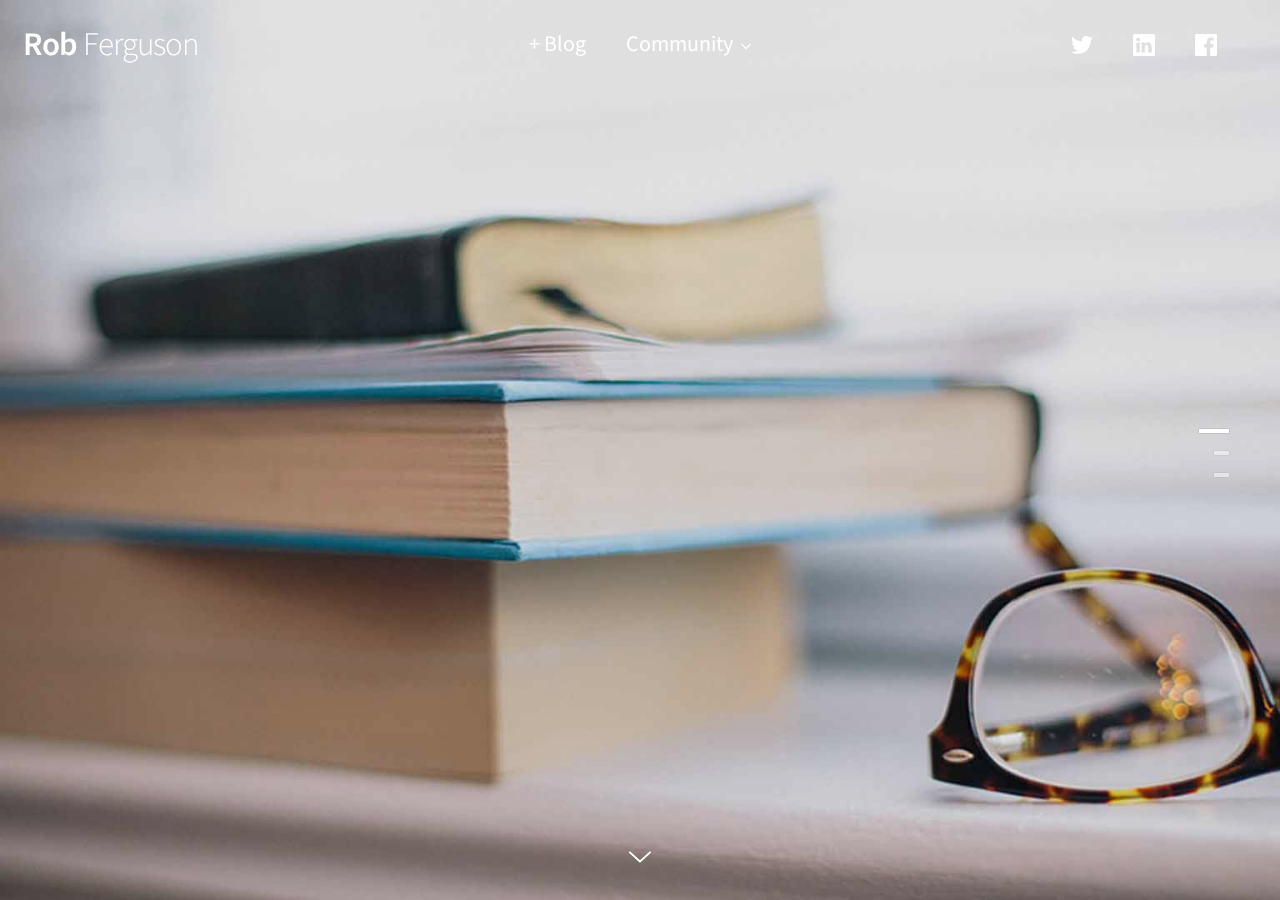
<file: src/index.html>
<!doctype html>
<html>
<head>
  <meta charset="UTF-8">
  <meta name="viewport" content="width=device-width, height=device-height, initial-scale=1.0, user-scalable=no">
  <meta name="apple-mobile-web-app-capable" content="yes" />

  <!-- Page title -->
  <title>robferguson.org</title>

  <!-- Fonts -->
  <link href="https://fonts.googleapis.com/css?family=Source+Sans+Pro:200,300,400,600,700" rel="stylesheet" type="text/css"/>

  <!-- Material Icons -->
  <link href="https://fonts.googleapis.com/icon?family=Material+Icons" rel="stylesheet" type="text/css">


  <!-- Base Path to Scripts -->
  <base href="./">

  <!-- Styles -->
  <link href="css/slides.css" rel="stylesheet" type="text/css">

  <!-- Custom Styles -->
  <link href="css/custom.css" rel="stylesheet" type="text/css">

  <!-- Scripts -->
  <!--
  <script src="https://ajax.googleapis.com/ajax/libs/jquery/2.2.4/jquery.min.js"></script>
  -->
  <script src="https://code.jquery.com/jquery-2.2.4.min.js" integrity="sha256-BbhdlvQf/xTY9gja0Dq3HiwQF8LaCRTXxZKRutelT44=" crossorigin="anonymous"></script>
  <script src="js/plugins.js" type="text/javascript"></script>
  <script src="js/slides.js" type="text/javascript"></script>

  <!-- Custom Scripts -->
  <!--script src="js/custom.js" type="text/javascript" name="custom-scripts"></script-->

  <!-- Script for mobile submenu -->
  <script type="text/javascript">
    $(function(){
      $('.submenu-dropdown').click(function(){
        $('.submenu-elements').slideToggle();
      });
    })
  </script>

</head>

<body class="slides smoothScroll whiteSlide animated">

<!-- SVG Library -->
<svg xmlns="http://www.w3.org/2000/svg" style="display:none">

  <symbol id="logo" viewBox="0 0 106 31"><title>Brand Name</title><path d="M17.413 14.04c-.56-5.84-5.6-7-8.52-7-4.6 0-8.6 2.92-8.6 7.52 0 3 2.4 4.88 5.28 5.8 4.24 1.64 5.88 1.84 5.88 3.36 0 1.08-1.2 1.72-2.32 1.72-.28 0-2.24 0-2.52-2.04h-6.6c.6 5.84 5.68 7.36 9.04 7.36 4.92 0 9.04-2.88 9.04-7.76 0-4.8-4-5.92-7.76-6.96-1.76-.52-3.4-1.2-3.4-2.2 0-.6.48-1.48 1.88-1.48 1.96 0 2.04 1.2 2.08 1.68h6.52zm2.222 15.96h6.64v-29.6h-6.64v29.6zm9.662-24.56h6.64v-5.04h-6.64v5.04zm0 24.56h6.64v-22.2h-6.64v22.2zm32.782-29.6h-6.64v9.28c-.72-.72-2.6-2.64-6.52-2.64-5.64 0-11 4.28-11 11.8 0 6.68 4.4 11.88 11.12 11.88 4.48 0 6.08-2.2 6.72-3.12v2.4h6.32v-29.6zm-17.52 18.4c0-2.56 1.8-5.56 5.64-5.56 1.56 0 2.96.56 3.96 1.56 1 .96 1.64 2.32 1.64 3.92.08 1.64-.52 3.08-1.56 4.12s-2.52 1.68-4.12 1.68c-3.12 0-5.56-2.28-5.56-5.68v-.04zm42.502 2.4c.52-4.08-.32-7.64-3.12-10.64-2.08-2.2-5-3.52-8.4-3.52-6.76 0-11.64 5.72-11.64 11.92 0 6.6 5.4 11.76 11.76 11.76 2.28 0 4.48-.68 6.32-2 1.88-1.28 3.44-3.2 4.52-5.68h-6.8c-.8 1.16-1.92 2.08-4.04 2.08-2.6 0-4.84-1.56-5.12-3.92h16.52zm-16.44-5.04c.16-1.04 1.52-3.52 4.96-3.52s4.8 2.48 4.96 3.52h-9.92zm34.502-2.12c-.56-5.84-5.6-7-8.52-7-4.6 0-8.6 2.92-8.6 7.52 0 3 2.4 4.88 5.28 5.8 4.24 1.64 5.88 1.84 5.88 3.36 0 1.08-1.2 1.72-2.32 1.72-.28 0-2.24 0-2.52-2.04h-6.6c.6 5.84 5.68 7.36 9.04 7.36 4.92 0 9.04-2.88 9.04-7.76 0-4.8-4-5.92-7.76-6.96-1.76-.52-3.4-1.2-3.4-2.2 0-.6.48-1.48 1.88-1.48 1.96 0 2.04 1.2 2.08 1.68h6.52z"/></symbol>

  <symbol id="logo-icon" viewBox="0 0 50 41"><title>Brand Name</title><path d="M4,12h42c2.2,0,4,1.8,4,4v21c0,2.2-1.8,4-4,4H4c-2.2,0-4-1.8-4-4V16C0,13.8,1.8,12,4,12z"/><path opacity="0.6" d="M45.5,9h-41C3.7,9,3,8.3,3,7.5v0C3,6.7,3.7,6,4.5,6h41C46.3,6,47,6.7,47,7.5v0C47,8.3,46.3,9,45.5,9z"/><path opacity="0.4" d="M7.5,0h35C43.3,0,44,0.7,44,1.5v0C44,2.3,43.3,3,42.5,3h-35C6.7,3,6,2.3,6,1.5v0C6,0.7,6.7,0,7.5,0z"/></symbol>

  <symbol id="close" viewBox="0 0 30 30"><path d="M15 0c-8.3 0-15 6.7-15 15s6.7 15 15 15 15-6.7 15-15-6.7-15-15-15zm5.7 19.3c.4.4.4 1 0 1.4-.2.2-.4.3-.7.3s-.5-.1-.7-.3l-4.3-4.3-4.3 4.3c-.2.2-.4.3-.7.3s-.5-.1-.7-.3c-.4-.4-.4-1 0-1.4l4.3-4.3-4.3-4.3c-.4-.4-.4-1 0-1.4s1-.4 1.4 0l4.3 4.3 4.3-4.3c.4-.4 1-.4 1.4 0s.4 1 0 1.4l-4.3 4.3 4.3 4.3z"/></symbol>

  <symbol id="close-small" viewBox="0 0 11 11"><path d="M6.914 5.5l3.793-3.793c.391-.391.391-1.023 0-1.414s-1.023-.391-1.414 0l-3.793 3.793-3.793-3.793c-.391-.391-1.023-.391-1.414 0s-.391 1.023 0 1.414l3.793 3.793-3.793 3.793c-.391.391-.391 1.023 0 1.414.195.195.451.293.707.293s.512-.098.707-.293l3.793-3.793 3.793 3.793c.195.195.451.293.707.293s.512-.098.707-.293c.391-.391.391-1.023 0-1.414l-3.793-3.793z"/></symbol>

  <symbol id="arrow-left" viewBox="0 0 31 72"><path d="M30 72c-.3 0-.6-.1-.8-.4l-29-34c-.3-.4-.3-.9 0-1.3l29-36c.3-.4 1-.5 1.4-.2.4.3.5 1 .2 1.4l-28.5 35.5 28.5 33.4c.4.4.3 1.1-.1 1.4-.2.1-.5.2-.7.2z"/></symbol>

  <symbol id="arrow-right" viewBox="0 0 31 72"><path d="M1 0c.3 0 .6.1.8.4l29 34c.3.4.3.9 0 1.3l-29 36c-.3.4-1 .5-1.4.2-.4-.3-.5-1-.2-1.4l28.5-35.5-28.5-33.4c-.4-.4-.3-1.1.1-1.4.2-.1.5-.2.7-.2z"/></symbol>

  <symbol id="back" viewBox="0 0 20 20"><path d="M2.3 10.7l5 5c.4.4 1 .4 1.4 0s.4-1 0-1.4l-3.3-3.3h11.6c.6 0 1-.4 1-1s-.4-1-1-1h-11.6l3.3-3.3c.4-.4.4-1 0-1.4-.2-.2-.4-.3-.7-.3s-.5.1-.7.3l-5 5c-.2.2-.3.5-.3.7 0 .2.1.5.3.7z"/></symbol>

  <symbol id="menu" viewBox="0 0 22 22"><path d="M1 5h20c.6 0 1-.4 1-1s-.4-1-1-1h-20c-.6 0-1 .4-1 1s.4 1 1 1zm20 5h-20c-.6 0-1 .4-1 1s.4 1 1 1h20c.6 0 1-.4 1-1s-.4-1-1-1zm0 7h-20c-.6 0-1 .4-1 1s.4 1 1 1h20c.6 0 1-.4 1-1s-.4-1-1-1z"/></symbol>

  <symbol id="share" viewBox="0 0 22 22"><path d="M21 10c-.6 0-1 .4-1 1v7h-18v-7c0-.6-.4-1-1-1s-1 .4-1 1v7c0 1.1.9 2 2 2h18c1.1 0 2-.9 2-2v-7c0-.6-.4-1-1-1zM5.5 7.5c.3 0 .5-.1.7-.3l3.8-3.8v9.6c0 .6.4 1 1 1s1-.4 1-1v-9.6l3.8 3.8c.2.2.5.3.7.3s.5-.1.7-.3c.4-.4.4-1 0-1.4l-5.5-5.5c-.1-.1-.2-.2-.3-.2-.2-.1-.5-.1-.8 0l-.3.2-5.5 5.5c-.4.4-.4 1 0 1.4.2.2.4.3.7.3z"/></symbol>

  <symbol id="arrow-down" viewBox="0 0 24 24"><path d="M12 18c-.2 0-.5-.1-.7-.3l-11-10c-.4-.4-.4-1-.1-1.4.4-.4 1-.4 1.4-.1l10.4 9.4 10.3-9.4c.4-.4 1-.3 1.4.1.4.4.3 1-.1 1.4l-11 10c-.1.2-.4.3-.6.3z"/></symbol>

  <symbol id="arrow-up" viewBox="0 0 24 24"><path d="M11.9 5.9c.2 0 .5.1.7.3l11 10c.4.4.4 1 .1 1.4-.4.4-1 .4-1.4.1l-10.4-9.4-10.3 9.4c-.4.4-1 .3-1.4-.1-.4-.4-.3-1 .1-1.4l11-10c.1-.2.4-.3.6-.3z"/></symbol>

  <symbol id="arrow-top" viewBox="0 0 24 24"><path d="M20.7 10.3l-8-8c-.4-.4-1-.4-1.4 0l-8 8c-.4.4-.4 1 0 1.4s1 .4 1.4 0l6.3-6.3v15.6c0 .6.4 1 1 1s1-.4 1-1v-15.6l6.3 6.3c.2.2.5.3.7.3s.5-.1.7-.3c.4-.4.4-1 0-1.4z"/></symbol>

  <symbol id="drop-down" viewBox="0 0 16 16"><polyline stroke-width="2" stroke-linecap="round" stroke-linejoin="round" stroke-miterlimit="10" points="1,5 8,12 15,5" fill="none"></polyline></symbol>

  <symbol id="play" viewBox="0 0 30 30"><path d="M7 30v-30l22 15z"/></symbol>

  <symbol id="login" viewBox="0 0 22 22"><path d="M13 2c0 .6.4 1 1 1h6v16h-6c-.6 0-1 .4-1 1s.4 1 1 1h6c1.1 0 2-.9 2-2v-16c0-1.1-.9-2-2-2h-6c-.6 0-1 .4-1 1zm-6.5 3.5c0 .3.1.5.3.7l3.8 3.8h-9.6c-.6 0-1 .4-1 1s.4 1 1 1h9.6l-3.8 3.8c-.2.2-.3.5-.3.7s.1.5.3.7c.4.4 1 .4 1.4 0l5.5-5.5c.1-.1.2-.2.2-.3.1-.2.1-.5 0-.8l-.2-.3-5.5-5.5c-.4-.4-1-.4-1.4 0-.2.2-.3.4-.3.7z"/></symbol>

  <symbol id="chat" viewBox="0 0 22 22"><path d="M11 22c-.1 0-.3 0-.4-.1-.4-.1-.6-.5-.6-.9v-4h-7.8c-1.2 0-2.2-1-2.2-2.2v-11.6c0-1.2 1-2.2 2.2-2.2h17.7c1.1 0 2.1 1 2.1 2.2v11.7c0 1.2-1 2.2-2.2 2.2h-3.4l-4.7 4.7c-.2.1-.4.2-.7.2zm-8.8-19c-.1 0-.2.1-.2.2v11.7s.1.1.2.1h8.8c.6 0 1 .4 1 1v2.6l3.3-3.3c.2-.2.4-.3.7-.3h3.8c.1 0 .2-.1.2-.2v-11.6c0-.1-.1-.2-.2-.2h-17.6zM5 6h6v2h-6zM5 10h10v2h-10z"/></symbol>

  <symbol id="mail" viewBox="0 0 22 22"><path d="M19.8 2h-17.6c-1.2 0-2.2 1-2.2 2.2v13.5c0 1.3 1 2.3 2.2 2.3h17.5c1.2 0 2.2-1 2.2-2.2v-13.6c.1-1.2-.9-2.2-2.1-2.2zm-17.6 2h17.5c.2 0 .3.1.3.2v.3l-9 6.3-9-6.3v-.3c0-.1.1-.2.2-.2zm17.6 14h-17.6c-.1 0-.2-.1-.2-.2v-10.9l8.1 5.7c.3.2.6.3.9.3.3 0 .6-.1.9-.3l8.1-5.7v10.9c0 .1-.1.2-.2.2z"/></symbol>

  <symbol id="sound-on" viewBox="0 0 22 22"><path d="M15 15c-.2 0-.4-.1-.6-.2-.4-.3-.5-1-.2-1.4.5-.7.8-1.5.8-2.4s-.3-1.7-.8-2.4c-.3-.4-.2-1.1.2-1.4.4-.3 1.1-.2 1.4.2.8 1 1.2 2.3 1.2 3.6s-.4 2.6-1.2 3.6c-.2.3-.5.4-.8.4zm4 2.3c-.2 0-.5-.1-.7-.2-.4-.4-.5-1-.1-1.4 1.2-1.3 1.8-3 1.8-4.7 0-1.8-.7-3.5-1.9-4.8-.4-.4-.4-1 0-1.4s1-.4 1.4 0c1.6 1.7 2.5 3.9 2.5 6.2 0 2.2-.8 4.3-2.2 6-.2.2-.5.3-.8.3zm-9 2.7c-.2 0-.4-.1-.6-.2l-4.8-3.8h-2.1c-1.4 0-2.5-1.1-2.5-2.5v-5c0-1.4 1.1-2.5 2.5-2.5h2.2l4.7-3.8c.3-.2.7-.3 1.1-.1.3.2.5.5.5.9v16c0 .4-.2.7-.6.9-.1.1-.3.1-.4.1zm-7.5-12c-.3 0-.5.2-.5.5v5c0 .3.2.5.5.5h2.5c.2 0 .4.1.6.2l3.4 2.7v-11.8l-3.4 2.7c-.2.1-.4.2-.6.2h-2.5z"/></symbol>

  <symbol id="sound-off" viewBox="0 0 22 22"><path d="M10.434 2.098c-.347-.165-.758-.119-1.058.121l-4.726 3.781h-2.154c-1.376 0-2.496 1.12-2.496 2.496v5.009c0 1.376 1.12 2.495 2.496 2.495h2.153l4.726 3.781c.181.145.402.219.625.219.147 0 .295-.032.433-.099.347-.167.567-.516.567-.901v-16c0-.384-.22-.735-.566-.902zm-1.434 14.821l-3.375-2.7c-.178-.142-.398-.219-.625-.219h-2.504c-.274 0-.496-.222-.496-.495v-5.009c0-.274.222-.496.496-.496h2.504c.227 0 .447-.077.625-.219l3.375-2.7v11.838zM19.414 11l2.293-2.293c.391-.391.391-1.023 0-1.414s-1.023-.391-1.414 0l-2.293 2.293-2.293-2.293c-.391-.391-1.023-.391-1.414 0s-.391 1.023 0 1.414l2.293 2.293-2.293 2.293c-.391.391-.391 1.023 0 1.414.195.195.451.293.707.293s.512-.098.707-.293l2.293-2.293 2.293 2.293c.195.195.451.293.707.293s.512-.098.707-.293c.391-.391.391-1.023 0-1.414l-2.293-2.293z"/></symbol>

  <!-- menu - drop-down -->

  <symbol id="drop-down" viewBox="0 0 16 16"><polyline stroke-width="2" stroke-linecap="round" stroke-linejoin="round" stroke-miterlimit="10" points="1,5 8,12 15,5" fill="none"></polyline></symbol>


  <!-- social -->

  <symbol id="apple" viewBox="-1 1 24 24"><path d="M17.6 13.8c0-3 2.5-4.5 2.6-4.6-1.4-2.1-3.6-2.3-4.4-2.4-1.9-.2-3.6 1.1-4.6 1.1-.9 0-2.4-1.1-4-1-2 0-3.9 1.2-5 3-2.1 3.7-.5 9.1 1.5 12.1 1 1.5 2.2 3.1 3.8 3 1.5-.1 2.1-1 3.9-1s2.4 1 4 1 2.7-1.5 3.7-2.9c1.2-1.7 1.6-3.3 1.7-3.4-.1-.1-3.2-1.3-3.2-4.9zm-3.1-9c.8-1 1.4-2.4 1.2-3.8-1.2 0-2.7.8-3.5 1.8-.8.9-1.5 2.3-1.3 3.7 1.4.1 2.8-.7 3.6-1.7z"/></symbol>

  <symbol id="dribbble" viewBox="0 0 24 24"><path d="M12 0c-6.7 0-12 5.3-12 12s5.3 12 12 12 12-5.3 12-12-5.3-12-12-12zm7.9 5.7c1.3 1.7 2.1 3.9 2.3 6.1-.4-.1-2.4-.4-4.7-.4-.8 0-1.5 0-2.3.1 0-.1-.1-.3-.3-.5l-.7-1.5c3.7-1.4 5.3-3.4 5.7-3.8zm-7.9-3.8c2.5 0 4.9.9 6.7 2.5-.3.4-1.9 2.3-5.2 3.6-1.6-2.9-3.3-5.3-3.7-5.9.6-.1 1.4-.2 2.2-.2zm-4.4 1c.4.6 2.1 3 3.7 5.8-4.4 1.2-8.2 1.2-9.2 1.2h-.1c.8-3.1 2.9-5.6 5.6-7zm-5.7 9.1v-.3h.3c1.2 0 5.6-.1 10.1-1.5l.8 1.6c-.1 0-.3 0-.4.1-5.1 1.6-7.9 6-8.3 6.7-1.6-1.7-2.5-4.1-2.5-6.6zm10.1 10.1c-2.3 0-4.4-.8-6.1-2.1.3-.5 2.4-4.4 7.9-6.3 1.3 3.6 2 6.7 2.1 7.6-1.2.6-2.6.8-3.9.8zm5.7-1.8c-.1-.8-.7-3.6-2-7.1.7-.1 1.3-.1 2-.1 2.1 0 3.7.4 4.1.5-.3 2.8-1.8 5.2-4.1 6.7z"/></symbol>

  <symbol id="facebook" viewBox="0 0 24 24"><path d="M24 1.3v21.3c0 .7-.6 1.3-1.3 1.3h-6.1v-9.3h3.1l.5-3.6h-3.6v-2.2c0-1.1.3-1.8 1.8-1.8h1.9v-3.2c-.3 0-1.5-.1-2.8-.1-2.8 0-4.7 1.7-4.7 4.8v2.7h-3.1v3.6h3.1v9.2h-11.5c-.7 0-1.3-.6-1.3-1.3v-21.4c0-.7.6-1.3 1.3-1.3h21.3c.8 0 1.4.6 1.4 1.3z"/></symbol>

  <symbol id="fb-like" viewBox="0 0 20 20"><path d="M0 8v12h5v-12h-5zm2.5 10.8c-.4 0-.8-.3-.8-.8 0-.4.3-.8.8-.8s.8.3.8.8c0 .4-.4.8-.8.8zm3.5-.8h9.5c1.1 0 1.7-1 1.7-1.7 0-.3-.4-1-.4-1 1.4-.3 1.7-1.2 1.7-1.7-.1-.5-.3-.9-.5-1 1-.4 1.5-1.1 1.4-1.9-.1-.8-1-1.5-1-1.5 1-.6.9-1.5.9-1.5-.3-1.3-1.5-1.7-1.7-1.7h-5.6s.3-.5.3-2.4-1.3-3.6-2.6-3.6c0 0-.7.1-1 .3v3.5l-2.7 4.4v9.8z"/></symbol>

  <symbol id="googlePlus" viewBox="0 1 24 24"><path d="M7.8 13.5h4.6c-.6 2-2.5 3.4-4.6 3.4-2.7 0-4.9-2.2-4.9-4.9s2.2-4.9 4.9-4.9c1.1 0 2.1.3 3 1l1.8-2.4c-1.4-1.1-3-1.6-4.8-1.6-4.3 0-7.9 3.5-7.9 7.9s3.5 7.9 7.9 7.9 7.9-3.5 7.9-7.9v-1.5h-7.9v3zM21.7 11v-2.2h-2v2.2h-2.2v2h2.2v2.2h2v-2.2h2.2v-2z"/></symbol>

  <symbol id="instagram" viewBox="0 0 24 24"><path d="M12 2.2c3.2 0 3.6 0 4.8.1 1.2.1 1.8.2 2.2.4.6.2 1 .5 1.4.9.4.4.7.8.9 1.4.2.4.4 1.1.4 2.2.1 1.3.1 1.6.1 4.8s0 3.6-.1 4.8c-.1 1.2-.2 1.8-.4 2.2-.2.6-.5 1-.9 1.4-.4.4-.8.7-1.4.9-.4.2-1.1.4-2.2.4-1.3.1-1.6.1-4.8.1s-3.6 0-4.8-.1c-1.2-.1-1.8-.2-2.2-.4-.6-.2-1-.5-1.4-.9-.4-.4-.7-.8-.9-1.4-.2-.4-.4-1.1-.4-2.2-.1-1.3-.1-1.6-.1-4.8s0-3.6.1-4.8c0-1.2.2-1.9.3-2.3.2-.6.5-1 .9-1.4.5-.4.9-.6 1.4-.9.4-.1 1.1-.3 2.3-.4h4.8m0-2.2c-3.3 0-3.7 0-4.9.1-1.3 0-2.2.2-3 .5-.7.3-1.4.7-2.1 1.4-.7.7-1.1 1.4-1.4 2.1-.3.8-.5 1.7-.5 3-.1 1.2-.1 1.6-.1 4.9 0 3.3 0 3.7.1 4.9.1 1.3.3 2.1.6 2.9.2.8.6 1.5 1.3 2.2.7.7 1.3 1.1 2.1 1.4.8.3 1.6.5 2.9.6h5s3.7 0 4.9-.1c1.3-.1 2.1-.3 2.9-.6.8-.3 1.5-.7 2.1-1.4.7-.7 1.1-1.3 1.4-2.1.3-.8.5-1.6.6-2.9.1-1.2.1-1.6.1-4.9s0-3.7-.1-4.9c-.1-1.3-.3-2.1-.6-2.9-.2-.8-.6-1.5-1.3-2.2-.7-.7-1.3-1.1-2.1-1.4-.8-.3-1.6-.5-2.9-.6h-5zM12 5.8c-3.4 0-6.2 2.8-6.2 6.2s2.8 6.2 6.2 6.2 6.2-2.8 6.2-6.2-2.8-6.2-6.2-6.2zm0 10.2c-2.2 0-4-1.8-4-4s1.8-4 4-4 4 1.8 4 4-1.8 4-4 4z"/><circle class="st0" cx="18.4" cy="5.6" r="1.4"/></symbol>

  <symbol id="linkedin" viewBox="0 0 24 24"><path d="M22.2 0h-20.4c-1 0-1.8.8-1.8 1.7v20.7c0 1 .8 1.7 1.8 1.7h20.5c1 0 1.8-.8 1.8-1.7v-20.7c-.1-.9-.9-1.7-1.9-1.7zm-14.9 20.2h-3.6v-10.9h3.6v10.9zm-1.8-12.4c-1.2 0-2-.8-2-1.9 0-1.1.8-1.9 2.1-1.9 1.2 0 2 .8 2 1.9-.1 1.1-.9 1.9-2.1 1.9zm14.8 12.4h-3.6v-5.8c0-1.5-.5-2.5-1.8-2.5-1 0-1.6.7-1.9 1.3-.1.2-.1.6-.1.9v6.1h-3.6v-10.9h3.6v1.5c.5-.7 1.3-1.8 3.3-1.8 2.4 0 4.2 1.6 4.2 4.9v6.3z"/></symbol>

  <symbol id="medium" viewBox="0 0 24 24"><path d="M7.601 5.357c-2.305-1.137-4.6-2.294-6.899-3.444-.577-.289-.694-.216-.694.43-.001 5.147.005 10.294-.008 15.441-.001.57.224.911.726 1.158 2.126 1.047 4.242 2.116 6.362 3.176l.326.151c.308.115.494-.016.562-.315.032-.14.02-.283.02-.438l.009-15.482c.002-.337-.091-.523-.404-.677zm15.983-.001c-2.369-1.184-4.74-2.366-7.101-3.565-.368-.187-.559-.114-.769.231-1.431 2.356-2.876 4.703-4.328 7.046-.144.233-.15.4-.004.637 1.605 2.593 3.198 5.193 4.795 7.79l.238.36.107-.138c2.426-3.948 4.848-7.898 7.283-11.841.204-.33.01-.405-.221-.52zm.413 16.185c.001-4.694.001-9.387.001-14.081v-.38l-.076-.023-7.257 11.812.257.156c2.095 1.05 4.191 2.098 6.287 3.146l.219.097c.314.112.489-.032.554-.329.027-.128.015-.265.015-.398zm-15.273-14.526c-.001 2.547.003 5.093-.008 7.64-.001.234.105.321.285.411 2.204 1.1 4.405 2.205 6.608 3.307l.333.12-7.183-11.692-.035.214z"/></symbol>

  <symbol id="pinterest" viewBox="0 0 24 24"><path d="M5.9 13.9c1.2-2-.4-2.5-.6-4-1-6.1 7.1-10.2 11.4-6 2.9 2.9 1 12-3.7 11-4.6-.9 2.2-8.1-1.4-9.5-3-1.1-4.6 3.6-3.2 5.9-.8 4-2.5 7.7-1.8 12.7 2.3-1.7 3.1-4.8 3.7-8.1 1.2.7 1.8 1.4 3.3 1.5 5.5.4 8.6-5.4 7.8-10.7-.7-4.7-5.5-7.1-10.6-6.6-4.1.4-8.1 3.7-8.3 8.3-.1 2.8.7 4.9 3.4 5.5z"/></symbol>

  <symbol id="stumbleupon" viewBox="0 0 24 24"><path d="M13.3 9.6l1.6.8 2.5-.8v-1.4c0-3-2.4-5.4-5.4-5.4s-5.4 2.4-5.4 5.4v7.5c0 .7-.6 1.3-1.3 1.3s-1.3-.6-1.3-1.3v-3.2h-4v3.2c0 3 2.4 5.4 5.4 5.4s5.4-2.4 5.4-5.4v-7.5c0-.7.6-1.3 1.3-1.3s1.3.6 1.3 1.3l-.1 1.4zm6.6 2.9v3.2c0 .7-.6 1.3-1.3 1.3s-1.3-.6-1.3-1.3v-3.2l-2.5.8-1.6-.8v3.2c0 3 2.4 5.4 5.4 5.4s5.4-2.4 5.4-5.4v-3.2h-4.1z"/></symbol>

  <symbol id="twitter" viewBox="0 1 24 23"><path d="M21.5 7.6v.6c0 6.6-5 14.1-14 14.1-2.8 0-5.4-.8-7.6-2.2l1.2.1c2.3 0 4.4-.8 6.1-2.1-2.2 0-4-1.5-4.6-3.4.3.1.6.1.9.1.5 0 .9-.1 1.3-.2-2.1-.6-3.8-2.6-3.8-5 .7.4 1.4.6 2.2.6-1.3-.9-2.2-2.4-2.2-4.1 0-.9.2-1.8.7-2.5 2.4 3 6.1 5 10.2 5.2-.1-.4-.1-.7-.1-1.1 0-2.7 2.2-5 4.9-5 1.4 0 2.7.6 3.6 1.6 1-.3 2.1-.7 3-1.3-.4 1.2-1.1 2.1-2.2 2.7 1-.1 1.9-.4 2.8-.8-.6 1.1-1.4 2-2.4 2.7z"/></symbol>

  <symbol id="tumblr" viewBox="0 0 23 23"><path d="M12.573 4.94v-4.94h-3.188c-.072.183-.11.4-.11.622-.034.107-.072.184-.072.293-.328 1.829-1.28 3.11-2.892 3.807-.476.218-.914.253-1.39.218v3.987h2.342c.039 5.603.039 8.493.039 8.64v.332c.294 2.449 1.573 3.914 3.843 4.463.914.257 1.901.366 2.892.366 1.279-.036 2.525-.256 3.771-.659v-4.685c-.731.22-1.395.402-1.977.583-1.135.333-2.087.113-2.857-.619-.073-.11-.183-.257-.221-.403-.106-.586-.178-1.206-.178-1.795v-6.222h5.083v-3.988h-5.085z"/></symbol>

  <symbol id="xing" viewBox="0 0 24 24"><path d="M3.647 4.74c-.208 0-.384.073-.472.216-.091.148-.077.338.02.531l2.34 4.051v.02l-3.678 6.49c-.096.191-.091.383 0 .531.088.142.244.236.452.236h3.461c.518 0 .767-.349.944-.669l3.737-6.608-2.38-4.15c-.172-.307-.433-.649-.964-.649h-3.46zm14.542-4.74c-.517 0-.741.326-.927.659l-7.702 13.658 4.918 9.023c.172.307.437.659.967.659h3.457c.208 0 .371-.079.459-.221.092-.148.09-.343-.007-.535l-4.88-8.915v-.023l7.664-13.551c.096-.191.098-.386.007-.534-.088-.142-.252-.221-.46-.221h-3.496z"/></symbol>

  <symbol id="youtube" viewBox="0 0 24 24"><path d="M23.6 6.3c-.3-1.2-1.4-2.2-2.6-2.3-3-.3-6-.3-9-.3s-6 0-9 .3c-1.2.1-2.3 1.1-2.6 2.3-.4 1.8-.4 3.8-.4 5.7 0 1.9 0 3.9.4 5.7.3 1.2 1.4 2.2 2.6 2.3 3 .3 6 .3 9 .3s6 0 9-.3c1.3-.1 2.3-1.1 2.6-2.4.4-1.7.4-3.7.4-5.6 0-1.9 0-3.9-.4-5.7zm-14.1 9v-6.6l6.5 3.3-6.5 3.3z"/></symbol>

</svg>

<!-- Navigation -->
<nav class="side square stroke">
  <div class="navigation">
    <ul></ul>
  </div>
</nav>

<!-- Panel Top #04 -->
<nav class="panel top forceMobileView">
  <div class="sections desktop">
    <div class="left">
      <a href="#home" class="logo">
        <!--
        <div class="textLogo selectable sourceSans">Rob<span class="light"> Ferguson</span></div>
        <div class="textLogo selectable sourceSans">rob<span class="light">ferguson.</span>org</div>
        -->
        <div class="textLogo selectable sourceSans">Rob<span class="light"> Ferguson</span></div>
      </a>
    </div>
    <div class="center">
      <ul class="menu">
        <li><a href="http://robferguson.org" target="_blank">+ Blog</a></li>
        <li class="dropdownTrigger" data-dropdown-id="dropdown-menu">
          <a href="#">Community <svg class="dropdown-icon"><use xmlns:xlink="http://www.w3.org/1999/xlink" xlink:href="#drop-down"></use></svg></a>
        </li>
      </ul>
    </div>
    <div class="right">
      <ul class="menu">
        <li><a href="http://www.twitter.com/" target="_blank"><svg class="panelIcon"><use xmlns:xlink="http://www.w3.org/1999/xlink" xlink:href="#twitter"></use></svg></a></li>
        <li><a href="https://www.linkedin.com/" target="_blank"><svg class="panelIcon"><use xmlns:xlink="http://www.w3.org/1999/xlink" xlink:href="#linkedin"></use></svg></a></li>
        <li><a href="http://www.facebook.com/" target="_blank"><svg class="panelIcon"><use xmlns:xlink="http://www.w3.org/1999/xlink" xlink:href="#facebook"></use></svg></a></li>
      </ul>
    </div>
  </div>
  <div class="sections compact hidden">
    <div class="left">
      <a href="#home" class="logo">
        <div class="textLogo selectable sourceSans">Rob<span class="light"> Ferguson</span></div>
      </a>
    </div>
    <div class="right">
      <span class="button actionButton sidebarTrigger hideForMobile" data-sidebar-id="1"><svg><use xmlns:xlink="http://www.w3.org/1999/xlink" xlink:href="#menu"></use></svg></span>
    </div>
  </div>
</nav>

<!-- Mobile sidebar button -->
<nav class="panel top fixed showForMobile" style="display:none">
  <div class="sections">
    <div class="right">
      <span class="button actionButton sidebarTrigger" data-sidebar-id="1"><svg><use xmlns:xlink="http://www.w3.org/1999/xlink" xlink:href="#menu"></use></svg></span>
    </div>
  </div>
</nav>

<!-- Community Menu Dropdown -->
<div class="dropdown top left center customDropdown" data-dropdown-id="dropdown-menu">
  <ul>
    <li><a href="https://github.com/Robinyo" target="_blank">GitHub</a></li>
  </ul>
</div>

<!-- Sidebar -->
<nav class="sidebar" data-sidebar-id="1">
  <div class="close"><svg><use xmlns:xlink="http://www.w3.org/1999/xlink" xlink:href="#close"></use></svg></div>
  <div class="content">
    <a href="#home" class="logo">
      <div class="textLogo selectable sourceSans">Rob<span class="light"> Ferguson</span></div>
    </a>
    <ul class="mainMenu large light">
      <li><a href="http://robferguson.org" target="_blank">+ Blog</a></li>
      <li>
        <a class="submenu-dropdown" href="#">Community <i class="material-icons">arrow_drop_down</i></a>
        <ul class="mainMenu small submenu-elements" style="display: none">
          <li><a href="https://github.com/Robinyo" target="_blank">GitHub</a></li>
        </ul>
      </li>
      <li><a href="#contact">Contact</a></li>
    </ul>
    <ul class="social">
      <li><a href="http://twitter.com/" target="_blank"><svg><use xmlns:xlink="http://www.w3.org/1999/xlink" xlink:href="#twitter"></use></svg></a></li>
      <li><a href="http://facebook.com/" target="_blank"><svg><use xmlns:xlink="http://www.w3.org/1999/xlink" xlink:href="#facebook"></use></svg></a></li>
      <li><a href="https://www.linkedin.com/in/" target="_blank"><svg><use xmlns:xlink="http://www.w3.org/1999/xlink" xlink:href="#linkedin"></use></svg></a></li>
    </ul>
  </div>
</nav>

<!-- Slide 1 (#61) -->
<section class="slide fade-1 kenBurns zoomout" name="home">
<div class="content">
  <div class="container">
    <div class="wrap">

      <div class="fix-12-12">
        <ul class="flex verticalCenter">
          <li class="col-6-12 left ae-1">
            <h1 class="ae-2">Hello!</h1>
            <div class="ae-3">
              <p>
                I'm Rob Ferguson, a software engineer and architect working on customer engagement, customer
                experience management, API-First design, big data and analytics.
              </p>
            </div>
          </li>
          <li class="col-6-12 left">
            <!-- nothing here -->
          </li>
        </ul>
      </div>

    </div>
  </div>
</div>
<div class="background" style="background-image:url(assets/img/books.jpg)"></div>
</section>

<!-- Slide 2 (#61) -->
<section class="slide fade-1 kenBurns zoomout" name="about">
  <div class="content">
    <div class="container">
      <div class="wrap">

        <div class="fix-12-12">
          <ul class="flex verticalCenter">
            <li class="col-6-12 left ae-1">
              <!-- nothing here -->
            </li>
            <li class="col-6-12 left">
              <h1 class="ae-2">About me</h1>
              <div class="ae-3">
                <p>
                  I've always been fascinated by the richness and complexity of a person's ability to experience and
                  feel, their awareness or sentience.
                </p>
                <p>
                  How is it that the brain lets us turn symbols on a page or arbitrary bursts of sound, into an
                  infinite array of thoughts and impressions?
                </p>
              </div>
              <!--
              <ul class="grid center equal later grid-64">
                <li class="col-6-12 ae-4 equalElement">
                  <a href="#" class="cell-64 equalElement popupTrigger first" data-popup-id="bio">
                    <i class="material-icons">account_box</i>
                    <h3 class="uppercase">Read Bio</h3>
                  </a>
                </li>
                <li class="col-6-12 ae-5 equalElement">
                  <a href="#" class="cell-64 equalElement popupTrigger last" data-popup-id="resume">
                    <i class="material-icons">book</i>
                    <h3 class="uppercase">Read Resume</h3>
                  </a>
                </li>
              </ul>
              -->
            </li>
          </ul>
        </div>

      </div>
    </div>
  </div>
  <div class="background" style="background-image:url(assets/img/eye.jpg)"></div>
</section>

<!-- Slide XXX (#56) -->
<section class="slide fade kenBurns" name="contact">
  <div class="content">
    <div class="container">
      <div class="wrap">

        <div class="fix-10-12">
          <h1 class="ae-1">I&rsquo;m passionate about software engineering and technology.</h1>
          <a href="javascript:window.location.href = 'mailto:' + ['rob.ferguson','robferguson.org'].join('@')" class="button rounded pink ae-2 margin-top-2">contact me</a>
        </div>
        <div class="fix-12-12 margin-top-6">
          <ul class="grid fixedSpaces">
            <li class="col-4-12 ae-3">
              <h3 class="margin-bottom-1">+ Blog</h3>
              <p><a href="http://robferguson.org" target="_blank">How to build Apache Sling projects using Maven</a></p>
            </li>
            <li class="col-4-12 ae-4">
              <h3 class="margin-bottom-1">General enquiries</h3>
              <p>rob.ferguson@robferguson.org</p>
            </li>
            <li class="col-4-12 ae-5">
              <h3 class="margin-bottom-1">Stay in touch</h3>
              <ul class="social-circles">
                <li><a class="button roundButton twitter" href="http://twitter.com/" target="_blank"><svg><use xmlns:xlink="http://www.w3.org/1999/xlink" xlink:href="#twitter"></use></svg></a></li>
                <li><a class="button roundButton linkedin" href="https://www.linkedin.com/" target="_blank"><svg><use xmlns:xlink="http://www.w3.org/1999/xlink" xlink:href="#linkedin"></use></svg></a></li>
                <li><a class="button roundButton facebook" href="http://facebook.com/" target="_blank"><svg><use xmlns:xlink="http://www.w3.org/1999/xlink" xlink:href="#facebook"></use></svg></a></li>
              </ul>
            </li>
          </ul>
          </li>
          </ul>
        </div>
      </div>
    </div>
  </div>
  <div class="background" style="background-image:url(assets/img/writing.jpg)"></div>
</section>

<!-- Panel Bottom #04 -->
<nav class="panel bottom">
  <div class="sections">
    <div class="center"><span class="nextSlide"><svg><use xmlns:xlink="http://www.w3.org/1999/xlink" xlink:href="#arrow-down"></use></svg></span></div>
  </div>
</nav>

<!-- Preloader -->
<div class="loadingIcon"><svg class="loading-icon" id="loading-circle" viewBox="0 0 18 18"><circle class="circle" opacity=".1" stroke="#fff" stroke-width="2" stroke-miterlimit="10" cx="9" cy="9" r="8" fill="none"></circle><circle class="dash" stroke-width="2" stroke-linecap="round" stroke-miterlimit="10" stroke-dasharray="1,100" cx="9" cy="9" r="8" fill="none"></circle></svg></div>

</body>
</html>
</file>
<file: src/css/slides.css>
@charset "UTF-8";
/*  
                                           
   _____ _       _              _____  _____ _____ 
  / ___/| (•)   | |           / ____// ____/ ____/  v 3.1
 | (___ | |_  __| | ___ ____ | |    | (___| (___  
  \___ \| | |/ _` |/ _ / __/ | |     \___ \ ___ \ 
  ____) | | | (_| |  __\__ \ | |____ ____) |___) |
 /_____/|_|_|\__,_|\___/___/  \_____/_____/_____/                               
                                            
                                            
This file contains styles required for the proper functionality and display
of your Slides Project.

https://designmodo.com/slides/ 

*/
/* CSS RESET */
html, body, div, span, applet, object, iframe, h1, h2, h3, h4, h5, h6, p, hr, blockquote, pre, a, abbr, acronym, address, big, cite, code, del, dfn, em, img, ins, kbd, q, s, samp, small, strike, strong, sub, sup, tt, var, b, u, i, center, dl, dt, dd, ol, ul, li, fieldset, form, label, legend, table, caption, tbody, tfoot, thead, tr, th, td, article, aside, canvas, details, embed, figure, figcaption, footer, header, hgroup, menu, nav, output, ruby, section, summary, time, mark, audio, video {
  border: 0;
  vertical-align: baseline;
  margin: 0;
  padding: 0;
}

article, aside, details, figcaption, figure, footer, header, hgroup, menu, nav, section {
  display: block;
}

ol, ul, li {
  list-style: none;
}

blockquote, q {
  quotes: none;
}

blockquote:before, blockquote:after, q:before, q:after {
  content: none;
}

table {
  border-collapse: collapse;
  border-spacing: 0;
}

b, strong {
  font-weight: 600;
}

html {
  position: static !important;
  top: 0 !important;
  box-sizing: border-box;
}

*, *:before, *:after {
  box-sizing: inherit;
}

/* Additional Fonts: 
.raleway {
  font-family:Raleway, sans-serif !important;
}
.sourceSans {
  font-family:"Source Sans Pro", sans-serif !important;
}
.playfair {
  font-family:"Playfair Display", serif !important;
}
.georgia {
  font-family:Georgia, serif !important;
} */
/***
 *      __  __              
 *     |  \/  |     ( )      
 *     | \  / | __ _ _ _ __  
 *     | |\/| |/ _` | | '_ \ 
 *     | |  | | (_| | | | | |
 *     |_|  |_|\__,_|_|_| |_|
 *                           
 *                           
 */
html {
  margin: 0;
  padding: 0;
  overflow: hidden;
  -webkit-backface-visibility: hidden;
  backface-visibility: hidden;
}

body {
  position: absolute;
  width: 100%;
  height: 100%;
}

html, body {
  max-width: 100%;
  overflow-x: hidden;
  -webkit-tap-highlight-color: transparent;
}

html.scrollable,
html.scrollable body {
  overflow-y: auto;
  -webkit-overflow-scrolling: touch;
}

img {
  max-width: 100%;
  display: inline-block;
}

img.rounded {
  border-radius: 3px;
}

.slides {
  color: #fff;
  fill: #fff;
  font-family: "Source Sans Pro", sans-serif;
  background: #111;
  -webkit-font-smoothing: antialiased;
  text-rendering: optimizeSpeed;
}

.safari.retina .slides {
  -webkit-font-smoothing: subpixel-antialiased;
}

.slides.bodyWhite {
  background: #fff;
}

.slides.desktopSwipe {
  cursor: -webkit-grab;
}

.slides.desktopSwipe:active {
  cursor: -webkit-grabbing;
}

.slides.desktopSwipe .slide .container .wrap {
  cursor: inherit;
}

/* typography */
a {
  cursor: pointer;
  color: inherit;
  text-decoration: none;
  -webkit-transition: 0.35s;
  transition: 0.35s;
}
a.underline {
  text-decoration: underline;
}
a:hover {
  -webkit-transition: 0.15s;
  transition: 0.15s;
  opacity: 0.8;
}

h1, .h1 {
  font-size: 52px;
  line-height: 1.05;
  font-family: "Source Sans Pro", sans-serif;
  font-weight: 300;
  margin-bottom: 20px;
  letter-spacing: -0.036em;
}
h1.big, .h1.big {
  font-size: 70px;
  line-height: 1;
}
h1.huge, .h1.huge {
  font-size: 100px;
  line-height: 1;
  letter-spacing: -0.04em;
  margin-bottom: 40px;
}
h1.small, .h1.small {
  font-size: 46px;
}
h1.micro, .h1.micro {
  font-size: 34px;
}

h2,
.h2 {
  font-size: 35px;
  line-height: 1.17;
  margin-bottom: 15px;
  font-family: "Source Sans Pro", sans-serif;
  font-weight: 400;
}
h2.uppercase,
.h2.uppercase {
  letter-spacing: 0.2em !important;
}
h2.small,
.h2.small {
  font-size: 23px;
}
h2.micro,
.h2.micro {
  font-size: 19px;
}
h2.huge,
.h2.huge {
  font-size: 45px;
}

h3,
.h3 {
  font-size: 22px;
  margin-bottom: 12px;
  font-family: "Source Sans Pro", sans-serif;
  font-weight: 600;
}
h3.large,
.h3.large {
  font-size: 32px;
}
h3.big,
.h3.big {
  font-size: 24px;
}
h3.small,
.h3.small {
  font-size: 20px;
}
h3.micro,
.h3.micro {
  font-size: 16px;
}
h3 + h1,
h3 + .h1,
.h3 + h1,
.h3 + .h1 {
  margin-top: 30px;
}

h4,
.h4 {
  font-size: 22px;
  font-family: "Source Sans Pro", sans-serif;
  margin-bottom: 10px;
}
h4.small,
.h4.small {
  font-size: 13px;
}
h4.micro,
.h4.micro {
  font-size: 5px;
}

h5,
.h5 {
  font-size: 19px;
  font-family: "Source Sans Pro", sans-serif;
  font-weight: 600;
  margin-bottom: 3px;
}

p,
.p {
  font-size: 24px;
  line-height: 1.385;
  margin-bottom: 30px;
  opacity: 0.8;
}
p.hero,
.p.hero {
  font-size: 36px;
  line-height: 1.25;
  letter-spacing: -1px;
  font-weight: 300;
  margin-bottom: 25px;
}
p.large,
.p.large {
  font-size: 32px;
  line-height: 1.4;
}
p.small,
.p.small {
  font-size: 22px;
  line-height: 1.36;
  margin-bottom: 20px;
}
p.tiny,
.p.tiny {
  font-size: 20px;
  line-height: 1.29441;
  margin-bottom: 20px;
}
p.micro,
.p.micro {
  font-size: 17px;
  line-height: 1.22727273;
  margin-bottom: 20px;
  margin-top: 2px;
}
p:not(.hero) + p,
.p:not(.hero) + p {
  margin-top: -20px;
}
p + h2,
p + .h2,
.p + h2,
.p + .h2 {
  margin-top: 60px;
}

small {
  font-size: 17px;
  line-height: 1.3;
}
small .small {
  font-size: 14px;
  line-height: 1.28;
}

.uppercase {
  text-transform: uppercase !important;
  letter-spacing: 0.15em !important;
  text-indent: 0.1em !important;
  font-weight: 700 !important;
}

@media (max-width: 767px) {
  h1,
  .h1,
  h1.huge,
  .h1.huge,
  h1.big,
  .h1.big {
    font-size: 52px;
    margin-bottom: 20px;
  }

  p.hero {
    font-size: 32px;
  }

  h1.small,
  .h1.small {
    font-size: 40px;
  }

  .mobileCrop {
    margin: 0 !important;
  }

  .mobileCropBottom {
    margin-bottom: 0 !important;
  }

  .mobileCropTop {
    margin-top: 0 !important;
  }

  .mobileCropLeft {
    margin-left: 0 !important;
  }

  .mobileCropRight {
    margin-right: 0 !important;
  }
}
@media (max-width: 319px) {
  h1.huge,
  .h1.huge,
  h1.big,
  .h1.big {
    font-size: 50px;
  }
}
/* buttons */
.button {
  display: inline-block;
  border-radius: 3px;
  padding: 13px 22px 16px;
  color: #fff;
  border: none;
  outline: none;
  text-decoration: none;
  background: #202020;
  font-size: 20px;
  font-weight: 600;
  text-align: center;
  vertical-align: top;
  cursor: pointer;
  overflow: hidden;
  -webkit-backface-visibility: hidden;
  backface-visibility: hidden;
  position: relative;
  white-space: nowrap;
  -webkit-transform: translate3d(0, 0, 0);
          transform: translate3d(0, 0, 0);
  box-shadow: inset 0 -100px 0 transparent;
  -webkit-appearance: none;
  margin-bottom: 20px;
  -webkit-user-select: none;
     -moz-user-select: none;
      -ms-user-select: none;
          user-select: none;
  -webkit-transition: 0.25s;
  transition: 0.25s;
}
.slide .button {
  margin-left: 7px;
  margin-right: 7px;
}
.slide .button.small {
  margin-left: 4px;
  margin-right: 4px;
}
.button .material-icons {
  vertical-align: bottom;
  margin-right: 11px;
}
.button .material-icons.right {
  margin-left: 11px;
  margin-right: 0px;
}
.button svg {
  width: 22px;
  height: 22px;
  vertical-align: bottom;
  margin-right: 14px;
  pointer-events: none !important;
  position: relative;
}
.button svg * {
  pointer-events: none !important;
}
.button.actionButton {
  display: inline-block;
  height: 50px;
  width: 50px;
  padding: 14px;
  border-radius: 25px;
  z-index: 999;
  background: rgba(40, 40, 40, 0.6);
  line-height: 1;
  box-shadow: 0 0 0 1px rgba(255, 255, 255, 0.05);
  cursor: pointer;
  -ms-touch-action: manipulation;
  touch-action: manipulation;
  vertical-align: top;
}
.button.actionButton .material-icons {
  margin: 0;
  position: relative;
  left: -2px;
  top: -2px;
  font-size: 26px;
}
.button.actionButton.stroke {
  box-shadow: none;
}
.button.actionButton:hover {
  background: rgba(41, 41, 41, 0.8);
}
.button.actionButton.rounded {
  border-radius: 6px;
}
.button.actionButton.rectangular {
  border-radius: 2px;
}
.button.actionButton svg, .slide.whiteSlide .button.actionButton svg {
  fill: #fff;
}
.button.actionButton.sound [class*="sound-"] {
  position: absolute;
  opacity: 0;
  -webkit-transition: 0.5s;
  transition: 0.5s;
  left: 13px;
}
.button.actionButton.sound.playing .sound-on, .button.actionButton.sound:not(.playing) .sound-off {
  opacity: 1;
}
.button.actionButton.transparent {
  background-color: transparent;
  box-shadow: none;
}
.button:hover {
  -webkit-transition: 0.25s !important;
  transition: 0.25s !important;
  opacity: 1;
  box-shadow: inset 0 -100px 0 rgba(0, 0, 0, 0.075), 0 4px 6px 0 rgba(0, 0, 0, 0.1), 0 1px 10px 0 rgba(0, 0, 0, 0.1), 0 2px 4px -1px rgba(0, 0, 0, 0.1);
}
.button:active {
  -webkit-transition: opacity 0.25s, top 0.25s, -webkit-transform 0.25s !important;
  transition: opacity 0.25s, top 0.25s, -webkit-transform 0.25s !important;
  transition: transform 0.25s, opacity 0.25s, top 0.25s !important;
  transition: transform 0.25s, opacity 0.25s, top 0.25s, -webkit-transform 0.25s !important;
  box-shadow: inset 0 -100px 0 rgba(0, 0, 0, 0.2), 0 3px 6px 0 rgba(0, 0, 0, 0.1), 0 0px 10px 0 rgba(0, 0, 0, 0.1), 0 1px 4px -1px rgba(0, 0, 0, 0.1);
  top: 1px;
}
.button.uppercase {
  font-size: 17px;
  font-weight: 700;
  padding-top: 16px;
  padding-bottom: 16px;
}
.button:not(.stroke) svg {
  fill: #fff;
}
.button.round {
  border-radius: 99px;
  padding-left: 28px;
  padding-right: 28px;
}
.button.rounded {
  border-radius: 6px;
}
.button.square {
  border-radius: 0px;
}
.button.stroke {
  color: #303030;
  border: 2px solid;
  background-color: transparent !important;
  padding-top: 12px;
  padding-bottom: 13px;
  padding-left: 23px;
  padding-right: 23px;
}
.button.stroke.round {
  padding-left: 26px;
  padding-right: 26px;
}
.button.stroke.uppercase {
  padding-top: 14px;
  padding-bottom: 14px;
}
.button.stroke.uppercase svg {
  width: 19px;
  height: 19px;
}
.button.stroke.uppercase.small {
  padding-top: 9px;
  padding-bottom: 10px;
  padding-left: 23px;
  padding-right: 23px;
}
.button.stroke.small {
  border: 1px solid;
  padding-top: 8px;
  padding-bottom: 8px;
}
@media (min-width: 768px) {
  .button.stroke.big {
    padding-top: 17px;
    padding-bottom: 21px;
  }
  .button.stroke.big.uppercase {
    padding-top: 20px;
    padding-bottom: 23px;
  }
}
.button.stroke:hover {
  box-shadow: inset 0 -100px 0 rgba(41, 41, 41, 0.05), 0 4px 6px 0 rgba(0, 0, 0, 0.1), 0 1px 10px 0 rgba(0, 0, 0, 0.1), 0 2px 4px -1px rgba(0, 0, 0, 0.1);
}
.button.small {
  font-size: 17px;
  font-weight: 600;
  padding: 9px 14px 9px;
}
.button.small .material-icons {
  vertical-align: bottom;
  position: relative;
  font-size: 20px;
  margin-right: 8px;
  bottom: 1px;
}
.button.small .material-icons.right {
  margin-left: 8px;
  margin-right: 0px;
}
.button.small svg {
  width: 18px;
  height: 18px;
  margin-right: 10px;
  bottom: 2px;
}
.button.small.round {
  padding-left: 18px;
  padding-right: 18px;
}
.button.small.rounded {
  border-radius: 5px;
}
.button.small.uppercase {
  font-size: 15px;
  padding: 10px 16px 11px;
}
.button.small.uppercase.round {
  padding-left: 19px;
  padding-right: 19px;
}
.button.small.uppercase svg {
  bottom: 0;
}
@media (min-width: 768px) {
  .button.big {
    font-size: 30px;
    padding: 19px 32px 23px;
  }
  .button.big.round {
    padding-left: 42px;
    padding-right: 42px;
  }
  .button.big.rounded {
    border-radius: 7px;
  }
  .button.big.uppercase {
    font-size: 26px;
    padding: 22px 30px 25px;
  }
  .button.big.uppercase.round {
    padding-left: 42px;
    padding-right: 42px;
  }
  .button.big .material-icons {
    vertical-align: bottom;
    margin-right: 16px;
    font-size: 38px;
  }
  .button.big .material-icons.right {
    margin-left: 16px;
    margin-right: 0px;
  }
  .button.big svg {
    width: 36px;
    height: 36px;
    margin-right: 18px;
  }
}
.button.empty {
  padding: 0 !important;
  border-radius: 0 !important;
  background-color: transparent !important;
  font-size: 0 !important;
  margin: 0;
}
.button.hollow {
  padding: 0 !important;
  border-radius: 0 !important;
  background-color: transparent !important;
  font-size: 0 !important;
}
.button.hollow svg {
  margin: 0;
}
.button.shade {
  position: relative;
}
.button.shade:after {
  content: "";
  position: absolute;
  top: 0;
  left: 0;
  width: 100%;
  height: 100%;
  background: #292929;
  opacity: 0;
  -webkit-transition: 0.25s;
  transition: 0.25s;
}
.button.shade:hover:after {
  opacity: 0.15;
}
.button.shade:active:after {
  opacity: 0.2;
}
.button.play {
  width: 90px;
  height: 90px;
  border-radius: 50%;
  padding: 27px;
  margin-left: 0px;
  margin-right: 0px;
}
.button.play svg {
  fill: #fff;
  width: 35px;
  height: 36px;
  margin: 0;
}
.button.play.small {
  width: 60px;
  height: 60px;
  border-radius: 50%;
  padding: 20px 19px;
}
.button.play.small svg {
  fill: #fff;
  width: 23px;
  height: 23px;
}
.button.play:hover {
  -webkit-transform: scale(1.05);
          transform: scale(1.05);
}
.button.lowercase {
  text-transform: lowercase;
  letter-spacing: 0em;
  font-weight: 300;
}

.slide.whiteSlide .button.stroke {
  color: #303030;
}

.slide.whiteSlide .button.white:hover {
  box-shadow: 0 0 0 1px rgba(41, 41, 41, 0) inset, inset 0 -100px 0 rgba(41, 41, 41, 0.06), 0 4px 6px 0 rgba(0, 0, 0, 0.1), 0 1px 10px 0 rgba(0, 0, 0, 0.06), 0 2px 4px -1px rgba(0, 0, 0, 0.18);
}

.roundButton {
  border-radius: 50px;
  height: 50px;
  width: 50px;
  padding: 14px;
  margin: 5px;
}
.roundButton svg {
  bottom: 2px;
}

@media (max-width: 319px) {
  .button.uppercase,
  .uppercase {
    letter-spacing: 0.07em;
  }
}
/* stuff */
.material-icons {
  font-family: 'Material Icons';
  font-weight: normal;
  font-style: normal;
  font-size: 24px;
  /* Preferred icon size */
  display: inline-block;
  line-height: 1;
  text-transform: none;
  letter-spacing: normal;
  word-wrap: normal;
  white-space: nowrap;
  direction: ltr;
  -webkit-font-smoothing: antialiased;
  text-rendering: optimizeLegibility;
  -moz-osx-font-smoothing: grayscale;
  -webkit-font-feature-settings: 'liga';
          font-feature-settings: 'liga';
}
.material-icons.md-18 {
  font-size: 18px;
}
.material-icons.md-24 {
  font-size: 24px;
}
.material-icons.md-36 {
  font-size: 36px;
}
.material-icons.md-48 {
  font-size: 48px;
}

.slide.whiteSlide svg {
  fill: #303030;
}

.svgContainer,
.embedContainer {
  position: relative;
  width: 100%;
  height: 0;
  padding: 0;
}

.svgContainer svg.scale,
.embedContainer .scale {
  position: absolute;
  height: 100%;
  width: 100%;
  left: 0;
  top: 0;
}

.dots {
  font-size: 0;
}

.dot {
  padding: 8px;
  display: inline-block;
}

.dot:after {
  content: "";
  display: inline-block;
  width: 6px;
  height: 6px;
  background: #fff;
  border-radius: 50%;
  opacity: 0.5;
  -webkit-transition: 0.25s;
  transition: 0.25s;
}

.dots.big .dot:after {
  width: 14px;
  height: 14px;
}

.slide.whiteSlide .dot:after {
  background: #303030;
}

.dot:hover:after {
  -webkit-transform: scale(1.33333);
          transform: scale(1.33333);
  opacity: 1;
}

.dot:active:after,
.dot.selected:after {
  opacity: 1;
  -webkit-transform: scale(1);
          transform: scale(1);
}

.tabs {
  border: 1px solid #fff;
  color: #fff;
  max-width: 260px;
  border-radius: 5px;
}
.tabs li {
  border: 1px solid #fff;
  padding: 15px 20px;
  letter-spacing: 2.5px;
  font-size: 17px;
  -webkit-transition: 0.15s;
  transition: 0.15s;
}
.tabs li:first-child {
  border-radius: 4px 4px 0 0;
}
.tabs li:last-child {
  border-radius: 0 0 4px 4px;
}
.tabs li.selected {
  background: #fff;
  color: #303030;
}

.whiteSlide .tabs,
.whiteSlide .tabs li {
  border: 1px solid #303030;
  color: #303030;
}

.whiteSlide .tabs li.selected {
  background: #303030;
  color: #fff;
}

.links li {
  font-size: 17px;
  letter-spacing: 0;
  padding: 4px 0;
}

.address {
  letter-spacing: -1.5px;
  font-size: 30px;
  line-height: 1.1666;
}

.price {
  font-size: 140px;
  line-height: 1.26;
  margin-bottom: 20px;
  font-weight: 200;
}

.currency {
  font-size: 40px;
  vertical-align: super;
  font-weight: 400;
  padding-right: 10px;
  margin-left: -0.8em;
  opacity: 0.6;
  position: relative;
  top: -16px;
}

.social-circles {
  font-size: 0;
}

.social-circles li {
  display: inline-block;
}

.social-circles li svg {
  width: 22px;
  height: 22px;
  fill: #fff;
}

/* forms */
form {
  font-size: 0;
  margin-top: -5px;
}
form * {
  font-family: inherit;
}
form textarea {
  max-height: 200px;
  max-width: 100%;
  min-height: 130px;
}
form textarea.round {
  border-radius: 15px !important;
}
form label, form .label {
  display: block;
  font-size: 17px;
  margin-top: 12px;
  margin-bottom: 7px;
}
form label.uppercase, form .label.uppercase {
  font-size: 14px;
}
form input[type="text"],
form input[type="name"],
form input[type="email"],
form input[type="password"],
form input[type="tel"],
form textarea,
form select {
  background-color: #fff;
  position: relative;
  background: #fff;
  padding: 13px 16px 16px;
  border: none;
  font-size: 20px;
  color: #242424;
  outline: none;
  border-radius: 3px;
  width: 100%;
  font-weight: 600;
  -webkit-appearance: none;
  -moz-appearance: none;
  appearance: none;
  box-shadow: 0 0 0 1px rgba(41, 41, 41, 0.1) inset, 0 3px 4px 0px rgba(41, 41, 41, 0.1) inset;
  -webkit-transition: 0.15s;
  transition: 0.15s;
}
form input[type="text"].flat, form input[type="text"]:focus,
form input[type="name"].flat,
form input[type="name"]:focus,
form input[type="email"].flat,
form input[type="email"]:focus,
form input[type="password"].flat,
form input[type="password"]:focus,
form input[type="tel"].flat,
form input[type="tel"]:focus,
form textarea.flat,
form textarea:focus,
form select.flat,
form select:focus {
  box-shadow: 0 0 0 1px rgba(41, 41, 41, 0.2) inset, 0 3px 4px 0px rgba(41, 41, 41, 0) inset;
}
form input[type="text"]:focus::-webkit-input-placeholder,
form input[type="name"]:focus::-webkit-input-placeholder,
form input[type="email"]:focus::-webkit-input-placeholder,
form input[type="password"]:focus::-webkit-input-placeholder,
form input[type="tel"]:focus::-webkit-input-placeholder,
form textarea:focus::-webkit-input-placeholder,
form select:focus::-webkit-input-placeholder {
  color: #242424;
  font-weight: 400;
  opacity: 0;
}
form input[type="text"]:focus:-moz-placeholder,
form input[type="name"]:focus:-moz-placeholder,
form input[type="email"]:focus:-moz-placeholder,
form input[type="password"]:focus:-moz-placeholder,
form input[type="tel"]:focus:-moz-placeholder,
form textarea:focus:-moz-placeholder,
form select:focus:-moz-placeholder {
  color: #242424;
  font-weight: 400;
  opacity: 0;
}
form input[type="text"]:focus::-moz-placeholder,
form input[type="name"]:focus::-moz-placeholder,
form input[type="email"]:focus::-moz-placeholder,
form input[type="password"]:focus::-moz-placeholder,
form input[type="tel"]:focus::-moz-placeholder,
form textarea:focus::-moz-placeholder,
form select:focus::-moz-placeholder {
  color: #242424;
  font-weight: 400;
  opacity: 0;
}
form input[type="text"]:focus:-ms-input-placeholder,
form input[type="name"]:focus:-ms-input-placeholder,
form input[type="email"]:focus:-ms-input-placeholder,
form input[type="password"]:focus:-ms-input-placeholder,
form input[type="tel"]:focus:-ms-input-placeholder,
form textarea:focus:-ms-input-placeholder,
form select:focus:-ms-input-placeholder {
  color: #242424;
  font-weight: 400;
  opacity: 0;
}
form input[type="text"].round,
form input[type="name"].round,
form input[type="email"].round,
form input[type="password"].round,
form input[type="tel"].round,
form textarea.round,
form select.round {
  border-radius: 50px;
  padding-left: 22px;
  padding-right: 22px;
}
form input[type="text"].rounded,
form input[type="name"].rounded,
form input[type="email"].rounded,
form input[type="password"].rounded,
form input[type="tel"].rounded,
form textarea.rounded,
form select.rounded {
  border-radius: 6px;
}
form input[type="text"]:after,
form input[type="name"]:after,
form input[type="email"]:after,
form input[type="password"]:after,
form input[type="tel"]:after,
form textarea:after,
form select:after {
  content: "";
  position: absolute;
  top: 0;
  left: 0;
  right: 0;
  bottom: 0;
  background: #fff;
}
@media (min-width: 768px) {
  form input[type="text"],
  form input[type="name"],
  form input[type="email"],
  form input[type="password"],
  form input[type="tel"],
  form textarea,
  form select {
    max-width: 300px;
  }
}
form input[type="text"]::-webkit-input-placeholder,
form input[type="name"]::-webkit-input-placeholder,
form input[type="email"]::-webkit-input-placeholder,
form input[type="password"]::-webkit-input-placeholder,
form input[type="tel"]::-webkit-input-placeholder,
form textarea::-webkit-input-placeholder,
form select::-webkit-input-placeholder {
  color: #242424;
  font-weight: 400;
  opacity: 0.5;
}
form input[type="text"]:-moz-placeholder,
form input[type="name"]:-moz-placeholder,
form input[type="email"]:-moz-placeholder,
form input[type="password"]:-moz-placeholder,
form input[type="tel"]:-moz-placeholder,
form textarea:-moz-placeholder,
form select:-moz-placeholder {
  color: #242424;
  font-weight: 400;
  opacity: 0.5;
}
form input[type="text"]::-moz-placeholder,
form input[type="name"]::-moz-placeholder,
form input[type="email"]::-moz-placeholder,
form input[type="password"]::-moz-placeholder,
form input[type="tel"]::-moz-placeholder,
form textarea::-moz-placeholder,
form select::-moz-placeholder {
  color: #242424;
  font-weight: 400;
  opacity: 0.5;
}
form input[type="text"]:-ms-input-placeholder,
form input[type="name"]:-ms-input-placeholder,
form input[type="email"]:-ms-input-placeholder,
form input[type="password"]:-ms-input-placeholder,
form input[type="tel"]:-ms-input-placeholder,
form textarea:-ms-input-placeholder,
form select:-ms-input-placeholder {
  color: #242424;
  font-weight: 400;
  opacity: 0.5;
}
form textarea {
  font-weight: 400;
}
form textarea.round {
  border-radius: 25px;
}
form select {
  background-image: url('data:image/svg+xml;charset=UTF-8,<svg xmlns="http://www.w3.org/2000/svg" width="37" height="7"><path fill="#303030" d="M14.022 0l5.978 6 6-6z"	/></svg>');
  background-repeat: no-repeat;
  background-position: right;
  -webkit-appearance: none;
  -moz-appearance: none;
  appearance: none;
}
form input[type="text"],
form input[type="name"],
form input[type="email"],
form input[type="password"],
form input[type="tel"],
form input[type="submit"],
form button[type="submit"],
form textarea {
  margin: 5px;
}
form input[type="text"].wide,
form input[type="name"].wide,
form input[type="email"].wide,
form input[type="password"].wide,
form input[type="tel"].wide,
form input[type="submit"].wide,
form button[type="submit"].wide,
form textarea.wide {
  max-width: 100%;
  margin-left: 0;
  margin-right: 0;
}
@media (min-width: 769px) {
  form input.pair {
    width: 50% !important;
    max-width: 50% !important;
    border-top-right-radius: 0px !important;
    border-bottom-right-radius: 0px !important;
  }
  form input.pair + .pair {
    border-top-left-radius: 0px !important;
    border-bottom-left-radius: 0px !important;
    border-top-right-radius: 3px !important;
    border-bottom-right-radius: 3px !important;
    width: calc(50% + 1px) !important;
    max-width: calc(50% + 1px) !important;
    margin-left: -1px;
  }
}
form.wide input, form.wide textarea {
  width: 100%;
  max-width: 100%;
  margin: 8px 0;
}
form.center input, form.center textarea {
  text-align: center;
}

@media (max-width: 768px) {
  form input,
  form textarea,
  form label {
    margin-left: auto !important;
    margin-right: auto !important;
    width: 100%;
    max-width: 350px !important;
    display: block !important;
  }

  form label {
    margin-top: 30px;
  }
}
/***
 *       _____ _       _          
 *      / ___/| ( )   | |         
 *     | (___ | |_  __| | ________
 *      \___ \| | |/ _` |/ , / __/
 *      ____) | | | (_| |  __\__ \
 *     /_____/|_|_|\__,_|\___/___/
 *                                
 *                                
 */
.slide {
  position: fixed;
  width: 100%;
  height: 100%;
  background: #303030;
  color: #fff;
  z-index: 10;
  overflow: hidden;
}
.slide.active {
  -webkit-transform-style: preserve-3d;
          transform-style: preserve-3d;
  -webkit-backface-visibility: hidden;
  backface-visibility: hidden;
}
.mobile .slide {
  visibility: hidden;
}
.mobile .slide.active {
  visibility: visible;
}
.slide.whiteSlide {
  color: #303030;
  background: #fff;
}

.content {
  overflow: hidden;
  position: absolute;
  -webkit-backface-visibility: hidden;
          backface-visibility: hidden;
  top: 0;
  left: 0;
  width: 100%;
  height: 100%;
  z-index: 100;
  -webkit-overflow-scrolling: touch;
}
.content.scrollBar {
  overflow-y: auto;
}
.windows .defaultScroll .content {
  overflow: auto;
  overflow-x: hidden;
}
.mobile .content {
  overflow: auto;
  overflow-x: hidden;
  -webkit-overflow-scrolling: touch;
}

/* Background Fade */
.fade .content {
  background: rgba(17, 19, 20, 0.6);
}

/*default*/
.fade-1 .content {
  background: rgba(17, 19, 20, 0.1);
}

.fade-2 .content {
  background: rgba(17, 19, 20, 0.2);
}

.fade-3 .content {
  background: rgba(17, 19, 20, 0.3);
}

.fade-4 .content {
  background: rgba(17, 19, 20, 0.4);
}

.fade-5 .content {
  background: rgba(17, 19, 20, 0.5);
}

.fade-6 .content {
  background: rgba(17, 19, 20, 0.6);
}

.fade-7 .content {
  background: rgba(17, 19, 20, 0.7);
}

.fade-8 .content {
  background: rgba(17, 19, 20, 0.8);
}

.fade-9 .content {
  background: rgba(17, 19, 20, 0.9);
}

.whiteSlide[class*="fade"] .content {
  background: rgba(255, 255, 255, 0.85);
}

.container {
  display: table;
  table-layout: fixed;
  position: relative;
  width: 100%;
  height: 100%;
}
.container .wrap {
  display: table-cell;
  text-align: center;
  vertical-align: middle;
  overflow: hidden;
}
.container .wrap:not(.noSpaces), .container .wrap.spaceWrap,
.container .wrap .spaceWrap {
  padding: calc(5.56% + 50px) calc(8% + 15px);
}
.container .wrap .overflowHidden {
  overflow: hidden;
}
.container .wrap * {
  -webkit-user-select: text;
  -moz-user-select: text;
  -ms-user-select: text;
  user-select: text;
}

.slide .background,
.popup .background {
  position: absolute;
  top: 0;
  left: 0;
  width: 100%;
  height: 100%;
  background-position: center;
  background-size: cover;
  -webkit-backface-visibility: hidden;
  backface-visibility: hidden;
}

.slide .background iframe,
.popup .background iframe {
  border: 0;
  position: absolute;
  top: 0;
  left: 0;
}

.slide:not(.youtube) .background iframe,
.popup:not(.youtube) .background iframe {
  width: 100%;
  height: 100%;
}

.fix-1-12 {
  max-width: 93px !important;
}

.fix-2-12 {
  max-width: 186px !important;
}

.fix-3-12 {
  max-width: 279px !important;
}

.fix-4-12 {
  max-width: 371px !important;
}

.fix-5-12 {
  max-width: 464px !important;
}

.fix-6-12 {
  max-width: 557px !important;
}

.fix-7-12 {
  max-width: 650px !important;
}

.fix-8-12 {
  max-width: 743px !important;
}

.fix-9-12 {
  max-width: 836px !important;
}

.fix-10-12 {
  max-width: 928px !important;
}

.fix-11-12 {
  max-width: 1021px !important;
}

.fix-12-12 {
  max-width: 1114px !important;
}

[class*='fix-'] {
  width: 100% !important;
  margin-left: auto !important;
  margin-right: auto !important;
  float: none;
}

.toLeft,
.toLeft[class*='fix-'] {
  margin-left: 0 !important;
  margin-right: auto !important;
}

.toRight,
.toRight[class*='fix-'] {
  margin-right: 0 !important;
  margin-left: auto !important;
  float: right;
}

.toCenter {
  margin-left: auto !important;
  margin-right: auto !important;
}

.popupTrigger,
.dropdownTrigger,
.sidebarTrigger {
  cursor: pointer;
}

.shiftImage {
  margin-top: -15%;
  margin-bottom: -100%;
}

.shiftImageVertical {
  margin-right: -100%;
  max-width: none;
}

.slide.video .background {
  overflow: hidden;
}

.slide.video .background video {
  position: absolute;
  top: 50%;
  left: 50%;
  min-width: 100%;
  min-height: 100%;
  width: auto;
  height: auto;
  z-index: -100;
  -webkit-transform: translateX(-50%) translateY(-50%);
          transform: translateX(-50%) translateY(-50%);
  background-size: cover;
}

.slide.video .background video::-webkit-media-controls {
  display: none !important;
}

.slide.video .background video::-webkit-media-controls-panel {
  display: none !important;
  -webkit-appearance: none;
}

.slide.video .background video::-webkit-media-controls-start-playback-button {
  display: none !important;
  -webkit-appearance: none;
}

html:not(.mobile) .slide.video .background[style] {
  background: none !important;
}

.mobile .slide.video .background[style] video {
  display: none;
}

.videoThumbnail {
  cursor: pointer;
  position: relative;
  font-size: 0;
  overflow: hidden;
  line-height: 0;
}
.videoThumbnail.shadow {
  box-shadow: 0 32px 44px 0 rgba(0, 0, 0, 0.6);
}
.videoThumbnail:after {
  content: "";
  position: absolute;
  top: 0;
  left: 0;
  height: 100%;
  width: 100%;
  background: url("../assets/svg/video-icon.svg") no-repeat;
  background-position: center center;
  -webkit-transition: 0.5s;
  transition: 0.5s;
}
.videoThumbnail:not(.noTint):hover:after {
  background-color: rgba(0, 0, 0, 0.15);
}
.videoThumbnail:hover:after {
  -webkit-transform: scale(1.1);
          transform: scale(1.1);
  -webkit-transition: 0.25s;
  transition: 0.25s;
}
.videoThumbnail:active:after {
  opacity: 0.8;
}
.videoThumbnail.small {
  max-width: 200px;
  display: block;
}
.videoThumbnail.small.shadow {
  box-shadow: 0 9px 24px 0 rgba(0, 0, 0, 0.6);
}
.videoThumbnail.small:after {
  background-size: 44px;
}

.shadow,
.button.empty.shadow:hover {
  box-shadow: 0 32px 44px 0 rgba(0, 0, 0, 0.6);
}

.pad {
  border-radius: 6px;
  padding: 10%;
  color: #303030;
  background: #fff;
  overflow: hidden;
}
.pad.shadow {
  box-shadow: 0 35px 54px rgba(0, 0, 0, 0.3), 0 5px 20px rgba(0, 0, 0, 0.07), 0 0px 1px rgba(0, 0, 0, 0.12);
}
.pad.shadow.stroke {
  background: transparent;
  -webkit-transition: 0.15s;
  transition: 0.15s;
  color: #fff;
}
.pad.shadow.stroke:hover {
  background: #fff;
  color: #303030;
  -webkit-transition: 0.15s;
  transition: 0.15s;
}
.pad.shadowHover {
  -webkit-transition: 0.5s;
  transition: 0.5s;
  box-shadow: 0 52px 64px transparent;
}
.pad.shadowHover:hover {
  box-shadow: 0 52px 64px rgba(0, 0, 0, 0.5);
}
.pad small {
  font-size: 15px;
  line-height: 1.45;
  margin: 15px 0;
}
@media (max-width: 767px) {
  .pad.collapse {
    background: inherit;
    color: inherit;
    border: none;
    padding: 0 !important;
    overflow: inherit;
    border-radius: 0;
    box-shadow: none;
    -webkit-transition: 0s !important;
    transition: 0s !important;
  }
  .pad.shadow {
    box-shadow: none;
  }
}

.quoteBubble {
  padding: 7%;
  background: #fff;
  font-size: 26px;
  color: #303030;
  position: relative;
}
.quoteBubble:after {
  content: "";
  position: absolute;
  bottom: -13px;
  left: 6%;
  border-width: 13px 13px 0;
  border-style: solid;
  border-color: #fff transparent;
  display: block;
  width: 0;
}

.quoteName {
  padding-top: 26px;
  font-size: 22px;
  font-weight: 600;
}

.quoteTitle {
  font-weight: 400;
  opacity: 0.8;
}

.slide.whiteSlide .quoteBubble {
  background: #303030;
  color: #fff;
}

.slide.whiteSlide .quoteBubble:after {
  border-color: #303030 transparent;
  color: #fff;
}

.resizing .equalElement {
  -webkit-transition: 0s !important;
  transition: 0s !important;
}

.hr {
  position: relative;
  height: 1px;
}

.hr:after {
  content: "";
  position: absolute;
  bottom: 0;
  width: 100%;
  background: rgba(255, 255, 255, 0.2);
  height: 1px;
  left: 0;
  -webkit-transform: scaleX(3);
          transform: scaleX(3);
}
.whiteSlide .hr:after {
  background: rgba(41, 41, 41, 0.05);
}

/* smaller than tablet landscape */
@media (max-width: 1023px) {
  .shiftImage {
    margin-top: 0 !important;
    margin-bottom: 0 !important;
  }

  .shiftImageVertical {
    margin-right: 0 !important;
    max-width: 100% !important;
  }
}
/* desktop and bigger */
@media (min-width: 1024px) {
  .hideForDesktop {
    display: none !important;
  }
}
/* tablet landscape and smaller */
@media (min-width: 1024px) {
  .showForDesktop {
    display: block !important;
  }
}
/* tablet landscape and smaller */
@media (max-width: 1024px) {
  .hideForTablet {
    display: none !important;
  }
}
/* tablet landscape and smaller */
@media (max-width: 1024px) {
  .showForTablet {
    display: block !important;
  }

  .showForTabletInline {
    display: inline !important;
  }
}
@media (max-width: 767px) {
  .hideForPhablet {
    display: none !important;
  }
}
/* tablet portrait and smaller */
@media (max-width: 768px) {
  .showForPhablet {
    display: block !important;
  }

  .showForPhabletInline {
    display: inline !important;
  }
}
/* phone portrait and smaller */
@media (max-width: 435px) {
  .hideForPhone {
    display: none !important;
  }
}
@media (max-width: 435px) {
  .showForPhone {
    display: block !important;
  }

  .showForPhoneInline {
    display: inline !important;
  }
}
/* show and hide for Mobile */
html.mobile .hideForMobile {
  display: none !important;
}

html.mobile .showForMobile {
  display: block !important;
}

html.mobile .showForMobileInline {
  display: inline !important;
}

.helpBubble {
  cursor: pointer;
}
.helpBubble:after {
  content: "?";
  font-size: 14px;
  width: 17px;
  height: 17px;
  line-height: 1.2;
  background: #303030;
  opacity: 0.3;
  color: #fff;
  border-radius: 50%;
  display: inline-block;
  margin-left: 4px;
  font-weight: 700;
  -webkit-transition: 0.25s;
  transition: 0.25s;
}
.helpBubble .helpMessage {
  background: rgba(255, 255, 255, 0.98);
  color: #303030;
  font-size: 17px;
  position: absolute;
  z-index: 10;
  box-shadow: 0 1px 8px rgba(0, 0, 0, 0.07), 0 6px 8px rgba(0, 0, 0, 0.05);
  padding: 17px;
  text-align: left;
  bottom: 50%;
  margin-bottom: 5px;
  -webkit-transform: translateY(10px) scale(0.95);
          transform: translateY(10px) scale(0.95);
  -webkit-transition: 0.25s;
  transition: 0.25s;
  opacity: 0;
  pointer-events: none;
  color: rgba(48, 48, 48, 0.7);
}
.helpBubble .helpMessage strong {
  color: #303030;
}
.helpBubble:hover .helpMessage {
  pointer-events: all;
  -webkit-transform: translateY(0) scale(1);
          transform: translateY(0) scale(1);
  opacity: 1;
}
.helpBubble:hover:after {
  opacity: 1;
}

/***
 *      _____                 _     
 *     |  __ \               | |    
 *     | |__) __ _ _ __   ___| |____ 
 *     |  ___/ _` | '_ \ / _ | / __/
 *     | |  | (_| | | | |  __| \__ \
 *     |_|   \__,_|_| |_|\___|_/___/
 *                                  
 *                                  
 */
.panel {
  position: fixed;
  left: 0;
  width: 100%;
  padding: 1.5% 1.8%;
  z-index: 200;
  text-align: center;
  font-size: 22px;
  pointer-events: none;
  -webkit-backface-visibility: hidden;
  backface-visibility: hidden;
  -webkit-user-select: none;
     -moz-user-select: none;
      -ms-user-select: none;
          user-select: none;
  -webkit-transform: translate3d(0, 0, 0);
          transform: translate3d(0, 0, 0);
}
.panel.large {
  padding: 2.78% 5%;
}
.panel.small {
  padding-top: 14px;
  padding-bottom: 14px;
}
.panel.top {
  top: 0;
}
.panel.bottom {
  bottom: 0;
}
.animated .panel.top, .animateOnScroll .panel.top {
  -webkit-transform: translate3d(0, -100%, 0);
          transform: translate3d(0, -100%, 0);
  opacity: 0;
}
.animated .panel.bottom, .animateOnScroll .panel.bottom {
  -webkit-transform: translate3d(0, 100%, 0);
          transform: translate3d(0, 100%, 0);
  opacity: 0;
}
.animated .panel.bottom:not(.fixed), .animateOnScroll .panel.bottom:not(.fixed) {
  -webkit-transform: translate3d(0, 0, 0) !important;
          transform: translate3d(0, 0, 0) !important;
}
.page-loaded .animated .panel, .page-loaded .animateOnScroll .panel {
  -webkit-transition: opacity 0.5s, padding 0.5s, -webkit-transform 0.5s;
  transition: opacity 0.5s, padding 0.5s, -webkit-transform 0.5s;
  transition: transform 0.5s, opacity 0.5s, padding 0.5s;
  transition: transform 0.5s, opacity 0.5s, padding 0.5s, -webkit-transform 0.5s;
  -webkit-transform: translate3d(0, 0, 0);
          transform: translate3d(0, 0, 0);
  opacity: 1;
}
.slides.whiteSlide .panel {
  color: #303030;
}
.scroll .panel.hideOnScroll.top.hide, .mobile .simplifiedMobile .panel.hideOnScroll.top.hide {
  -webkit-transform: translateY(-100%) !important;
          transform: translateY(-100%) !important;
  opacity: 0;
}
.scroll .panel.hideOnScroll.bottom.hide, .mobile .simplifiedMobile .panel.hideOnScroll.bottom.hide {
  -webkit-transform: translateY(100%) !important;
          transform: translateY(100%) !important;
  opacity: 0;
}
.panel .sections {
  display: table;
  width: 100%;
  font-size: 0;
}
.panel .sections > div {
  display: table-cell;
  vertical-align: middle;
  text-align: center;
  width: 33.33333%;
  white-space: nowrap;
  font-size: 22px;
  height: 50px;
}
.panel .sections > div.auto {
  width: 0.1%;
}
.panel .sections > div * {
  pointer-events: all;
}
.panel .sections > div.left {
  text-align: left;
}
.panel .sections > div.left ul.crop {
  padding-left: 0;
}
.panel .sections > div.left ul.crop li:first-child {
  margin-left: 0;
}
.panel .sections > div.left.space {
  padding-right: 20px;
}
.panel .sections > div.right {
  text-align: right;
}
.panel .sections > div.right ul.crop {
  padding-right: 0;
}
.panel .sections > div.right ul.crop li:last-child {
  margin-right: 0;
}
.panel .sections > div.right.space {
  padding-left: 20px;
}
.panel .sections > div.center.space {
  padding: 0 20px;
}
.panel .sections.hidden {
  display: none;
}
.panel .sections .menu {
  white-space: nowrap;
  display: inline-block;
  padding: 0 20px;
  font-size: 0;
}
.panel .sections .menu li {
  font-size: 22px;
  display: inline-block;
  margin: 0 10px;
}
.panel .sections .menu li a {
  padding: 4px 10px 5px;
}
.panel .sections .menu.small li {
  font-size: 18px;
  margin: 0 4px;
}
.panel .sections .menu.uppercase {
  font-weight: 600 !important;
}
.panel .sections .menu.uppercase li {
  font-size: 17px;
  margin: 0 10px;
  letter-spacing: 0.15em;
}
.panel .sections .menu.uppercase.small li {
  font-size: 17px;
}
.panel .hidden,
.panel .hidden * {
  display: none;
}
.panel svg {
  fill: #fff;
  width: 22px;
  height: 22px;
}
.slides.whiteSlide .panel svg {
  fill: #303030;
}
.panel a:not(.button):hover {
  opacity: 0.75;
  -webkit-transition: 0.15s;
  transition: 0.15s;
}
.panel .button {
  margin: 0;
}
.panel .button + .button {
  margin-left: 10px;
}
.panel .button:not(.actionButton) {
  display: inline-block;
  padding-left: 22px;
  padding-right: 22px;
  background: #fff;
  color: #303030;
  font-size: 20px;
  vertical-align: middle;
  padding-top: 11px;
  padding-bottom: 14px;
}
.panel .button:not(.actionButton).small {
  font-size: 18px;
}
.panel .button:not(.actionButton).micro {
  font-size: 16px;
  padding: 12px 22px;
}
.panel .nextSlide,
.panel .prevSlide {
  width: 24px;
  height: 24px;
  position: relative;
  top: 5px;
}
.slides.whiteSlide .panel .menuButton {
  background: #303030;
  color: #fff;
}
.slides.whiteSlide .panel .button.menuButton.stroke {
  color: #303030;
}
.slides.whiteSlide .panel .actionButton svg {
  fill: #fff;
}
.panel .menuButton.uppercase {
  font-size: 17px;
  padding: 12px 19px;
}
.panel .menuButton.uppercase.small {
  font-size: 14px;
}
.panel .button.menuButton.stroke {
  color: #fff;
}
.panel .prevSlide,
.panel .nextSlide {
  -webkit-transition: 0.25s;
  transition: 0.25s;
}
.firstSlide .panel .prevSlide, .lastSlide .panel .nextSlide {
  opacity: 0;
  pointer-events: none;
  cursor: default;
}
.firstSlide .panel.bottom .nextSlide svg {
  -webkit-animation: animateArrow 4s infinite;
          animation: animateArrow 4s infinite;
}
.panel .twitterIcon,
.panel .panelIcon {
  position: relative;
  top: 5px;
}

@-webkit-keyframes animateArrow {
  80% {
    -webkit-transform: translateY(0px);
            transform: translateY(0px);
  }
  90% {
    -webkit-transform: translateY(10px);
            transform: translateY(10px);
  }
  100% {
    -webkit-transform: translateY(0px);
            transform: translateY(0px);
  }
}

@keyframes animateArrow {
  80% {
    -webkit-transform: translateY(0px);
            transform: translateY(0px);
  }
  90% {
    -webkit-transform: translateY(10px);
            transform: translateY(10px);
  }
  100% {
    -webkit-transform: translateY(0px);
            transform: translateY(0px);
  }
}
/* ipad portrait and smaller */
@media (max-width: 766px) {
  .panel {
    padding: 2.78% 5%;
  }
}
.nextSlide,
.prevSlide {
  cursor: pointer;
}
.nextSlide:hover,
.prevSlide:hover {
  -webkit-transition: 0.15s;
  transition: 0.15s;
}
.nextSlide:active,
.prevSlide:active {
  opacity: 0.75;
}
.firstSlide.lastSlide .nextSlide, .firstSlide.lastSlide
.prevSlide {
  opacity: 0;
}

/* preloader */
html:not(.page-loaded) .slides.animated:not(.noPreload) .slide.selected,
html:not(.page-loaded) .slides.animated.scroll:not(.noPreload) .slide {
  opacity: 0.2 !important;
}

.loadingIcon {
  position: fixed;
  z-index: 10000;
  text-align: center;
  top: 10px;
  right: 10px;
  opacity: 0;
}

.page-ready .loadingIcon {
  -webkit-transform: scale(1);
          transform: scale(1);
  opacity: 1;
  -webkit-transition: 0.5s 0.5s;
  transition: 0.5s 0.5s;
}

.loadingIcon svg {
  width: 24px;
  height: 24px;
}

.loadingIcon svg .dash {
  stroke: #fff;
}

.page-loaded .loadingIcon {
  opacity: 0;
  -webkit-transform: scale(0);
          transform: scale(0);
  pointer-events: none;
  -webkit-transition: all 0.5s, visibility 0s 5s;
  transition: all 0.5s, visibility 0s 5s;
}

.slides .loadingIcon svg {
  -webkit-animation: loading 3s infinite cubic-bezier(0.64, 0.48, 0.55, 0.64);
          animation: loading 3s infinite cubic-bezier(0.64, 0.48, 0.55, 0.64);
}

.page-loaded .slides .loadingIcon svg {
  -webkit-animation: none;
  animation: none;
}

.loadingIcon svg .dash {
  -webkit-transition: 0.3s linear;
  transition: 0.3s linear;
}

@-webkit-keyframes loading {
  from {
    -webkit-transform: rotate(-1080deg);
            transform: rotate(-1080deg);
  }
}

@keyframes loading {
  from {
    -webkit-transform: rotate(-1080deg);
            transform: rotate(-1080deg);
  }
}
/***
 *       _____       _      
 *      / ___/( )   | |     
 *     | (___  _  __| | ___ 
 *      \___ \| |/ _` |/ _ \
 *      ____) | | (_| |  __/
 *     /_____/|_|\__,_|\___/
 *                          
 *                          
 */
.side {
  position: fixed;
  right: 0;
  top: 0;
  bottom: 0;
  height: 100%;
  z-index: 100;
  padding: calc(3% + 50px) 4%;
  pointer-events: none;
  opacity: 0;
  -webkit-transition: opacity 0.5s;
  transition: opacity 0.5s;
  -webkit-transform: translate3d(0, 0, 0);
          transform: translate3d(0, 0, 0);
  /* compact navigation */
  /* for nav in panel */
}
@media (min-width: 1380px) {
  .side {
    padding-left: 55px;
    padding-right: 55px;
  }
}
.page-loaded .side {
  opacity: 1;
}
.side.large {
  padding: calc(5.56% + 50px) 5%;
}
.side.left {
  left: 0;
  right: inherit;
}
.side.right {
  right: 0;
  left: inherit;
}
.side.compact {
  padding: 30px 4%;
}
.side.compact .navigation li {
  width: 15px;
  height: 7px;
  margin: 0;
  box-shadow: none;
  border-radius: 0;
  background: #fff;
  opacity: 0.2;
  padding: 1px;
  cursor: pointer;
}
.side.compact .navigation li.selected, .side.compact .navigation li:hover {
  opacity: 1;
}
.side.compact .navigation li:after {
  display: none;
}
.side.compact .navigation li:before {
  margin: 0 -12px;
  top: -10px;
}
.whiteSlide .side.compact .navigation li {
  background: #303030;
}
.side.compact:not(.square) .navigation li:first-child {
  border-radius: 10px 10px 0 0;
}
.side.compact:not(.square) .navigation li:last-child {
  border-radius: 0 0 10px 10px;
}
.panel .side {
  position: relative;
  display: inline;
  height: auto;
  padding: 0;
}
.slides.whiteSlide .side svg:not([fill]) {
  fill: #303030;
}

.navigation {
  display: table;
  height: 100%;
  /* sizes */
  /* navigation styles */
  /* stroke */
  /* square */
  /* diamond */
  /* nav colors for white slide */
}
.navigation ul {
  display: table-cell;
  vertical-align: middle;
}
.navigation * {
  pointer-events: all;
}
.navigation li {
  fill: #fff;
  display: block;
  background: transparent;
  padding: 9px;
  margin: 0 -9px;
  cursor: pointer;
  position: relative;
}
.navigation li:after {
  content: "";
  display: block;
  width: 15px;
  height: 15px;
  border-radius: 7px;
  opacity: 0.5;
  background: #fff;
  box-shadow: 0 0 1px #303030;
  -webkit-transition: opacity 0.25s, background 0.25s;
  transition: opacity 0.25s, background 0.25s;
}
.navigation li.selected:after {
  opacity: 1;
}
.navigation li:hover:after {
  opacity: 1;
}
.medium .navigation li {
  padding: 11px;
  margin: 0 -11px;
}
.medium .navigation li:after {
  width: 10px;
  height: 10px;
  border-radius: 5px;
}
.small .navigation li {
  padding: 13px;
  margin: 0 -9px;
}
.small .navigation li:after {
  width: 6px;
  height: 6px;
  border-radius: 3px;
}
.navigation li[data-title]:before {
  content: attr(data-title);
  position: absolute;
  left: 0;
  top: 1px;
  background: rgba(40, 40, 40, 0.7);
  color: #fff;
  font-size: 15px;
  border-radius: 50px;
  padding: 6px 14px 7px;
  visibility: hidden;
  white-space: nowrap;
  letter-spacing: 0.01em;
  -webkit-transform: translateX(-100%);
          transform: translateX(-100%);
  box-shadow: 0 0 0 1px rgba(255, 255, 255, 0.1);
}
.navigation li:hover:before {
  visibility: visible;
}
.left .navigation li:before {
  -webkit-transform: translateX(100%);
          transform: translateX(100%);
  left: inherit;
  right: 0;
}
.panel.bottom .navigation li:before {
  -webkit-transform: translateY(-100%) translateX(-50%);
          transform: translateY(-100%) translateX(-50%);
  left: 14px;
  top: -2px;
}
.stroke .navigation li:after {
  border-color: #fff;
  border-style: solid;
  border-width: 2px;
  background-color: transparent;
}
.stroke.small .navigation li:after {
  border-width: 1px;
}
.stroke .navigation li.selected:after {
  background: #fff;
}
.stroke .navigation li:hover:after {
  background: #fff;
}
.square .navigation li:after {
  border-radius: 0;
}
.square.small .navigation li:after {
  border-radius: 0;
}
.diamond .navigation li:after {
  border-radius: 0px;
  -webkit-transform: rotate(45deg) scale(0.72);
          transform: rotate(45deg) scale(0.72);
}
.diamond.medium .navigation li:after {
  -webkit-transform: rotate(45deg) scale(0.88);
          transform: rotate(45deg) scale(0.88);
}
.diamond.small .navigation li:after {
  -webkit-transform: rotate(45deg) scale(1);
          transform: rotate(45deg) scale(1);
}
.slides.whiteSlide .navigation li:after {
  background: #303030;
  box-shadow: 0 0 1px #fff;
}
.slides.whiteSlide .stroke .navigation li:after {
  border-color: #303030;
  background: transparent;
}
.slides.whiteSlide .stroke .navigation li:hover:after {
  background: #303030;
}
.slides.whiteSlide .stroke .navigation li.selected:after {
  border-color: #303030;
  background: #303030;
}
.panel .navigation, .panel .navigation ul {
  display: inline;
}
.panel .navigation li {
  display: inline-block;
  margin: -9px 0;
}
.panel .side.small .navigation li {
  margin: 0;
}
.navigation .sideArrow {
  width: 31px;
  height: 72px;
  margin: 0px -9px;
}
@media (max-width: 766px) {
  .navigation .sideArrow {
    width: 17px;
    height: 40px;
  }
}

/* End of Side */
/***
 *       _____ _                    
 *      / ___/| |                   
 *     | (___ | |__   __ _ _ __ ___ 
 *      \___ \| '_ \ / _` | '__/ _ \
 *      ____) | | | | (_| | | |  __/
 *     /_____/|_| |_|\__,_|_|  \___/
 *                                  
 *                                  
 */
.dropdown {
  position: fixed;
  z-index: 300;
  color: #303030;
  width: 160px;
  background: #fff;
  box-shadow: 0 6px 11px 0 rgba(0, 0, 0, 0.15), 0 14px 28px rgba(0, 0, 0, 0.1), 0 0 0 1px rgba(0, 0, 0, 0.05);
  margin-bottom: 50px;
  border-radius: 8px;
  text-align: center;
  cursor: default;
  -webkit-transform: translateY(0) scale(0.9);
          transform: translateY(0) scale(0.9);
  -webkit-transform-origin: top;
          transform-origin: top;
  -webkit-transition: opacity 0.35s, box-shadow 0.35s, -webkit-transform 0.35s;
  transition: opacity 0.35s, box-shadow 0.35s, -webkit-transform 0.35s;
  transition: transform 0.35s, opacity 0.35s, box-shadow 0.35s;
  transition: transform 0.35s, opacity 0.35s, box-shadow 0.35s, -webkit-transform 0.35s;
  /* share */
}
.dropdown:not(.show) {
  pointer-events: none;
  opacity: 0;
}
.slides .dropdown h3,
.dropdown .title {
  font-size: 17px;
  padding: 15px 0;
  font-weight: 500;
  margin: 0;
  text-align: center;
  opacity: 0.65;
}
.dropdown:after, .dropdown:before {
  content: "";
  bottom: 100%;
  left: 25px;
  border: solid transparent;
  height: 0;
  width: 0;
  position: absolute;
  pointer-events: none;
  border-color: rgba(255, 255, 255, 0);
  border-bottom-color: #fff;
  border-width: 7px;
  margin-left: -7px;
}
.dropdown:before {
  border-bottom-color: rgba(0, 0, 0, 0.1);
  border-width: 8px;
  margin-left: -8px;
}
.dropdown.show {
  visibility: visible;
  opacity: 1;
  -webkit-transform: translateY(20px);
          transform: translateY(20px);
}
.dropdown.show.hide {
  opacity: 0;
  -webkit-transform: translateY(40px);
          transform: translateY(40px);
  box-shadow: 0 0 0 0 rgba(0, 0, 0, 0.15), 0 0 0 rgba(0, 0, 0, 0.1), 0 0 0 1px rgba(0, 0, 0, 0.05);
  pointer-events: none;
}
.dropdown.bottom {
  -webkit-transform-origin: bottom;
          transform-origin: bottom;
}
.dropdown.bottom.show {
  -webkit-transform: translateY(-20px);
          transform: translateY(-20px);
}
.dropdown.bottom.show.hide {
  -webkit-transform: translateY(-40px);
          transform: translateY(-40px);
}
.dropdown.bottom:after, .dropdown.bottom:before {
  top: 100%;
  bottom: initial;
  border-bottom-color: rgba(255, 255, 255, 0);
  border-top-color: #fff;
}
.dropdown.bottom:before {
  border-top-color: rgba(0, 0, 0, 0.06);
}
.dropdown.right:after, .dropdown.right:before {
  right: 18px;
  left: auto;
}
.dropdown.right:before {
  right: 17px;
}
.dropdown.center:after, .dropdown.center:before {
  left: 50%;
}
.dropdown.noArrow:after, .dropdown.noArrow:before {
  display: none;
}
.dropdown.share li {
  float: left;
  text-align: center;
  display: block;
  width: 80px;
  height: 50px;
  padding: 14px 0;
  color: #fff;
  position: relative;
  cursor: pointer;
  opacity: 0.9;
  -webkit-transition: 0.15s;
  transition: 0.15s;
}
.dropdown.share li:hover {
  opacity: 1;
}
.dropdown.share li:after {
  content: " ";
  position: absolute;
  top: 0;
  left: 0;
  right: 0;
  bottom: 0;
  opacity: 0;
  background: rgba(0, 0, 0, 0.1);
  -webkit-transition: 0.25s;
  transition: 0.25s;
}
.dropdown.share li:active:after {
  opacity: 1;
  -webkit-transition: 0.1s;
  transition: 0.1s;
}
.dropdown.share li svg {
  width: 20px;
  height: 20px;
  fill: #fff;
}
.dropdown.share li.mail {
  width: 100%;
  height: 50px;
  color: #7E7E7E;
  font-size: 15px;
  padding: 15px 0;
  border-bottom-left-radius: 6px;
  border-bottom-right-radius: 6px;
}
.dropdown.share li.mail:after {
  border-radius: 0 0 7px 7px;
  background: rgba(0, 0, 0, 0.05);
}
.dropdown.share li.mail:hover {
  text-decoration: underline;
}
.scroll .dropdown {
  position: absolute;
  top: 0;
}

/***
 *       _____       _      _                
 *      / ___/( )   | |    | |               
 *     | (___  _  __| | ___| |__   __ _ _ ___
 *      \___ \| |/ _` |/ _ | '_ \ / _` | '__/
 *      ____) | | (_| |  __| |_) | (_| | |   
 *     /_____/|_|\__,_|\___|_.__/ \__,_|_|   
 *                                           
 *                                           
 */
.sidebar {
  position: fixed;
  top: 0;
  right: 0;
  width: 320px;
  max-width: 90%;
  height: 100%;
  color: #fff;
  z-index: 500;
  background: #222222;
  -webkit-transition: visibility 0s, -webkit-transform 0.5s;
  transition: visibility 0s, -webkit-transform 0.5s;
  transition: transform 0.5s, visibility 0s;
  transition: transform 0.5s, visibility 0s, -webkit-transform 0.5s;
  -webkit-transform: translateX(100%);
          transform: translateX(100%);
  overflow-y: auto;
  -webkit-overflow-scrolling: touch;
  /* ELEMENTS */
  /* menu items */
  /* social */
}
.sidebarShown .sidebar.visible {
  -webkit-transform: translateX(0%);
          transform: translateX(0%);
  opacity: 1;
}
.sidebar .content {
  padding: 40px;
  overflow-y: auto;
  position: relative;
}
.sidebar.small .content {
  padding: 30px;
}
.sidebar .wrap {
  padding: 0;
}
.sidebar.left {
  right: inherit;
  left: 0;
  -webkit-transform: translateX(-100%);
          transform: translateX(-100%);
}
.sidebar.top {
  top: 0;
  width: 100%;
  max-width: 100%;
  height: auto;
  -webkit-transform: translateY(-100%);
          transform: translateY(-100%);
}
.sidebar.bottom {
  bottom: 0;
  top: inherit;
  width: 100%;
  max-width: 100%;
  height: auto;
  -webkit-transform: translateY(100%);
          transform: translateY(100%);
}
.sidebar .logo {
  padding: 0;
  font-size: 0;
  margin-bottom: 35px;
}
.sidebar a {
  display: inline-block;
  color: #fff;
  fill: #fff;
}
.sidebar a:hover {
  opacity: 0.8;
}
.sidebar .close {
  position: absolute;
  top: 0;
  right: 0;
  cursor: pointer;
  padding: 14px;
  font-size: 0;
  opacity: 0.5;
  z-index: 101;
  -webkit-transition: 0.25s;
  transition: 0.25s;
}
.sidebar .close:hover {
  opacity: 1;
}
.sidebar .close svg {
  width: 30px;
  height: 30px;
  fill: #fff;
}
.sidebar .close:active svg {
  -webkit-transform: scale(0.92);
          transform: scale(0.92);
}
.sidebar ul {
  line-height: 1.9;
  margin-bottom: 25px;
  display: block;
  font-size: 0;
}
.sidebar .uppercase li a {
  text-transform: uppercase;
  letter-spacing: 0.15em;
}
.sidebar .mainMenu li a {
  font-size: 24px;
  font-weight: 600;
}
.sidebar .mainMenu.small li a {
  font-size: 22px;
}
.sidebar .subMenu li {
  font-weight: 400;
  text-transform: none;
  letter-spacing: 0px;
  opacity: 0.8;
  font-size: 22px;
}
.sidebar .subMenu.small li {
  font-size: 17px;
}
.sidebar .social {
  margin-top: 40px;
}
.sidebar .social li {
  display: inline-block;
  margin-right: 20px;
}
.sidebar .social li:last-child {
  margin-right: 0;
}
.sidebar .social li a {
  font-size: 0;
  padding: 0;
}
.sidebar .social li a svg {
  width: 18px;
  height: 18px;
}
.sidebar .social.small li {
  margin-right: 12px;
}
.sidebar .social.small li a svg {
  width: 15px;
  height: 15px;
}
.sidebar .social.large li {
  margin-right: 12px;
}
.sidebar .social.large li a svg {
  width: 22px;
  height: 22px;
}
.sidebar.small .social {
  margin-top: 30px;
}
.sidebar .large li a {
  font-size: 36px;
}
.sidebar .light li a {
  font-weight: 300;
}
.sidebar .social.medium li a svg {
  width: 18px;
  height: 18px;
}
.sidebar .social.medium li {
  margin-right: 14px;
}

.sidebarShown .slide.selected .content {
  overflow: hidden;
}

/* SIDEBAR ANIMATION */
.page-loaded.sidebarShown .slide.selected {
  -webkit-transform: scale(0.95) !important;
          transform: scale(0.95) !important;
  pointer-events: none;
  opacity: 0.5 !important;
}

.sidebarShown .panel.top {
  opacity: 0;
}

.sidebarShown .panel.bottom {
  opacity: 0.5;
  -webkit-transform: scale(0.95) translateY(-10%);
          transform: scale(0.95) translateY(-10%);
}

.page-loaded.sidebarShown .panel,
.page-loaded.sidebarShown .slide.selected,
.page-loaded.sidebarShown .slide.selected:after,
.sidebar {
  -webkit-transition: opacity 0.5s, -webkit-transform 0.5s !important;
  transition: opacity 0.5s, -webkit-transform 0.5s !important;
  transition: transform 0.5s, opacity 0.5s !important;
  transition: transform 0.5s, opacity 0.5s, -webkit-transform 0.5s !important;
}

/***
 *      _____                        
 *     |  __ \                       
 *     | |__) __  _ __  _   _ _ __  
 *     |  ___/ _ \| '_ \| | | | '_ \ 
 *     | |  | (_) | |_) | |_| | |_) |
 *     |_|   \___/| .__/ \__,_| .__/ 
 *                | |         | |    
 *                |_|         |_|    
 */
/* POPUP */
.popup {
  position: fixed;
  top: 0;
  right: 0;
  width: 100%;
  height: 100%;
  color: #fff;
  z-index: 1000;
  -webkit-transition: opacity 0.5s, -webkit-transform 0.5s;
  transition: opacity 0.5s, -webkit-transform 0.5s;
  transition: transform 0.5s, opacity 0.5s;
  transition: transform 0.5s, opacity 0.5s, -webkit-transform 0.5s;
  overflow-y: auto;
  display: none;
  -webkit-transform: translate3d(0, 0, 0);
          transform: translate3d(0, 0, 0);
}
.popup:not([class*="fade"]) {
  background: rgba(17, 17, 17, 0.9);
}
.popupShown .popup.visible {
  display: block;
  -webkit-animation: popupFadeIn 0.75s;
          animation: popupFadeIn 0.75s;
}
.popup .content {
  overflow-y: auto;
}
.popupShown .popup.visible:not(.animated) .popupContent {
  -webkit-animation: zoomOut 0.5s 0.25s backwards;
          animation: zoomOut 0.5s 0.25s backwards;
}
.popupShown .slow .popup.visible {
  -webkit-animation: fadeIn 1.25s;
          animation: fadeIn 1.25s;
}
.popupShown .slow .popup.visible:not(.animated) .popupContent {
  -webkit-animation: zoomOut 1s 0.25s backwards;
          animation: zoomOut 1s 0.25s backwards;
}
.popupShown .fast .popup.visible {
  -webkit-animation: fadeIn 0.5s;
          animation: fadeIn 0.5s;
}
.popupShown .fast .popup.visible .popupContent {
  -webkit-animation: zoomOut 0.5s 0.25s backwards;
          animation: zoomOut 0.5s 0.25s backwards;
}
.popup .close {
  position: fixed;
  top: 0;
  right: 0;
  cursor: pointer;
  padding: 14px;
  font-size: 0;
  opacity: 0.5;
  z-index: 1050;
  -webkit-transition: 0.25s;
  transition: 0.25s;
  -webkit-transform: translate3d(0, 0, 0);
          transform: translate3d(0, 0, 0);
}
.popup .close.left {
  right: inherit;
  left: 0;
}
.popup .close:hover {
  opacity: 1;
}
.popup .close svg {
  width: 30px;
  height: 30px;
  fill: #fff;
}
.popup .close.closeButton {
  margin: 14px;
  display: inline-block;
  position: relative;
  font-size: 18px;
  line-height: 1;
  border-radius: 3px;
  padding: 13px 20px;
  border: none;
  outline: none;
  overflow: hidden;
  white-space: nowrap;
  -webkit-appearance: none;
  -webkit-user-select: none !important;
     -moz-user-select: none !important;
      -ms-user-select: none !important;
          user-select: none !important;
  color: #fff;
  background: #303030;
  text-decoration: none;
  cursor: pointer;
  -webkit-backface-visibility: hidden;
  backface-visibility: hidden;
  -webkit-transform: translate3d(0, 0, 0);
          transform: translate3d(0, 0, 0);
}
.popup .close.closeButton.round {
  padding-left: 18px !important;
  padding-right: 18px !important;
  border-radius: 50px;
}
.popup .close.closeButton svg {
  width: 20px;
  height: 20px;
  fill: #fff;
  position: relative;
  left: -4px;
  margin-right: 4px;
}
.popup .close.closeButton.white svg {
  fill: #303030;
}
.popup.white .close svg {
  fill: #303030;
}
.popup .wrap {
  padding: 18px 58px;
}
.popup .wrap.spaces {
  padding: 58px;
}
.popup.fullscreen .wrap {
  padding: 0;
}
.popup.fullscreen .embedVideo {
  height: 100vh;
  padding-bottom: 0;
}

@-webkit-keyframes popupFadeIn {
  from {
    opacity: 0;
  }
}

@keyframes popupFadeIn {
  from {
    opacity: 0;
  }
}
.popupShown,
.popupShown body,
.sidebarShown,
.sidebarShown body {
  overflow-y: hidden !important;
}

/* embed video container for slides and popups */
.embedVideo {
  position: relative;
  padding-bottom: 56.25%;
  /* 16x9 */
  height: 0;
  overflow: hidden;
  max-width: 100%;
}

.embedVideo iframe,
.embedVideo object,
.embedVideo embed,
.embedVideo video {
  position: absolute;
  top: 0;
  left: 0;
  width: 100%;
  height: 100%;
}

.embedVideo.size-16x10 {
  padding-bottom: 62.5%;
}

.embedVideo.size-16x10 {
  padding-bottom: 62.5%;
}

.embedVideo.size-4x3 {
  padding-bottom: 75%;
}

.embedVideo.size-1x1,
.embedVideo.size-square {
  padding-bottom: 100%;
}

/***
 *      ______                       _____                            
 *     |___  /                      |_   _|                           
 *        / / ___   ___  _ __ ___     | |  _ __ ___   __ _  __ _  ___ 
 *       / / / _ \ / _ \| '_ ` _ \    | | | '_ ` _ \ / _` |/ _` |/ _ \
 *      / /_| (_) | (_) | | | | | |  _| |_| | | | | | (_| | (_| |  __/
 *     /_____\___/ \___/|_| |_| |_| |_____|_| |_| |_|\__,_|\__, |\___/
 *                                                          __/ |     
 *                                                         |___/      
 */
.zoom-img,
.zoom-img-wrap {
  position: relative;
  -webkit-transition: all 0.5s;
  transition: all 0.5s;
  -webkit-transition-timing-function: cubic-bezier(0.2, 0, 0.3, 1) !important;
          transition-timing-function: cubic-bezier(0.2, 0, 0.3, 1) !important;
  z-index: 100;
}
.zoom-img img.zoom-img,
.zoom-img-wrap img.zoom-img {
  margin: 0 !important;
}

.zoom-overlay {
  background: #111111;
  position: fixed;
  top: -9999px;
  left: -9999px;
  right: -9999px;
  bottom: -9999px;
  pointer-events: none;
  opacity: 0;
  -webkit-transition: opacity 0.5s;
  transition: opacity 0.5s;
  z-index: 99;
}

.zoom-overlay-open .zoom-overlay {
  opacity: 0.9;
}

.zoom-overlay-open .side,
.zoom-overlay-open .panel {
  opacity: 0;
  -webkit-transition-delay: 0s;
          transition-delay: 0s;
  -webkit-transition: 0.25s;
  transition: 0.25s;
}

.zoom-overlay-open,
.zoom-overlay-transitioning {
  cursor: default;
}

.zoom-img-parent {
  position: relative;
  z-index: 1000;
}

/***
 *       _____ _ _     _           
 *      / ___/| (_)   | |          
 *     | (___ | |_  __| | ___ _ __ 
 *      \___ \| | |/ _` |/ _ \ '__/
 *      ____) | | | (_| |  __/ |   
 *     /_____/|_|_|\__,_|\___/_|   
 *                                 
 *                                 
 */
.slider {
  position: relative;
}
.slider.clickable {
  cursor: pointer;
}
.slider.autoHeight {
  -webkit-transition: 0.5s;
  transition: 0.5s;
}
.slider > li {
  display: none;
  top: 0;
  left: 0;
  opacity: 0;
  -webkit-transition: opacity 0.35s;
  transition: opacity 0.35s;
  pointer-events: none;
}
.slider > li.selected {
  display: block;
  opacity: 1;
  -webkit-transition: opacity 0.35s;
  transition: opacity 0.35s;
  pointer-events: all;
}

.controller li {
  cursor: pointer;
}
.controller li.selected {
  cursor: default;
  pointer-events: none;
}

/*                   \                           /
    .           ,                              o
     *                 ¤     ~            ..
        ______  __  __          _       *
       |  ___/ / _// _|   *    | |        
       | |___ | |_| |_ ___  ___| |_ ____
    .  |  __/ |  _|  _/ _ \/ __| __/ __/
   ¯   | |____| | | ||  __| (__| |_\__ \    ¨
  ´    |_____/|_| |_| \___|\___/\__/___/   '
                                 ¸         §
   ¸.*         ¤        *         .           .
                      .            °            /
.*/
/* DEFAULT */
.slide.before {
  -webkit-transform: translate3d(0, -50%, 0);
          transform: translate3d(0, -50%, 0);
}

.slide,
.slide.after {
  -webkit-transform: translate3d(0, 50%, 0);
          transform: translate3d(0, 50%, 0);
  will-change: transform;
}

.slide.before,
.slide.after {
  opacity: 0;
}

.slide.selected {
  -webkit-transform: translate3d(0, 0, 0) !important;
  transform: translate3d(0, 0, 0) !important;
  z-index: 11;
}
.scroll .slide.selected {
  z-index: 10;
}

.page-loaded .slide.selected {
  opacity: 1 !important;
}

/* horizontal */
.horizontal .slide,
.horizontal .slide.before {
  -webkit-transform: translate3D(-50%, 0, 0);
          transform: translate3D(-50%, 0, 0);
}

.horizontal .slide.after {
  -webkit-transform: translate3D(50%, 0, 0);
          transform: translate3D(50%, 0, 0);
}

/* FILM */
.film .slide.before {
  -webkit-transform: translate3D(0, -100%, 0);
          transform: translate3D(0, -100%, 0);
}

.film .slide.after {
  -webkit-transform: translate3D(0, 100%, 0);
          transform: translate3D(0, 100%, 0);
}

/* Horizontal */
.film.horizontal .slide.before {
  -webkit-transform: translate3D(-100%, 0, 0);
          transform: translate3D(-100%, 0, 0);
}

.film.horizontal .slide,
.film.horizontal .slide.after {
  -webkit-transform: translate3D(100%, 0, 0);
          transform: translate3D(100%, 0, 0);
}

/* ZEN */
.zen .slide.before {
  -webkit-transform: translateY(-100%) scale(0.8);
          transform: translateY(-100%) scale(0.8);
}

.zen .slide,
.zen .slide.after {
  -webkit-transform: translateY(100%) scale(0.8);
          transform: translateY(100%) scale(0.8);
}

/* Horizontal */
.zen.horizontal .slide.before {
  -webkit-transform: translateX(-100%) scale(0.8);
          transform: translateX(-100%) scale(0.8);
}

.zen.horizontal .slide,
.zen.horizontal .slide.after {
  -webkit-transform: translateX(100%) scale(0.8);
          transform: translateX(100%) scale(0.8);
}

/* STACK */
.stack .slide,
.stack .slide.after {
  -webkit-transform: translateY(100%);
          transform: translateY(100%);
}

.stack .slide.after {
  opacity: initial;
}

.stack .slide.selected,
.stack .slide.after.active {
  z-index: 11 !important;
}

.stack .slide.before {
  -webkit-transform: scale(0.9);
          transform: scale(0.9);
}

/* Horizontal */
.stack.horizontal .slide,
.stack.horizontal .slide.after {
  -webkit-transform: translateX(100%);
          transform: translateX(100%);
}

.stack.horizontal .slide.before {
  -webkit-transform: scale(0.9);
          transform: scale(0.9);
}

/* CARDS */
.cards .slide,
.cards .slide.after {
  -webkit-transform: translateY(10%);
          transform: translateY(10%);
  opacity: initial;
}

.cards .slide.after {
  z-index: 8 !important;
  opacity: 0;
}

.cards .slide.selected {
  z-index: 9 !important;
}

.cards .slide.before {
  -webkit-transform: translateY(-100%);
          transform: translateY(-100%);
  z-index: 7;
}

.cards .slide.active.before {
  z-index: 10 !important;
}

/* Horizontal */
.cards.horizontal .slide,
.cards.horizontal .slide.after {
  -webkit-transform: translateX(10%);
          transform: translateX(10%);
}

.cards.horizontal .slide.before {
  -webkit-transform: translateX(-100%);
          transform: translateX(-100%);
}

/* ZOOM CHANGE */
.zoom .slide.before {
  -webkit-transform: scale(1.4);
          transform: scale(1.4);
}

.zoom .slide,
.zoom .slide.after {
  -webkit-transform: scale(0.8);
          transform: scale(0.8);
  opacity: 0;
}

/* PLAIN CHANGE */
.plain .slide.before {
  -webkit-transform: scale(1);
          transform: scale(1);
}

.plain .slide,
.plain .slide.after {
  -webkit-transform: scale(1);
          transform: scale(1);
}

.plain .slide.after:after,
.plain .slide.before:after {
  opacity: 1;
  background: #111;
}

/* SPEED */
.page-loaded .fast .slide.active,
.page-loaded .fast .slide.selected {
  -webkit-transition: opacity 0.6s, -webkit-transform 0.6s;
  transition: opacity 0.6s, -webkit-transform 0.6s;
  transition: transform 0.6s, opacity 0.6s;
  transition: transform 0.6s, opacity 0.6s, -webkit-transform 0.6s;
}

.page-loaded .slide.selected,
.page-loaded .slide.active {
  -webkit-transition: opacity 1s, -webkit-transform 1s;
  transition: opacity 1s, -webkit-transform 1s;
  transition: transform 1s, opacity 1s;
  transition: transform 1s, opacity 1s, -webkit-transform 1s;
}

.page-loaded .slow .slide.active,
.page-loaded .slow .slide.selected {
  -webkit-transition: opacity 1.4s, -webkit-transform 1.4s;
  transition: opacity 1.4s, -webkit-transform 1.4s;
  transition: transform 1.4s, opacity 1.4s;
  transition: transform 1.4s, opacity 1.4s, -webkit-transform 1.4s;
}

.page-loaded .slide.selected.entry,
.page-loaded .slide.active.entry {
  -webkit-transition: opacity 1s, -webkit-transform 0s;
  transition: opacity 1s, -webkit-transform 0s;
  transition: transform 0s, opacity 1s;
  transition: transform 0s, opacity 1s, -webkit-transform 0s;
}

/* panels */
.slides.animated.fast .panel {
  -webkit-transition: opacity 0.6s, padding 0.5s, background 0.5s, border 0.5s, box-shadow 0.5s, -webkit-transform 0.6s;
  transition: opacity 0.6s, padding 0.5s, background 0.5s, border 0.5s, box-shadow 0.5s, -webkit-transform 0.6s;
  transition: transform 0.6s, opacity 0.6s, padding 0.5s, background 0.5s, border 0.5s, box-shadow 0.5s;
  transition: transform 0.6s, opacity 0.6s, padding 0.5s, background 0.5s, border 0.5s, box-shadow 0.5s, -webkit-transform 0.6s;
}

.slides.animated .panel {
  -webkit-transition: opacity 0.8s, padding 0.5s, background 0.5s, border 0.5s, box-shadow 0.5s, -webkit-transform 0.8s;
  transition: opacity 0.8s, padding 0.5s, background 0.5s, border 0.5s, box-shadow 0.5s, -webkit-transform 0.8s;
  transition: transform 0.8s, opacity 0.8s, padding 0.5s, background 0.5s, border 0.5s, box-shadow 0.5s;
  transition: transform 0.8s, opacity 0.8s, padding 0.5s, background 0.5s, border 0.5s, box-shadow 0.5s, -webkit-transform 0.8s;
}

.slides.animated.slow .panel {
  -webkit-transition: opacity 1s, padding 0.5s, background 0.5s, border 0.5s, box-shadow 0.5s, -webkit-transform 1s;
  transition: opacity 1s, padding 0.5s, background 0.5s, border 0.5s, box-shadow 0.5s, -webkit-transform 1s;
  transition: transform 1s, opacity 1s, padding 0.5s, background 0.5s, border 0.5s, box-shadow 0.5s;
  transition: transform 1s, opacity 1s, padding 0.5s, background 0.5s, border 0.5s, box-shadow 0.5s, -webkit-transform 1s;
}

/* EASING */
.smooth .active,
.smooth .selected,
.smooth .panel,
.smooth .sidebar {
  -webkit-transition-timing-function: cubic-bezier(0.55, 0.05, 0.35, 0.95) !important;
          transition-timing-function: cubic-bezier(0.55, 0.05, 0.35, 0.95) !important;
}

.bounce .active,
.bounce .selected,
.bounce .panel,
.bounce .sidebar {
  -webkit-transition-timing-function: cubic-bezier(0.4, 1.15, 0.35, 1) !important;
          transition-timing-function: cubic-bezier(0.4, 1.15, 0.35, 1) !important;
}

/***
 *                                       _           _   ______ _                           _       
 *         /\         ( )               | |         | | |  ___/| |                         | |      
 *        /  \   _ __  _ _ __ ___   __ _| |_ ___  __| | | |___ | | ___ _ __ ___   ___ _ __ | |_ ___ 
 *       / /\ \ | '_ \| | '_ ` _ \ / _` | __/ _ \/ _` | |  __/ | |/ _ \ '_ ` _ \ / _ \ '_ \| __/ __/
 *      / ____ \| | | | | | | | | | (_| | ||  __/ (_| | | |____| |  __/ | | | | |  __/ | | | |_\__ \
 *     /_/    \_\_| |_|_|_| |_| |_|\__,_|\__\___/\__,_| |_____/|_|\___/_| |_| |_|\___/_| |_|\__|___/
 *                                                                                                  
 *                                                                                                  
 */
.animated [class*="ae-"] {
  -webkit-backface-visibility: hidden;
  backface-visibility: hidden;
  -webkit-transform: translate3d(0, 0, 0);
          transform: translate3d(0, 0, 0);
  -webkit-transition-timing-function: cubic-bezier(0.25, 0.1, 0.2, 1);
          transition-timing-function: cubic-bezier(0.25, 0.1, 0.2, 1);
}

/* Speed */
.animated.fast .animate [class*="ae-"]:not(.done),
.animated.fast.animate [class*="ae-"]:not(.done),
.animated.animate .fast [class*="ae-"]:not(.done),
.animated.animate [class*="ae-"].fast:not(.done) {
  -webkit-transition-duration: 700ms;
          transition-duration: 700ms;
}

.animated .animate [class*="ae-"]:not(.done),
.animated.animate [class*="ae-"]:not(.done) {
  -webkit-transition-duration: 800ms;
          transition-duration: 800ms;
}

.animated.slow .animate [class*="ae-"]:not(.done),
.animated.slow.animate [class*="ae-"]:not(.done),
.animated.animate .slow [class*="ae-"]:not(.done),
.animated.animate [class*="ae-"].slow:not(.done) {
  -webkit-transition-duration: 1000ms;
          transition-duration: 1000ms;
}

/* Delays */
.animated .animate .ae-1:not(.done),
.animated.animate .ae-1:not(.done) {
  -webkit-transition-delay: 10ms;
          transition-delay: 10ms;
}

.animated .animate .ae-2:not(.done),
.animated.animate .ae-2:not(.done) {
  -webkit-transition-delay: 160ms;
          transition-delay: 160ms;
}

.animated .animate .ae-3:not(.done),
.animated.animate .ae-3:not(.done) {
  -webkit-transition-delay: 310ms;
          transition-delay: 310ms;
}

.animated .animate .ae-4:not(.done),
.animated.animate .ae-4:not(.done) {
  -webkit-transition-delay: 460ms;
          transition-delay: 460ms;
}

.animated .animate .ae-5:not(.done),
.animated.animate .ae-5:not(.done) {
  -webkit-transition-delay: 610ms;
          transition-delay: 610ms;
}

.animated .animate .ae-6:not(.done),
.animated.animate .ae-6:not(.done) {
  -webkit-transition-delay: 760ms;
          transition-delay: 760ms;
}

.animated .animate .ae-7:not(.done),
.animated.animate .ae-7:not(.done) {
  -webkit-transition-delay: 910ms;
          transition-delay: 910ms;
}

.animated .animate .ae-8:not(.done),
.animated.animate .ae-8:not(.done) {
  -webkit-transition-delay: 1060ms;
          transition-delay: 1060ms;
}

.animated .animate .ae-9:not(.done),
.animated.animate .ae-9:not(.done) {
  -webkit-transition-delay: 1210ms;
          transition-delay: 1210ms;
}

.animated .animate .ae-10:not(.done),
.animated.animate .ae-10:not(.done) {
  -webkit-transition-delay: 1360ms;
          transition-delay: 1360ms;
}

.animated.fast .animate .ae-1:not(.done),
.animated.fast.animate .ae-1:not(.done),
.animated.animate .ae-1.fast:not(.done),
.animated.animate .fast .ae-1:not(.done) {
  -webkit-transition-delay: 10ms;
          transition-delay: 10ms;
}

.animated.fast .animate .ae-2:not(.done),
.animated.fast.animate .ae-2:not(.done),
.animated.animate .ae-2.fast:not(.done),
.animated.animate .fast .ae-2:not(.done) {
  -webkit-transition-delay: 110ms;
          transition-delay: 110ms;
}

.animated.fast .animate .ae-3:not(.done),
.animated.fast.animate .ae-3:not(.done),
.animated.animate .ae-3.fast:not(.done),
.animated.animate .fast .ae-3:not(.done) {
  -webkit-transition-delay: 210ms;
          transition-delay: 210ms;
}

.animated.fast .animate .ae-4:not(.done),
.animated.fast.animate .ae-4:not(.done),
.animated.animate .ae-4.fast:not(.done),
.animated.animate .fast .ae-4:not(.done) {
  -webkit-transition-delay: 310ms;
          transition-delay: 310ms;
}

.animated.fast .animate .ae-5:not(.done),
.animated.fast.animate .ae-5:not(.done),
.animated.animate .ae-5.fast:not(.done),
.animated.animate .fast .ae-5:not(.done) {
  -webkit-transition-delay: 410ms;
          transition-delay: 410ms;
}

.animated.fast .animate .ae-6:not(.done),
.animated.fast.animate .ae-6:not(.done),
.animated.animate .ae-6.fast:not(.done),
.animated.animate .fast .ae-6:not(.done) {
  -webkit-transition-delay: 510ms;
          transition-delay: 510ms;
}

.animated.fast .animate .ae-7:not(.done),
.animated.fast.animate .ae-7:not(.done),
.animated.animate .ae-7.fast:not(.done),
.animated.animate .fast .ae-7:not(.done) {
  -webkit-transition-delay: 610ms;
          transition-delay: 610ms;
}

.animated.fast .animate .ae-8:not(.done),
.animated.fast.animate .ae-8:not(.done),
.animated.animate .ae-8.fast:not(.done),
.animated.animate .fast .ae-8:not(.done) {
  -webkit-transition-delay: 710ms;
          transition-delay: 710ms;
}

.animated.fast .animate .ae-9:not(.done),
.animated.fast.animate .ae-9:not(.done),
.animated.animate .ae-9.fast:not(.done),
.animated.animate .fast .ae-9:not(.done) {
  -webkit-transition-delay: 810ms;
          transition-delay: 810ms;
}

.animated.fast .animate .ae-10:not(.done),
.animated.fast.animate .ae-10:not(.done),
.animated.animate .ae-10.fast:not(.done),
.animated.animate .fast .ae-10:not(.done) {
  -webkit-transition-delay: 910ms;
          transition-delay: 910ms;
}

.animated.slow .animate .ae-1:not(.done),
.animated.slow.animate .ae-1:not(.done),
.animated.animate .ae-1.slow:not(.done),
.animated.animate .slow .ae-1:not(.done) {
  -webkit-transition-delay: 10ms;
          transition-delay: 10ms;
}

.animated.slow .animate .ae-2:not(.done),
.animated.slow.animate .ae-2:not(.done),
.animated.animate .ae-2.slow:not(.done),
.animated.animate .slow .ae-2:not(.done) {
  -webkit-transition-delay: 210ms;
          transition-delay: 210ms;
}

.animated.slow .animate .ae-3:not(.done),
.animated.slow.animate .ae-3:not(.done),
.animated.animate .ae-3.slow:not(.done),
.animated.animate .slow .ae-3:not(.done) {
  -webkit-transition-delay: 410ms;
          transition-delay: 410ms;
}

.animated.slow .animate .ae-4:not(.done),
.animated.slow.animate .ae-4:not(.done),
.animated.animate .ae-4.slow:not(.done),
.animated.animate .slow .ae-4:not(.done) {
  -webkit-transition-delay: 610ms;
          transition-delay: 610ms;
}

.animated.slow .animate .ae-5:not(.done),
.animated.slow.animate .ae-5:not(.done),
.animated.animate .ae-5.slow:not(.done),
.animated.animate .slow .ae-5:not(.done) {
  -webkit-transition-delay: 810ms;
          transition-delay: 810ms;
}

.animated.slow .animate .ae-6:not(.done),
.animated.slow.animate .ae-6:not(.done),
.animated.animate .ae-6.slow:not(.done),
.animated.animate .slow .ae-6:not(.done) {
  -webkit-transition-delay: 1010ms;
          transition-delay: 1010ms;
}

.animated.slow .animate .ae-7:not(.done),
.animated.slow.animate .ae-7:not(.done),
.animated.animate .ae-7.slow:not(.done),
.animated.animate .slow .ae-7:not(.done) {
  -webkit-transition-delay: 1210ms;
          transition-delay: 1210ms;
}

.animated.slow .animate .ae-8:not(.done),
.animated.slow.animate .ae-8:not(.done),
.animated.animate .ae-8.slow:not(.done),
.animated.animate .slow .ae-8:not(.done) {
  -webkit-transition-delay: 1410ms;
          transition-delay: 1410ms;
}

.animated.slow .animate .ae-9:not(.done),
.animated.slow.animate .ae-9:not(.done),
.animated.animate .ae-9.slow:not(.done),
.animated.animate .slow .ae-9:not(.done) {
  -webkit-transition-delay: 1610ms;
          transition-delay: 1610ms;
}

.animated.slow .animate .ae-10:not(.done),
.animated.slow.animate .ae-10:not(.done),
.animated.animate .ae-10.slow:not(.done),
.animated.animate .slow .ae-10:not(.done) {
  -webkit-transition-delay: 1810ms;
          transition-delay: 1810ms;
}

/* Directions */
.animated [class*="ae-"]:not(.done),
.animated .fromBottom [class*="ae-"]:not(.done),
.animated.fromBottom [class*="ae-"]:not(.done),
.slides.animated [class*="ae-"].fromBottom:not(.done) {
  visibility: hidden;
  -webkit-transform: translate3d(0, 100px, 0);
          transform: translate3d(0, 100px, 0);
  opacity: 0;
}

.animated .fromTop [class*="ae-"]:not(.done),
.animated.fromTop [class*="ae-"]:not(.done),
.slides.animated [class*="ae-"].fromTop:not(.done) {
  -webkit-transform: translate3d(0, -100px, 0);
          transform: translate3d(0, -100px, 0);
}

.animated .fromLeft [class*="ae-"]:not(.done),
.animated.fromLeft [class*="ae-"]:not(.done),
.slides.animated [class*="ae-"].fromLeft:not(.done) {
  -webkit-transform: translate3d(-100px, 0, 0);
          transform: translate3d(-100px, 0, 0);
}

.animated .fromRight [class*="ae-"]:not(.done),
.animated.fromRight [class*="ae-"]:not(.done),
.slides.animated [class*="ae-"].fromRight:not(.done) {
  -webkit-transform: translate3d(100px, 0, 0);
          transform: translate3d(100px, 0, 0);
}

.animated .fromCenter [class*="ae-"]:not(.done),
.animated.fromCenter [class*="ae-"]:not(.done),
.slides.animated [class*="ae-"].fromCenter:not(.done) {
  -webkit-transform: scale(0.8) translate3d(0, 0, 0);
          transform: scale(0.8) translate3d(0, 0, 0);
}

.animated .fromAbove [class*="ae-"]:not(.done),
.animated.fromAbove [class*="ae-"]:not(.done),
.slides.animated [class*="ae-"].fromAbove:not(.done) {
  -webkit-transform: scale(1.2) translate3d(0, 0, 0);
          transform: scale(1.2) translate3d(0, 0, 0);
}

.animated .fromBottomLeft [class*="ae-"]:not(.done),
.animated.fromBottomLeft [class*="ae-"]:not(.done),
.slides.animated [class*="ae-"].fromBottomLeft:not(.done) {
  -webkit-transform: translate3d(-100px, 100px, 0);
          transform: translate3d(-100px, 100px, 0);
}

.animated .fromTopLeft [class*="ae-"]:not(.done),
.animated.fromTopLeft [class*="ae-"]:not(.done),
.slides.animated [class*="ae-"].fromTopLeft:not(.done) {
  -webkit-transform: translate3d(-100px, -100px, 0);
  transform: translate3d(-100px, -100px, 0);
}

.animated .fromBottomRight [class*="ae-"]:not(.done),
.animated.fromBottomRight [class*="ae-"]:not(.done),
.slides.animated [class*="ae-"].fromBottomRight:not(.done) {
  -webkit-transform: translate3d(100px, 100px, 0);
          transform: translate3d(100px, 100px, 0);
}

.animated .fromTopRight [class*="ae-"]:not(.done),
.animated.fromTopRight [class*="ae-"]:not(.done),
.slides.animated [class*="ae-"].fromTopRight:not(.done) {
  -webkit-transform: translate3d(100px, -100px, 0);
          transform: translate3d(100px, -100px, 0);
}

.animated .fadeIn [class*="ae-"]:not(.done),
.animated.fadeIn [class*="ae-"]:not(.done),
.slides.animated [class*="ae-"].fadeIn:not(.done) {
  -webkit-transform: scale(1) translate3d(0, 0, 0);
          transform: scale(1) translate3d(0, 0, 0);
}

.animated .fromBlur [class*="ae-"]:not(.done),
.animated.fromBlur [class*="ae-"]:not(.done),
.slides.animated [class*="ae-"].fromBlur:not(.done) {
  -webkit-transform: scale(1) translate3d(0, 0, 0);
          transform: scale(1) translate3d(0, 0, 0);
  -webkit-filter: blur(10px);
          filter: blur(10px);
}

/* Final Step */
.slides.animated .animate.active [class*="ae-"]:not(.done),
.slides .animated.animate.active [class*="ae-"]:not(.done) {
  opacity: 1;
  -webkit-backface-visibility: hidden;
  backface-visibility: hidden;
  visibility: visible;
  -webkit-transform: translate3d(0, 0, 0);
          transform: translate3d(0, 0, 0);
  -webkit-filter: none;
          filter: none;
}

/* Animated on scroll */
.slides.animateOnScroll {
  -webkit-backface-visibility: hidden;
  backface-visibility: hidden;
}

/* hide elements */
.animateOnScroll .slide [class*="ae-"]:not(.do) {
  opacity: 0;
  visibility: hidden;
}

/* Speed */
.animateOnScroll [class*="ae-"].do {
  -webkit-animation-fill-mode: backwards;
          animation-fill-mode: backwards;
  -webkit-animation-duration: 800ms;
          animation-duration: 800ms;
  visibility: visible;
}

.animateOnScroll.fast .slide [class*="ae-"].do,
.animateOnScroll .fast .slide [class*="ae-"].do,
.animateOnScroll .slide [class*="ae-"].do.fast {
  -webkit-animation-duration: 700ms;
          animation-duration: 700ms;
}

.animateOnScroll.slow .slide [class*="ae-"].do,
.animateOnScroll .slow .slide [class*="ae-"].do,
.animateOnScroll .slide [class*="ae-"].do.slow {
  -webkit-animation-duration: 1000ms;
          animation-duration: 1000ms;
}

/* Directions */
.animateOnScroll .slide [class*="ae-"].do {
  -webkit-animation-name: fromBottom;
          animation-name: fromBottom;
}

/* generate directions */
.animateOnScroll .slide.fromBottom [class*="ae-"].do,
.animateOnScroll .slide .fromBottom [class*="ae-"].do,
.animateOnScroll .slide [class*="ae-"].do.fromBottom {
  -webkit-animation-name: fromBottom;
          animation-name: fromBottom;
}

.animateOnScroll .slide.fromTop [class*="ae-"].do,
.animateOnScroll .slide .fromTop [class*="ae-"].do,
.animateOnScroll .slide [class*="ae-"].do.fromTop {
  -webkit-animation-name: fromTop;
          animation-name: fromTop;
}

.animateOnScroll .slide.fromLeft [class*="ae-"].do,
.animateOnScroll .slide .fromLeft [class*="ae-"].do,
.animateOnScroll .slide [class*="ae-"].do.fromLeft {
  -webkit-animation-name: fromLeft;
          animation-name: fromLeft;
}

.animateOnScroll .slide.fromRight [class*="ae-"].do,
.animateOnScroll .slide .fromRight [class*="ae-"].do,
.animateOnScroll .slide [class*="ae-"].do.fromRight {
  -webkit-animation-name: fromRight;
          animation-name: fromRight;
}

.animateOnScroll .slide.fromCenter [class*="ae-"].do,
.animateOnScroll .slide .fromCenter [class*="ae-"].do,
.animateOnScroll .slide [class*="ae-"].do.fromCenter {
  -webkit-animation-name: fromCenter;
          animation-name: fromCenter;
}

.animateOnScroll .slide.fromAbove [class*="ae-"].do,
.animateOnScroll .slide .fromAbove [class*="ae-"].do,
.animateOnScroll .slide [class*="ae-"].do.fromAbove {
  -webkit-animation-name: fromAbove;
          animation-name: fromAbove;
}

.animateOnScroll .slide.fromBottomLeft [class*="ae-"].do,
.animateOnScroll .slide .fromBottomLeft [class*="ae-"].do,
.animateOnScroll .slide [class*="ae-"].do.fromBottomLeft {
  -webkit-animation-name: fromBottomLeft;
          animation-name: fromBottomLeft;
}

.animateOnScroll .slide.fromTopLeft [class*="ae-"].do,
.animateOnScroll .slide .fromTopLeft [class*="ae-"].do,
.animateOnScroll .slide [class*="ae-"].do.fromTopLeft {
  -webkit-animation-name: fromTopLeft;
          animation-name: fromTopLeft;
}

.animateOnScroll .slide.fromBottomRight [class*="ae-"].do,
.animateOnScroll .slide .fromBottomRight [class*="ae-"].do,
.animateOnScroll .slide [class*="ae-"].do.fromBottomRight {
  -webkit-animation-name: fromBottomRight;
          animation-name: fromBottomRight;
}

.animateOnScroll .slide.fromTopRight [class*="ae-"].do,
.animateOnScroll .slide .fromTopRight [class*="ae-"].do,
.animateOnScroll .slide [class*="ae-"].do.fromTopRight {
  -webkit-animation-name: fromTopRight;
          animation-name: fromTopRight;
}

.animateOnScroll .slide.fadeIn [class*="ae-"].do,
.animateOnScroll .slide .fadeIn [class*="ae-"].do,
.animateOnScroll .slide [class*="ae-"].do.fadeIn {
  -webkit-animation-name: fadeIn;
          animation-name: fadeIn;
}

.animateOnScroll .slide.fromBlur [class*="ae-"].do,
.animateOnScroll .slide .fromBlur [class*="ae-"].do,
.animateOnScroll .slide [class*="ae-"].do.fromBlur {
  -webkit-animation-name: fromBlur;
          animation-name: fromBlur;
}

@-webkit-keyframes fromBottom {
  from {
    -webkit-transform: translate3d(0, 100px, 0);
            transform: translate3d(0, 100px, 0);
    opacity: 0;
  }
}

@keyframes fromBottom {
  from {
    -webkit-transform: translate3d(0, 100px, 0);
            transform: translate3d(0, 100px, 0);
    opacity: 0;
  }
}
@-webkit-keyframes fromTop {
  from {
    -webkit-transform: translate3d(0, -100px, 0);
            transform: translate3d(0, -100px, 0);
    opacity: 0;
  }
}
@keyframes fromTop {
  from {
    -webkit-transform: translate3d(0, -100px, 0);
            transform: translate3d(0, -100px, 0);
    opacity: 0;
  }
}
@-webkit-keyframes fromLeft {
  from {
    -webkit-transform: translate3d(-50px, 0, 0);
            transform: translate3d(-50px, 0, 0);
    opacity: 0;
  }
}
@keyframes fromLeft {
  from {
    -webkit-transform: translate3d(-50px, 0, 0);
            transform: translate3d(-50px, 0, 0);
    opacity: 0;
  }
}
@-webkit-keyframes fromRight {
  from {
    -webkit-transform: translate3d(50px, 0, 0);
            transform: translate3d(50px, 0, 0);
    opacity: 0;
  }
}
@keyframes fromRight {
  from {
    -webkit-transform: translate3d(50px, 0, 0);
            transform: translate3d(50px, 0, 0);
    opacity: 0;
  }
}
@-webkit-keyframes fromCenter {
  from {
    -webkit-transform: scale(0.8) translate3d(0, 0, 0);
            transform: scale(0.8) translate3d(0, 0, 0);
    opacity: 0;
  }
}
@keyframes fromCenter {
  from {
    -webkit-transform: scale(0.8) translate3d(0, 0, 0);
            transform: scale(0.8) translate3d(0, 0, 0);
    opacity: 0;
  }
}
@-webkit-keyframes fromAbove {
  from {
    -webkit-transform: scale(1.2) translate3d(0, 0, 0);
            transform: scale(1.2) translate3d(0, 0, 0);
    opacity: 0;
  }
}
@keyframes fromAbove {
  from {
    -webkit-transform: scale(1.2) translate3d(0, 0, 0);
            transform: scale(1.2) translate3d(0, 0, 0);
    opacity: 0;
  }
}
@-webkit-keyframes fromBottomLeft {
  from {
    -webkit-transform: translate3d(-100px, 100px, 0);
            transform: translate3d(-100px, 100px, 0);
    opacity: 0;
  }
}
@keyframes fromBottomLeft {
  from {
    -webkit-transform: translate3d(-100px, 100px, 0);
            transform: translate3d(-100px, 100px, 0);
    opacity: 0;
  }
}
@-webkit-keyframes fromTopLeft {
  from {
    -webkit-transform: translate3d(-100px, -100px, 0);
            transform: translate3d(-100px, -100px, 0);
    opacity: 0;
  }
}
@keyframes fromTopLeft {
  from {
    -webkit-transform: translate3d(-100px, -100px, 0);
            transform: translate3d(-100px, -100px, 0);
    opacity: 0;
  }
}
@-webkit-keyframes fromBottomRight {
  from {
    -webkit-transform: translate3d(100px, 100px, 0);
            transform: translate3d(100px, 100px, 0);
    opacity: 0;
  }
}
@keyframes fromBottomRight {
  from {
    -webkit-transform: translate3d(100px, 100px, 0);
            transform: translate3d(100px, 100px, 0);
    opacity: 0;
  }
}
@-webkit-keyframes fromTopRight {
  from {
    -webkit-transform: translate3d(100px, -100px, 0);
            transform: translate3d(100px, -100px, 0);
    opacity: 0;
  }
}
@keyframes fromTopRight {
  from {
    -webkit-transform: translate3d(100px, -100px, 0);
            transform: translate3d(100px, -100px, 0);
    opacity: 0;
  }
}
@-webkit-keyframes fadeIn {
  from {
    -webkit-transform: scale(1) translate3d(0, 0, 0);
            transform: scale(1) translate3d(0, 0, 0);
    opacity: 0;
  }
}
@keyframes fadeIn {
  from {
    -webkit-transform: scale(1) translate3d(0, 0, 0);
            transform: scale(1) translate3d(0, 0, 0);
    opacity: 0;
  }
}
@-webkit-keyframes fromBlur {
  from {
    -webkit-transform: scale(1) translate3d(0, 0, 0);
            transform: scale(1) translate3d(0, 0, 0);
    -webkit-filter: blur(10px);
            filter: blur(10px);
    opacity: 0;
  }
}
@keyframes fromBlur {
  from {
    -webkit-transform: scale(1) translate3d(0, 0, 0);
            transform: scale(1) translate3d(0, 0, 0);
    -webkit-filter: blur(10px);
            filter: blur(10px);
    opacity: 0;
  }
}
/* Delays */
.animateOnScroll .ae-1 {
  -webkit-animation-delay: 10ms;
          animation-delay: 10ms;
}

.animateOnScroll .ae-2 {
  -webkit-animation-delay: 160ms;
          animation-delay: 160ms;
}

.animateOnScroll .ae-3 {
  -webkit-animation-delay: 310ms;
          animation-delay: 310ms;
}

.animateOnScroll .ae-4 {
  -webkit-animation-delay: 460ms;
          animation-delay: 460ms;
}

.animateOnScroll .ae-5 {
  -webkit-animation-delay: 610ms;
          animation-delay: 610ms;
}

.animateOnScroll .ae-6 {
  -webkit-animation-delay: 760ms;
          animation-delay: 760ms;
}

.animateOnScroll .ae-7 {
  -webkit-animation-delay: 910ms;
          animation-delay: 910ms;
}

.animateOnScroll .ae-8 {
  -webkit-animation-delay: 1060ms;
          animation-delay: 1060ms;
}

.animateOnScroll .ae-9 {
  -webkit-animation-delay: 1210ms;
          animation-delay: 1210ms;
}

.animateOnScroll .ae-10 {
  -webkit-animation-delay: 1360ms;
          animation-delay: 1360ms;
}

.animateOnScroll.fast .ae-1,
.animateOnScroll .ae-1,
.animateOnScroll .fast .ae-1.fast,
.animateOnScroll .ae-1.fast {
  -webkit-animation-delay: 10ms;
          animation-delay: 10ms;
}

.animateOnScroll.fast .ae-2,
.animateOnScroll .ae-2,
.animateOnScroll .fast .ae-2.fast,
.animateOnScroll .ae-2.fast {
  -webkit-animation-delay: 110ms;
          animation-delay: 110ms;
}

.animateOnScroll.fast .ae-3,
.animateOnScroll .ae-3,
.animateOnScroll .fast .ae-3.fast,
.animateOnScroll .ae-3.fast {
  -webkit-animation-delay: 210ms;
          animation-delay: 210ms;
}

.animateOnScroll.fast .ae-4,
.animateOnScroll .ae-4,
.animateOnScroll .fast .ae-4.fast,
.animateOnScroll .ae-4.fast {
  -webkit-animation-delay: 310ms;
          animation-delay: 310ms;
}

.animateOnScroll.fast .ae-5,
.animateOnScroll .ae-5,
.animateOnScroll .fast .ae-5.fast,
.animateOnScroll .ae-5.fast {
  -webkit-animation-delay: 410ms;
          animation-delay: 410ms;
}

.animateOnScroll.fast .ae-6,
.animateOnScroll .ae-6,
.animateOnScroll .fast .ae-6.fast,
.animateOnScroll .ae-6.fast {
  -webkit-animation-delay: 510ms;
          animation-delay: 510ms;
}

.animateOnScroll.fast .ae-7,
.animateOnScroll .ae-7,
.animateOnScroll .fast .ae-7.fast,
.animateOnScroll .ae-7.fast {
  -webkit-animation-delay: 610ms;
          animation-delay: 610ms;
}

.animateOnScroll.fast .ae-8,
.animateOnScroll .ae-8,
.animateOnScroll .fast .ae-8.fast,
.animateOnScroll .ae-8.fast {
  -webkit-animation-delay: 710ms;
          animation-delay: 710ms;
}

.animateOnScroll.fast .ae-9,
.animateOnScroll .ae-9,
.animateOnScroll .fast .ae-9.fast,
.animateOnScroll .ae-9.fast {
  -webkit-animation-delay: 810ms;
          animation-delay: 810ms;
}

.animateOnScroll.fast .ae-10,
.animateOnScroll .ae-10,
.animateOnScroll .fast .ae-10.fast,
.animateOnScroll .ae-10.fast {
  -webkit-animation-delay: 910ms;
          animation-delay: 910ms;
}

.animateOnScroll.slow .ae-1,
.animateOnScroll .slow .ae-1,
.animateOnScroll .ae-1.slow {
  -webkit-animation-delay: 10ms;
          animation-delay: 10ms;
}

.animateOnScroll.slow .ae-2,
.animateOnScroll .slow .ae-2,
.animateOnScroll .ae-2.slow {
  -webkit-animation-delay: 210ms;
          animation-delay: 210ms;
}

.animateOnScroll.slow .ae-3,
.animateOnScroll .slow .ae-3,
.animateOnScroll .ae-3.slow {
  -webkit-animation-delay: 410ms;
          animation-delay: 410ms;
}

.animateOnScroll.slow .ae-4,
.animateOnScroll .slow .ae-4,
.animateOnScroll .ae-4.slow {
  -webkit-animation-delay: 610ms;
          animation-delay: 610ms;
}

.animateOnScroll.slow .ae-5,
.animateOnScroll .slow .ae-5,
.animateOnScroll .ae-5.slow {
  -webkit-animation-delay: 810ms;
          animation-delay: 810ms;
}

.animateOnScroll.slow .ae-6,
.animateOnScroll .slow .ae-6,
.animateOnScroll .ae-6.slow {
  -webkit-animation-delay: 1010ms;
          animation-delay: 1010ms;
}

.animateOnScroll.slow .ae-7,
.animateOnScroll .slow .ae-7,
.animateOnScroll .ae-7.slow {
  -webkit-animation-delay: 1210ms;
          animation-delay: 1210ms;
}

.animateOnScroll.slow .ae-8,
.animateOnScroll .slow .ae-8,
.animateOnScroll .ae-8.slow {
  -webkit-animation-delay: 1410ms;
          animation-delay: 1410ms;
}

.animateOnScroll.slow .ae-9,
.animateOnScroll .slow .ae-9,
.animateOnScroll .ae-9.slow {
  -webkit-animation-delay: 1610ms;
          animation-delay: 1610ms;
}

.animateOnScroll.slow .ae-10,
.animateOnScroll .slow .ae-10,
.animateOnScroll .ae-10.slow {
  -webkit-animation-delay: 1810ms;
          animation-delay: 1810ms;
}

/***
 *      ____             _                                   _    ______  __  __          _       
 *     |  _ \           | |                                 | |  |  ____|/ _|/ _|        | |      
 *     | |_) | __ _  ___| | ____ _ _ __ ___  _   _ _ __   __| |  | |__  | |_| |_ ___  ___| |_ ___ 
 *     |  _ < / _` |/ __| |/ / _` | '__/ _ \| | | | '_ \ / _` |  |  __| |  _|  _/ _ \/ __| __/ __|
 *     | |_) | (_| | (__|   < (_| | | | (_) | |_| | | | | (_| |  | |____| | | ||  __/ (__| |_\__ \
 *     |____/ \__,_|\___|_|\_\__, |_|  \___/ \__,_|_| |_|\__,_|  |______|_| |_| \___|\___|\__|___/
 *                            __/ |                                                               
 *                           |___/                                                                
 */
/* KEN BURNS */
.slides.animated .kenBurns .background,
.slides.animated .kenBurns.zoomout .background,
.slides.animateOnScroll .kenBurns .background,
.slides.animateOnScroll .kenBurns.zoomout .background {
  -webkit-transform: translate3d(0, 0, 0);
          transform: translate3d(0, 0, 0);
  opacity: 0.2;
  z-index: 1;
}

.slides.animated .kenBurns:not(.video) .background,
.slides.animated .kenBurns.zoomout:not(.video) .background,
.slides.animateOnScroll .kenBurns:not(.video) .background,
.slides.animateOnScroll .kenBurns.zoomout:not(.video) .background {
  -webkit-transition: opacity 1s ease, -webkit-transform 5s cubic-bezier(0.3, 0, 0.7, 1);
  transition: opacity 1s ease, -webkit-transform 5s cubic-bezier(0.3, 0, 0.7, 1);
  transition: transform 5s cubic-bezier(0.3, 0, 0.7, 1), opacity 1s ease;
  transition: transform 5s cubic-bezier(0.3, 0, 0.7, 1), opacity 1s ease, -webkit-transform 5s cubic-bezier(0.3, 0, 0.7, 1);
}

.animated .active.kenBurns:not(.video) .background,
.animated .active.kenBurns.zoomout:not(.video) .background,
.animated .active .kenBurns.zoomout:not(.video) .background,
.animateOnScroll .active.kenBurns:not(.video) .background,
.animateOnScroll .active.kenBurns.zoomout:not(.video) .background,
.animateOnScroll .active .kenBurns.zoomout:not(.video) .background {
  opacity: 1;
  -webkit-transform: scale(1.05) rotate(-0.02deg);
          transform: scale(1.05) rotate(-0.02deg);
}

.slides.animated .kenBurns.zoomout:not(.video) .background,
.slides.animateOnScroll .kenBurns.zoomout:not(.video) .background {
  -webkit-transform: scale(1.05) rotate(-0.02deg);
          transform: scale(1.05) rotate(-0.02deg);
}

.animated .active.kenBurns.zoomout:not(.video) .background,
.windows .slides.animated .active.kenBurns.zoomout:not(.video) .background,
.animateOnScroll .active.kenBurns.zoomout:not(.video) .background,
.windows .slides.animateOnScroll .active.kenBurns.zoomout:not(.video) .background {
  -webkit-transform: translate3d(0, 0, 0);
          transform: translate3d(0, 0, 0);
}

.mobile .kenBurns .background,
.mobile .kenBurns.zoomout .background {
  -webkit-transition: 0s;
  transition: 0s;
  -webkit-transform: none;
          transform: none;
}

/* PARALLAX */
.slides.animated .parallax:not(.video) .background,
.slides.animateOnScroll .parallax:not(.video) .background {
  -webkit-transform: translate3d(0, 0, 0) scale(1.25);
          transform: translate3d(0, 0, 0) scale(1.25);
  -webkit-transition: -webkit-transform-origin 1s, -webkit-transform 1s;
  transition: -webkit-transform-origin 1s, -webkit-transform 1s;
  transition: transform-origin 1s, transform 1s;
  transition: transform-origin 1s, transform 1s, -webkit-transform-origin 1s, -webkit-transform 1s;
}

.slides.animated.fast .parallax:not(.video) .background,
.slides.animateOnScroll.fast .parallax:not(.video) .background {
  -webkit-transition: -webkit-transform-origin .6s, -webkit-transform .6s;
  transition: -webkit-transform-origin .6s, -webkit-transform .6s;
  transition: transform-origin .6s, transform .6s;
  transition: transform-origin .6s, transform .6s, -webkit-transform-origin .6s, -webkit-transform .6s;
}

.slides.animated.slow .parallax:not(.video) .background,
.slides.animateOnScroll.slow .parallax:not(.video) .background {
  -webkit-transition: -webkit-transform-origin 1.4s, -webkit-transform 1.4s;
  transition: -webkit-transform-origin 1.4s, -webkit-transform 1.4s;
  transition: transform-origin 1.4s, transform 1.4s;
  transition: transform-origin 1.4s, transform 1.4s, -webkit-transform-origin 1.4s, -webkit-transform 1.4s;
}

.slides.animated .parallax.animate:not(.video) .background,
.slides.animateOnScroll .parallax.animate:not(.video) .background {
  -webkit-transform-origin: center;
          transform-origin: center;
}

.slides.animated .slide.after.parallax:not(.video) .background,
.slides.animateOnScroll .slide.after.parallax:not(.video) .background {
  -webkit-transform-origin: top center;
          transform-origin: top center;
}

.slides.animated .slide.before.parallax:not(.video) .background,
.slides.animateOnScroll .slide.before.parallax:not(.video) .background {
  -webkit-transform-origin: bottom center;
          transform-origin: bottom center;
}

/* horizontal */
.slides.animated.horizontal .slide.after.parallax:not(.video) .background,
.slides.animateOnScroll.horizontal .slide.after.parallax:not(.video) .background {
  -webkit-transform-origin: left center;
          transform-origin: left center;
}

.slides.animated.horizontal .slide.before.parallax:not(.video) .background,
.slides.animateOnScroll.horizontal .slide.before.parallax:not(.video) .background {
  -webkit-transform-origin: right center;
          transform-origin: right center;
}

/* zoom */
.slides.animated.zoom .slide.after.parallax:not(.video) .background,
.slides.animateOnScroll.zoom .slide.after.parallax:not(.video) .background {
  -webkit-transform-origin: center;
          transform-origin: center;
  -webkit-transform: translate3d(0, 0, 0) scale(1);
          transform: translate3d(0, 0, 0) scale(1);
}

.slides.animated.zoom .slide.animate.parallax:not(.video) .background,
.slides.animateOnScroll.zoom .slide.animate.parallax:not(.video) .background {
  -webkit-transform-origin: center;
          transform-origin: center;
  -webkit-transform: translate3d(0, 0, 0) scale(1.1);
          transform: translate3d(0, 0, 0) scale(1.1);
}

.slides.animated.zoom .slide.before.parallax:not(.video) .background,
.slides.animateOnScroll.zoom .slide.before.parallax:not(.video) .background {
  -webkit-transform-origin: center;
          transform-origin: center;
  -webkit-transform: translate3d(0, 0, 0) scale(1);
          transform: translate3d(0, 0, 0) scale(1);
}

/* plain */
.slides.animated.plain .slide.after.parallax:not(.video) .background,
.slides.animateOnScroll.plain .slide.after.parallax:not(.video) .background {
  -webkit-transform-origin: center;
          transform-origin: center;
  -webkit-transform: translate3d(0, 0, 0) scale(1);
          transform: translate3d(0, 0, 0) scale(1);
}

.slides.animated.plain .slide.animate.parallax:not(.video) .background,
.slides.animateOnScroll.plain .slide.animate.parallax:not(.video) .background {
  -webkit-transform-origin: center;
          transform-origin: center;
  -webkit-transform: translate3d(0, 0, 0) scale(1);
          transform: translate3d(0, 0, 0) scale(1);
}

.slides.animated.plain .slide.before.parallax:not(.video) .background,
.slides.animateOnScroll.plain .slide.before.parallax:not(.video) .background {
  -webkit-transform-origin: center;
          transform-origin: center;
  -webkit-transform: translate3d(0, 0, 0) scale(1);
          transform: translate3d(0, 0, 0) scale(1);
}

.attachmentFixed {
  background-attachment: fixed !important;
  background-size: cover !important;
}

/* SCENIC */
.slides.animated .scenic:not(.video) .background,
.slides.animateOnScroll .scenic:not(.video) .background {
  -webkit-animation: scenic 140s cubic-bezier(0.2, 0, 0.8, 1) infinite;
          animation: scenic 140s cubic-bezier(0.2, 0, 0.8, 1) infinite;
}

@-webkit-keyframes scenic {
  50% {
    -webkit-transform: scale(1.5) rotate(-0.02deg);
            transform: scale(1.5) rotate(-0.02deg);
  }
}

@keyframes scenic {
  50% {
    -webkit-transform: scale(1.5) rotate(-0.02deg);
            transform: scale(1.5) rotate(-0.02deg);
  }
}
/* SCROLL EFFECT */
.scroll,
.mobile .simplifiedMobile {
  position: relative;
  -webkit-overflow-scrolling: touch;
}

.scroll .content
.mobile .simplifiedMobile .content {
  -webkit-overflow-scrolling: initial;
  overflow: hidden;
}

.scroll .wrap {
  overflow: hidden;
}

.scroll .slide,
.scroll .slide .content,
.scroll .container,
.mobile .simplifiedMobile .slide,
.mobile .simplifiedMobile .content,
.mobile .simplifiedMobile .container {
  position: relative !important;
  height: auto;
  opacity: 1;
}

.mobile .simplifiedMobile .popup .content,
.mobile .simplifiedMobile .popup .container {
  position: absolute !important;
  height: 100%;
}

.scroll .container,
.mobile .simplifiedMobile .container {
  height: 100vh;
}

.scroll .slide.autoHeight .container,
.mobile .slide.autoHeight .simplifiedMobile .container {
  height: auto;
}

.scroll .slide .background,
.mobile .simplifiedMobile .slide .background {
  position: absolute !important;
  min-height: 100vh;
}

.scroll .slide,
.scroll .slide.after,
.scroll .slide.before,
.mobile .simplifiedMobile .slide,
.mobile .simplifiedMobile .slide.after,
.mobile .simplifiedMobile .slide.before {
  visibility: visible;
  -webkit-transform: none !important;
          transform: none !important;
}

.mobile .simplifiedMobile .slide,
.mobile .simplifiedMobile .slide.after,
.mobile .simplifiedMobile .slide.before {
  opacity: 1 !important;
}

.page-loaded.sidebarShown .scroll .slide,
.page-loaded.mobile.sidebarShown .simplifiedMobile .slide {
  -webkit-transform: translate3d(0, 0, 0) !important;
          transform: translate3d(0, 0, 0) !important;
  pointer-events: none;
  opacity: 0.5 !important;
}

.page-loaded .scroll .slide {
  -webkit-transition: opacity 0.5s, -webkit-transform 0.5s !important;
  transition: opacity 0.5s, -webkit-transform 0.5s !important;
  transition: transform 0.5s, opacity 0.5s !important;
  transition: transform 0.5s, opacity 0.5s, -webkit-transform 0.5s !important;
}

.scroll .panel,
.mobile .simplifiedMobile .panel {
  position: absolute;
}

.mobile .simplifiedMobile .navigation {
  display: none;
}

.mobile .simplifiedMobile [class*="ae-"] {
  visibility: visible !important;
  opacity: 1 !important;
  -webkit-transform: none !important;
          transform: none !important;
}

.mobile .simplifiedMobile [class*="ae-"] {
  visibility: visible !important;
  opacity: 1 !important;
  -webkit-transform: none !important;
          transform: none !important;
}

.scroll .parallax:not(.video) .background {
  -webkit-transform: translate3d(0, 0, 0) scale(1.25);
          transform: translate3d(0, 0, 0) scale(1.25);
  -webkit-transition: none !important;
  transition: none !important;
}

@keyframes fadeIn {
  from {
    opacity: 0;
  }
}
@-webkit-keyframes zoomOut {
  from {
    opacity: 0;
    -webkit-transform: scale(0.86);
            transform: scale(0.86);
  }
}
@keyframes zoomOut {
  from {
    opacity: 0;
    -webkit-transform: scale(0.86);
            transform: scale(0.86);
  }
}
@-webkit-keyframes riseUp {
  from {
    opacity: 0;
    -webkit-transform: scale(0.86) translateY(50px);
            transform: scale(0.86) translateY(50px);
  }
}
@keyframes riseUp {
  from {
    opacity: 0;
    -webkit-transform: scale(0.86) translateY(50px);
            transform: scale(0.86) translateY(50px);
  }
}
/* Parallax Motion */
@media (max-width: 1023px) {
  .parallaxMotion:not(.responsive) .parallaxElement,
  .parallaxMotion .parallaxElement:not(.responsive) {
    -webkit-transform: none !important;
            transform: none !important;
  }
}
/* End Effects */
html {
  font-size: 6px;
  font-family: "Source Sans Pro", sans-serif;
  font-weight: 400;
  color: #303030;
}
@media (max-width: 550px) {
  html {
    font-size: 5px;
  }
}
@media (min-width: 767px) {
  html {
    font-size: 7px;
  }
}
@media (min-width: 1024px) {
  html {
    font-size: 8px;
  }
}

body {
  font-size: 16px;
}

.article .h1, .article h1,
.article .h2, .article h2,
.article .h3, .article h3,
.article .h4, .article h4,
.article .h5, .article h5,
.article .h6, .article h6 {
  font-family: "Source Sans Pro", sans-serif;
  font-style: normal;
  font-weight: 600;
  letter-spacing: normal;
  opacity: 0.9;
}
.article .h1.ultraLight, .article h1.ultraLight,
.article .h2.ultraLight, .article h2.ultraLight,
.article .h3.ultraLight, .article h3.ultraLight,
.article .h4.ultraLight, .article h4.ultraLight,
.article .h5.ultraLight, .article h5.ultraLight,
.article .h6.ultraLight, .article h6.ultraLight {
  font-weight: 200;
}
.article .h1.light, .article h1.light,
.article .h2.light, .article h2.light,
.article .h3.light, .article h3.light,
.article .h4.light, .article h4.light,
.article .h5.light, .article h5.light,
.article .h6.light, .article h6.light {
  font-weight: 300;
}
.article .h1.normal, .article h1.normal,
.article .h2.normal, .article h2.normal,
.article .h3.normal, .article h3.normal,
.article .h4.normal, .article h4.normal,
.article .h5.normal, .article h5.normal,
.article .h6.normal, .article h6.normal {
  font-weight: 400;
}
.article .h1.semiBold, .article h1.semiBold,
.article .h2.semiBold, .article h2.semiBold,
.article .h3.semiBold, .article h3.semiBold,
.article .h4.semiBold, .article h4.semiBold,
.article .h5.semiBold, .article h5.semiBold,
.article .h6.semiBold, .article h6.semiBold {
  font-weight: 500;
  letter-spacing: -0.05em;
}
.article .h1.bold, .article h1.bold,
.article .h2.bold, .article h2.bold,
.article .h3.bold, .article h3.bold,
.article .h4.bold, .article h4.bold,
.article .h5.bold, .article h5.bold,
.article .h6.bold, .article h6.bold {
  font-weight: 600;
  letter-spacing: -0.04em;
}
.article .h1.ultraBold, .article h1.ultraBold,
.article .h2.ultraBold, .article h2.ultraBold,
.article .h3.ultraBold, .article h3.ultraBold,
.article .h4.ultraBold, .article h4.ultraBold,
.article .h5.ultraBold, .article h5.ultraBold,
.article .h6.ultraBold, .article h6.ultraBold {
  font-weight: 900;
  letter-spacing: -0.03em;
}
.article .h1, .article h1 {
  font-size: 8.4rem;
  line-height: 10rem;
  margin-top: 8rem;
  padding-top: 0.0138rem;
  padding-bottom: 0.9862rem;
  margin-bottom: 1rem;
}
.article .h1.small, .article h1.small {
  font-size: 6.4rem;
  line-height: 6rem;
  margin-top: 3rem;
  padding-top: 0.7248rem;
  padding-bottom: 0.2752rem;
  margin-bottom: 2rem;
}
.article .h1.large, .article h1.large {
  font-size: 9.6rem;
  line-height: 10rem;
  margin-top: 7rem;
  padding-top: 0.5872rem;
  padding-bottom: 0.4128rem;
  margin-bottom: 4rem;
}
.article .h1.huge, .article h1.huge {
  font-size: 14.6rem;
  line-height: 15rem;
  margin-top: 10rem;
  padding-top: 0.3097rem;
  padding-bottom: 0.6903rem;
  margin-bottom: 3rem;
}
.article .h2, .article h2 {
  font-size: 7.4rem;
  line-height: 8rem;
  margin-top: 6rem;
  padding-top: 0.3693rem;
  padding-bottom: 0.6307rem;
  margin-bottom: 1rem;
}
.article .h2.small, .article h2.small {
  font-size: 5.6rem;
  line-height: 6rem;
  margin-top: 4rem;
  padding-top: 0.0092rem;
  padding-bottom: 0.9908rem;
  margin-bottom: -1rem;
}
.article .h2.large, .article h2.large {
  font-size: 8.8rem;
  line-height: 9rem;
  margin-top: 6rem;
  padding-top: 0.3716rem;
  padding-bottom: 0.6284rem;
  margin-bottom: 1rem;
}
.article .h2.huge, .article h2.huge {
  font-size: 11.2rem;
  line-height: 12rem;
  margin-top: 8rem;
  padding-top: 0.0184rem;
  padding-bottom: 0.9816rem;
  margin-bottom: 1rem;
}
.article .h3, .article h3 {
  font-size: 6.4rem;
  line-height: 8rem;
  margin-top: 3rem;
  padding-top: 0.7248rem;
  padding-bottom: 0.2752rem;
  margin-bottom: 0rem;
}
.article .h3.small, .article h3.small {
  font-size: 4.8rem;
  line-height: 6rem;
  margin-top: 2rem;
  padding-top: 0.2936rem;
  padding-bottom: 0.7064rem;
  margin-bottom: -1rem;
}
.article .h3.large, .article h3.large {
  font-size: 8rem;
  line-height: 10rem;
  margin-top: 4rem;
  padding-top: 0.156rem;
  padding-bottom: 0.844rem;
  margin-bottom: 0rem;
}
.article .h3.huge, .article h3.huge {
  font-size: 9.6rem;
  line-height: 10rem;
  margin-top: 5rem;
  padding-top: 0.5872rem;
  padding-bottom: 0.4128rem;
  margin-bottom: 2rem;
}
.article .h4, .article h4 {
  font-size: 5.2rem;
  line-height: 6rem;
  margin-top: 4rem;
  padding-top: 0.1514rem;
  padding-bottom: 0.8486rem;
  margin-bottom: -1rem;
}
.article .h5, .article h5 {
  font-size: 4.4rem;
  line-height: 6rem;
  margin-top: 4rem;
  padding-top: 0.4358rem;
  padding-bottom: 0.5642rem;
  margin-bottom: -1rem;
}
.article .h6, .article h6 {
  font-size: 3.6rem;
  line-height: 4rem;
  margin-top: 3rem;
  padding-top: 0.7202rem;
  padding-bottom: 0.2798rem;
  margin-bottom: 0rem;
}
.article p, .article .p, .article .p:not(.hero) + p, .article p:not(.hero) + p {
  font-size: 3.5rem;
  line-height: 5rem;
  margin-top: 0rem;
  padding-top: 0.25575rem;
  padding-bottom: 0.74425rem;
  margin-bottom: 1rem;
  text-rendering: optimizeLegibility;
}
.article p.micro, .article .p.micro, .article .p:not(.hero) + p.micro, .article p:not(.hero) + p.micro {
  font-size: 2.6rem;
  line-height: 4rem;
  margin-top: 2rem;
  padding-top: 0.0757rem;
  padding-bottom: 0.9243rem;
  margin-bottom: -1rem;
}
.article p.small, .article .p.small, .article .p:not(.hero) + p.small, .article p:not(.hero) + p.small {
  font-size: 3rem;
  line-height: 4rem;
  margin-top: 1rem;
  padding-top: 0.9335rem;
  padding-bottom: 0.0665rem;
  margin-bottom: 0rem;
}
.article p.hero, .article .p.hero, .article .p:not(.hero) + p.hero, .article p:not(.hero) + p.hero {
  font-size: 5rem;
  line-height: 6rem;
  margin-top: 2rem;
  padding-top: 0.2225rem;
  padding-bottom: 0.7775rem;
  margin-bottom: 3rem;
  font-weight: 300;
  letter-spacing: -0.16rem;
}
.article strong {
  font-weight: 600;
}
.article em {
  font-weight: 500;
}
.article li {
  font-size: 3.5rem;
  line-height: 4rem;
  margin-top: -1rem;
  padding-top: 0.75575rem;
  padding-bottom: 0.24425rem;
  margin-bottom: 1rem;
  opacity: 0.8;
}
.article ul, .article ol {
  margin: 4rem 4rem 4rem 8rem;
}
.article ul li {
  list-style: disc;
}
.article ol li {
  list-style: decimal;
}
.article blockquote {
  font-size: 3.2rem;
  line-height: 4rem;
  margin-top: 5rem;
  padding-top: 0.8624rem;
  padding-bottom: 0.1376rem;
  margin-bottom: 5rem;
  padding-left: 4rem;
  padding-right: 4rem;
  margin-left: 4rem;
  margin-right: 4rem;
  padding-top: 1rem;
  padding-bottom: 1rem;
  opacity: 0.9;
  border-left: 5px solid #EEE;
}
.article q {
  font-size: 3.2rem;
  line-height: 4rem;
  margin-top: 5rem;
  padding-top: 0.8624rem;
  padding-bottom: 0.1376rem;
  margin-bottom: 6rem;
  padding-left: 4rem;
  padding-right: 4rem;
  opacity: 0.9;
  display: block;
}
.article q:before, .article q:after {
  font-size: 5rem;
  line-height: 0.1rem;
  vertical-align: -1rem;
}
.article q:before {
  content: "“";
  margin-right: 1rem;
}
.article q:after {
  content: "”";
  margin-left: 1rem;
}

@media (min-width: 768px) {
  .article p, .article li {
    font-weight: 300;
  }
}

@media (max-width: 550px) {
  .article h1, .article .h2, .article .h3, .article h4, .article h5, .article h6 {
    opacity: 0.8;
  }
}

/* Colors */
.white {
  background: #fff !important;
  color: #202020 !important;
}
.white svg {
  fill: #202020 !important;
}
.slide.whiteSlide .white {
  box-shadow: 0 0 0 1px rgba(41, 41, 41, 0.2) inset, inset 0 -100px 0 rgba(41, 41, 41, 0);
}

.text-white {
  color: #fff !important;
}
.text-white.button svg {
  fill: #fff !important;
}

.stroke.button.white {
  color: #fff !important;
  border-color: #fff !important;
}
.stroke.button.white svg {
  fill: #fff !important;
}

.black {
  background: #202020 !important;
  color: #fff !important;
}
.black svg {
  fill: #fff !important;
}

.text-black {
  color: #202020 !important;
}
.text-black.button svg {
  fill: #202020 !important;
}

.stroke.button.black {
  color: #202020 !important;
  border-color: #202020 !important;
}
.stroke.button.black svg {
  fill: #202020 !important;
}

/* Colors by Google Meterial Design (C) */
.red {
  background: #F44336 !important;
  color: #fff !important;
}
.red svg {
  fill: #fff !important;
}

.text-red {
  color: #F44336 !important;
}
.text-red.button svg {
  fill: #F44336 !important;
}

.stroke.button.red {
  color: #F44336 !important;
  border-color: #F44336 !important;
}
.stroke.button.red svg {
  fill: #F44336 !important;
}

.pink {
  background: #E91E63 !important;
  color: #fff !important;
}
.pink svg {
  fill: #fff !important;
}

.text-pink {
  color: #E91E63 !important;
}
.text-pink.button svg {
  fill: #E91E63 !important;
}

.stroke.button.pink {
  color: #E91E63 !important;
  border-color: #E91E63 !important;
}
.stroke.button.pink svg {
  fill: #E91E63 !important;
}

.purple {
  background: #9C27B0 !important;
  color: #fff !important;
}
.purple svg {
  fill: #fff !important;
}

.text-purple {
  color: #9C27B0 !important;
}
.text-purple.button svg {
  fill: #9C27B0 !important;
}

.stroke.button.purple {
  color: #9C27B0 !important;
  border-color: #9C27B0 !important;
}
.stroke.button.purple svg {
  fill: #9C27B0 !important;
}

.deepPurple {
  background: #673AB7 !important;
  color: #fff !important;
}
.deepPurple svg {
  fill: #fff !important;
}

.text-deepPurple {
  color: #673AB7 !important;
}
.text-deepPurple.button svg {
  fill: #673AB7 !important;
}

.stroke.button.deepPurple {
  color: #673AB7 !important;
  border-color: #673AB7 !important;
}
.stroke.button.deepPurple svg {
  fill: #673AB7 !important;
}

.indigo {
  background: #3F51B5 !important;
  color: #fff !important;
}
.indigo svg {
  fill: #fff !important;
}

.text-indigo {
  color: #3F51B5 !important;
}
.text-indigo.button svg {
  fill: #3F51B5 !important;
}

.stroke.button.indigo {
  color: #3F51B5 !important;
  border-color: #3F51B5 !important;
}
.stroke.button.indigo svg {
  fill: #3F51B5 !important;
}

.blue {
  background: #2196F3 !important;
  color: #fff !important;
}
.blue svg {
  fill: #fff !important;
}

.text-blue {
  color: #2196F3 !important;
}
.text-blue.button svg {
  fill: #2196F3 !important;
}

.stroke.button.blue {
  color: #2196F3 !important;
  border-color: #2196F3 !important;
}
.stroke.button.blue svg {
  fill: #2196F3 !important;
}

.cyan {
  background: #00BCD4 !important;
  color: #fff !important;
}
.cyan svg {
  fill: #fff !important;
}

.text-cyan {
  color: #00BCD4 !important;
}
.text-cyan.button svg {
  fill: #00BCD4 !important;
}

.stroke.button.cyan {
  color: #00BCD4 !important;
  border-color: #00BCD4 !important;
}
.stroke.button.cyan svg {
  fill: #00BCD4 !important;
}

.teal {
  background: #009688 !important;
  color: #fff !important;
}
.teal svg {
  fill: #fff !important;
}

.text-teal {
  color: #009688 !important;
}
.text-teal.button svg {
  fill: #009688 !important;
}

.stroke.button.teal {
  color: #009688 !important;
  border-color: #009688 !important;
}
.stroke.button.teal svg {
  fill: #009688 !important;
}

.green {
  background: #4CAF50 !important;
  color: #fff !important;
}
.green svg {
  fill: #fff !important;
}

.text-green {
  color: #4CAF50 !important;
}
.text-green.button svg {
  fill: #4CAF50 !important;
}

.stroke.button.green {
  color: #4CAF50 !important;
  border-color: #4CAF50 !important;
}
.stroke.button.green svg {
  fill: #4CAF50 !important;
}

.lightGreen {
  background: #8BC34A !important;
  color: #fff !important;
}
.lightGreen svg {
  fill: #fff !important;
}

.text-lightGreen {
  color: #8BC34A !important;
}
.text-lightGreen.button svg {
  fill: #8BC34A !important;
}

.stroke.button.lightGreen {
  color: #8BC34A !important;
  border-color: #8BC34A !important;
}
.stroke.button.lightGreen svg {
  fill: #8BC34A !important;
}

.lime {
  background: #CDDC39 !important;
  color: #fff !important;
}
.lime svg {
  fill: #fff !important;
}

.text-lime {
  color: #CDDC39 !important;
}
.text-lime.button svg {
  fill: #CDDC39 !important;
}

.stroke.button.lime {
  color: #CDDC39 !important;
  border-color: #CDDC39 !important;
}
.stroke.button.lime svg {
  fill: #CDDC39 !important;
}

.yellow {
  background: #FFEB3B !important;
  color: #202020 !important;
}
.yellow svg {
  fill: #202020 !important;
}

.text-yellow {
  color: #FFEB3B !important;
}
.text-yellow.button svg {
  fill: #FFEB3B !important;
}

.stroke.button.yellow {
  color: #FFEB3B !important;
  border-color: #FFEB3B !important;
}
.stroke.button.yellow svg {
  fill: #FFEB3B !important;
}

.amber {
  background: #FFC107 !important;
  color: #fff !important;
}
.amber svg {
  fill: #fff !important;
}

.text-amber {
  color: #FFC107 !important;
}
.text-amber.button svg {
  fill: #FFC107 !important;
}

.stroke.button.amber {
  color: #FFC107 !important;
  border-color: #FFC107 !important;
}
.stroke.button.amber svg {
  fill: #FFC107 !important;
}

.orange {
  background: #FF9800 !important;
  color: #fff !important;
}
.orange svg {
  fill: #fff !important;
}

.text-orange {
  color: #FF9800 !important;
}
.text-orange.button svg {
  fill: #FF9800 !important;
}

.stroke.button.orange {
  color: #FF9800 !important;
  border-color: #FF9800 !important;
}
.stroke.button.orange svg {
  fill: #FF9800 !important;
}

.deepOrange {
  background: #FF5722 !important;
  color: #fff !important;
}
.deepOrange svg {
  fill: #fff !important;
}

.text-deepOrange {
  color: #FF5722 !important;
}
.text-deepOrange.button svg {
  fill: #FF5722 !important;
}

.stroke.button.deepOrange {
  color: #FF5722 !important;
  border-color: #FF5722 !important;
}
.stroke.button.deepOrange svg {
  fill: #FF5722 !important;
}

.brown {
  background: #795548 !important;
  color: #fff !important;
}
.brown svg {
  fill: #fff !important;
}

.text-brown {
  color: #795548 !important;
}
.text-brown.button svg {
  fill: #795548 !important;
}

.stroke.button.brown {
  color: #795548 !important;
  border-color: #795548 !important;
}
.stroke.button.brown svg {
  fill: #795548 !important;
}

.gray {
  background: #9E9E9E !important;
  color: #fff !important;
}
.gray svg {
  fill: #fff !important;
}

.text-gray {
  color: #9E9E9E !important;
}
.text-gray.button svg {
  fill: #9E9E9E !important;
}

.stroke.button.gray {
  color: #9E9E9E !important;
  border-color: #9E9E9E !important;
}
.stroke.button.gray svg {
  fill: #9E9E9E !important;
}

.grey {
  background: #9E9E9E !important;
  color: #fff !important;
}
.grey svg {
  fill: #fff !important;
}

.text-grey {
  color: #9E9E9E !important;
}
.text-grey.button svg {
  fill: #9E9E9E !important;
}

.stroke.button.grey {
  color: #9E9E9E !important;
  border-color: #9E9E9E !important;
}
.stroke.button.grey svg {
  fill: #9E9E9E !important;
}

.blueGray {
  background: #607D8B !important;
  color: #fff !important;
}
.blueGray svg {
  fill: #fff !important;
}

.text-blueGray {
  color: #607D8B !important;
}
.text-blueGray.button svg {
  fill: #607D8B !important;
}

.stroke.button.blueGray {
  color: #607D8B !important;
  border-color: #607D8B !important;
}
.stroke.button.blueGray svg {
  fill: #607D8B !important;
}

.blueGrey {
  background: #607D8B !important;
  color: #fff !important;
}
.blueGrey svg {
  fill: #fff !important;
}

.text-blueGrey {
  color: #607D8B !important;
}
.text-blueGrey.button svg {
  fill: #607D8B !important;
}

.stroke.button.blueGrey {
  color: #607D8B !important;
  border-color: #607D8B !important;
}
.stroke.button.blueGrey svg {
  fill: #607D8B !important;
}

/* Social Colors */
.facebook {
  background: #3b5998 !important;
  color: #fff !important;
}
.facebook svg {
  fill: #fff !important;
}

.text-facebook {
  color: #3b5998 !important;
}
.text-facebook.button svg {
  fill: #3b5998 !important;
}

.stroke.button.facebook {
  color: #3b5998 !important;
  border-color: #3b5998 !important;
}
.stroke.button.facebook svg {
  fill: #3b5998 !important;
}

.twitter {
  background: #55acee !important;
  color: #fff !important;
}
.twitter svg {
  fill: #fff !important;
}

.text-twitter {
  color: #55acee !important;
}
.text-twitter.button svg {
  fill: #55acee !important;
}

.stroke.button.twitter {
  color: #55acee !important;
  border-color: #55acee !important;
}
.stroke.button.twitter svg {
  fill: #55acee !important;
}

.googlePlus {
  background: #DD4330 !important;
  color: #fff !important;
}
.googlePlus svg {
  fill: #fff !important;
}

.text-googlePlus {
  color: #DD4330 !important;
}
.text-googlePlus.button svg {
  fill: #DD4330 !important;
}

.stroke.button.googlePlus {
  color: #DD4330 !important;
  border-color: #DD4330 !important;
}
.stroke.button.googlePlus svg {
  fill: #DD4330 !important;
}

.stumbleupon {
  background: #eb4924 !important;
  color: #fff !important;
}
.stumbleupon svg {
  fill: #fff !important;
}

.text-stumbleupon {
  color: #eb4924 !important;
}
.text-stumbleupon.button svg {
  fill: #eb4924 !important;
}

.stroke.button.stumbleupon {
  color: #eb4924 !important;
  border-color: #eb4924 !important;
}
.stroke.button.stumbleupon svg {
  fill: #eb4924 !important;
}

.linkedin {
  background: #0077b5 !important;
  color: #fff !important;
}
.linkedin svg {
  fill: #fff !important;
}

.text-linkedin {
  color: #0077b5 !important;
}
.text-linkedin.button svg {
  fill: #0077b5 !important;
}

.stroke.button.linkedin {
  color: #0077b5 !important;
  border-color: #0077b5 !important;
}
.stroke.button.linkedin svg {
  fill: #0077b5 !important;
}

.pinterest {
  background: #cc2127 !important;
  color: #fff !important;
}
.pinterest svg {
  fill: #fff !important;
}

.text-pinterest {
  color: #cc2127 !important;
}
.text-pinterest.button svg {
  fill: #cc2127 !important;
}

.stroke.button.pinterest {
  color: #cc2127 !important;
  border-color: #cc2127 !important;
}
.stroke.button.pinterest svg {
  fill: #cc2127 !important;
}

.instagram {
  background: #4D9AD8 !important;
  color: #fff !important;
}
.instagram svg {
  fill: #fff !important;
}

.text-instagram {
  color: #4D9AD8 !important;
}
.text-instagram.button svg {
  fill: #4D9AD8 !important;
}

.stroke.button.instagram {
  color: #4D9AD8 !important;
  border-color: #4D9AD8 !important;
}
.stroke.button.instagram svg {
  fill: #4D9AD8 !important;
}

.tumblr {
  background: #34455D !important;
  color: #fff !important;
}
.tumblr svg {
  fill: #fff !important;
}

.text-tumblr {
  color: #34455D !important;
}
.text-tumblr.button svg {
  fill: #34455D !important;
}

.stroke.button.tumblr {
  color: #34455D !important;
  border-color: #34455D !important;
}
.stroke.button.tumblr svg {
  fill: #34455D !important;
}

.dribbble {
  background: #ea4c89 !important;
  color: #fff !important;
}
.dribbble svg {
  fill: #fff !important;
}

.text-dribbble {
  color: #ea4c89 !important;
}
.text-dribbble.button svg {
  fill: #ea4c89 !important;
}

.stroke.button.dribbble {
  color: #ea4c89 !important;
  border-color: #ea4c89 !important;
}
.stroke.button.dribbble svg {
  fill: #ea4c89 !important;
}

.yt {
  background: #cd201f !important;
  color: #fff !important;
}
.yt svg {
  fill: #fff !important;
}

.text-yt {
  color: #cd201f !important;
}
.text-yt.button svg {
  fill: #cd201f !important;
}

.stroke.button.yt {
  color: #cd201f !important;
  border-color: #cd201f !important;
}
.stroke.button.yt svg {
  fill: #cd201f !important;
}

.delicious {
  background: #3399ff !important;
  color: #fff !important;
}
.delicious svg {
  fill: #fff !important;
}

.text-delicious {
  color: #3399ff !important;
}
.text-delicious.button svg {
  fill: #3399ff !important;
}

.stroke.button.delicious {
  color: #3399ff !important;
  border-color: #3399ff !important;
}
.stroke.button.delicious svg {
  fill: #3399ff !important;
}

.digg {
  background: #000000 !important;
  color: #fff !important;
}
.digg svg {
  fill: #fff !important;
}

.text-digg {
  color: #000000 !important;
}
.text-digg.button svg {
  fill: #000000 !important;
}

.stroke.button.digg {
  color: #000000 !important;
  border-color: #000000 !important;
}
.stroke.button.digg svg {
  fill: #000000 !important;
}

.vimeo {
  background: #fff !important;
  color: #1ab7ea !important;
}
.vimeo svg {
  fill: #1ab7ea !important;
}
.slide.whiteSlide .vimeo {
  box-shadow: 0 0 0 1px rgba(41, 41, 41, 0.2) inset, inset 0 -100px 0 rgba(41, 41, 41, 0);
}

.text-vimeo {
  color: #fff !important;
}
.text-vimeo.button svg {
  fill: #fff !important;
}

.stroke.button.vimeo {
  color: #fff !important;
  border-color: #fff !important;
}
.stroke.button.vimeo svg {
  fill: #fff !important;
}

.xing {
  background: #026466 !important;
  color: #fff !important;
}
.xing svg {
  fill: #fff !important;
}

.text-xing {
  color: #026466 !important;
}
.text-xing.button svg {
  fill: #026466 !important;
}

.stroke.button.xing {
  color: #026466 !important;
  border-color: #026466 !important;
}
.stroke.button.xing svg {
  fill: #026466 !important;
}

/* Welcome new Grid! */
.grid {
  margin-left: -2%;
  margin-right: -2%;
  /* default spaces */
}
.grid [class*='col-'] {
  display: block;
  width: 100%;
  padding-left: 2%;
  padding-right: 2%;
  float: left;
}
.grid.fixedSpaces {
  margin-left: -10px;
  margin-right: -10px;
}
.grid.fixedSpaces > [class*='col-'] {
  padding-left: 10px;
  padding-right: 10px;
}
.grid.noSpaces {
  margin-left: 0;
  margin-right: 0;
}
.grid.noSpaces > [class*='col-'] {
  padding-left: 0;
  padding-right: 0;
}
.grid .toLeft[class*='col-'] {
  margin-left: 0 !important;
  margin-right: auto !important;
}
.grid .toRight[class*='col-'] {
  margin-right: 0 !important;
  margin-left: auto !important;
  float: right;
}
.grid .toCenter[class*='col-'] {
  margin-left: auto !important;
  margin-right: auto !important;
}
.grid > .col-1-12 {
  max-width: 8.33333%;
}
.grid > .col-2-12 {
  max-width: 16.66667%;
}
.grid > .col-3-12 {
  max-width: 25%;
}
.grid > .col-4-12 {
  max-width: 33.33333%;
}
.grid > .col-5-12 {
  max-width: 41.66667%;
}
.grid > .col-6-12 {
  max-width: 50%;
}
.grid > .col-7-12 {
  max-width: 58.33333%;
}
.grid > .col-8-12 {
  max-width: 66.66667%;
}
.grid > .col-9-12 {
  max-width: 75%;
}
.grid > .col-10-12 {
  max-width: 83.33333%;
}
.grid > .col-11-12 {
  max-width: 91.66667%;
}
.grid > .col-12-12 {
  max-width: 100%;
}
.grid > .col-1-10 {
  max-width: 10%;
}
.grid > .col-2-10 {
  max-width: 20%;
}
.grid > .col-3-10 {
  max-width: 30%;
}
.grid > .col-4-10 {
  max-width: 40%;
}
.grid > .col-5-10 {
  max-width: 50%;
}
.grid > .col-6-10 {
  max-width: 60%;
}
.grid > .col-7-10 {
  max-width: 70%;
}
.grid > .col-8-10 {
  max-width: 80%;
}
.grid > .col-9-10 {
  max-width: 90%;
}
.grid > .col-10-10 {
  max-width: 100%;
}
.grid + .grid {
  margin-top: 20px;
}
.grid:after {
  content: "";
  display: table;
  clear: both;
}

/* ipad landscape and > */
@media (max-width: 1023px) {
  .grid:not(.later) > [class*='col-']:not([class*='col-phablet-']):not([class*='col-phone-']) {
    max-width: 100%;
  }

  .grid > .col-tablet-1-1 {
    max-width: 100% !important;
  }

  .grid > .col-tablet-1-2 {
    max-width: 50% !important;
  }

  .grid > .col-tablet-1-3 {
    max-width: 33.33333333% !important;
  }

  .grid > .col-tablet-2-3 {
    max-width: 66.66666666% !important;
  }

  .grid > .col-tablet-1-4 {
    max-width: 25% !important;
  }

  .grid > .col-tablet-3-4 {
    max-width: 75% !important;
  }
}
/* phablet landscape and ipad portrait and > */
@media (max-width: 767px) {
  .grid.later > [class*='col-']:not([class*='col-phone-']) {
    max-width: 100%;
  }

  .grid > .col-phablet-1-1 {
    max-width: 100% !important;
  }

  .grid > .col-phablet-1-2 {
    max-width: 50% !important;
  }

  .grid > .col-phablet-1-3 {
    max-width: 33.33333333% !important;
  }
}
/* phone portrait and > */
@media (max-width: 435px) {
  .grid > [class*='col-'] {
    max-width: 100%;
  }

  .grid > .col-phone-1-1 {
    max-width: 100% !important;
  }

  .grid > .col-phone-1-2 {
    max-width: 50% !important;
  }
}
/* Welcome new Grid! */
.flex {
  display: -webkit-box;
  display: -ms-flexbox;
  display: flex;
  -ms-flex-wrap: wrap;
      flex-wrap: wrap;
  margin-left: -2%;
  margin-right: -2%;
  /* default spaces */
  /* alignments */
}
.flex > [class*='col-'] {
  padding-left: 2%;
  padding-right: 2%;
}
.flex.fixedSpaces {
  margin-left: -14px;
  margin-right: -14px;
}
.flex.fixedSpaces > [class*='col-'] {
  padding-left: 14px;
  padding-right: 14px;
}
.flex > .noSpaces {
  margin-left: 0;
  margin-right: 0;
}
.flex > .noSpaces > [class*='col-'] {
  padding-left: 0;
  padding-right: 0;
}
.flex.verticalCenter {
  -webkit-box-align: center;
      -ms-flex-align: center;
          align-items: center;
}
.flex.reverse {
  -ms-flex-wrap: wrap-reverse;
      flex-wrap: wrap-reverse;
}
.flex.bottom [class*='col-'], .flex.reverse.top [class*='col-'] {
  -ms-flex-item-align: end;
      align-self: flex-end;
}
.flex.top [class*='col-'], .flex.reverse.bottom [class*='col-'] {
  -ms-flex-item-align: start;
      align-self: flex-start;
}
.flex > .col-1-12 {
  width: 8.33333%;
}
.flex > .col-2-12 {
  width: 16.66667%;
}
.flex > .col-3-12 {
  width: 25%;
}
.flex > .col-4-12 {
  width: 33.33333%;
}
.flex > .col-5-12 {
  width: 41.66667%;
}
.flex > .col-6-12 {
  width: 50%;
}
.flex > .col-7-12 {
  width: 58.33333%;
}
.flex > .col-8-12 {
  width: 66.66667%;
}
.flex > .col-9-12 {
  width: 75%;
}
.flex > .col-10-12 {
  width: 83.33333%;
}
.flex > .col-11-12 {
  width: 91.66667%;
}
.flex > .col-12-12 {
  width: 100%;
}

/* ipad landscape and > */
@media (max-width: 1023px) {
  .flex:not(.later) > [class*='col-']:not([class*='col-phablet-']):not([class*='col-phone-']) {
    width: 100%;
  }

  .flex > .col-tablet-1-1 {
    width: 100% !important;
  }

  .flex > .col-tablet-1-2 {
    width: 50% !important;
  }

  .flex > .col-tablet-1-3 {
    width: 33.33333333% !important;
  }

  .flex > .col-tablet-2-3 {
    width: 66.66666666% !important;
  }

  .flex > .col-tablet-1-4 {
    width: 25% !important;
  }

  .flex > .col-tablet-3-4 {
    width: 75% !important;
  }
}
/* phablet landscape and ipad portrait and > */
@media (max-width: 767px) {
  .flex.later > [class*='col-']:not([class*='col-phone-']) {
    width: 100%;
  }

  .flex > .col-phablet-1-1 {
    width: 100% !important;
  }

  .flex > .col-phablet-1-2 {
    width: 50% !important;
  }

  .flex > .col-phablet-1-3 {
    width: 33.33333333% !important;
  }
}
/* phone portrait and > */
@media (max-width: 435px) {
  .flex > [class*='col-'] {
    width: 100%;
  }

  .flex > .col-phone-1-1 {
    width: 100% !important;
  }

  .flex > .col-phone-1-2 {
    width: 50% !important;
  }
}
/*
*       _____          _             
*      |  __ \( )     | |            
*      | |  | |_  __ _| | ___   __ _ 
*      | |  | | |/ _` | |/ _ \ / _` |
*      | |__| | | (_| | | (_) | (_| |
*      |_____/|_|\__,_|_|\___/ \__, |
*                                _/ |
*      Dialog Window            /__/
*
*/
.dialogContainer {
  pointer-events: none;
}

.dialog {
  pointer-events: all;
  color: #303030;
  border-radius: 6px;
  max-width: 350px;
  box-shadow: 0 1px 5px 0 rgba(0, 0, 0, 0.2), 0 0 0px 1px rgba(0, 0, 0, 0.05);
  cursor: default;
  opacity: 0.98;
  font-size: 17px;
  line-height: 1.3;
  background: #fff;
  margin: 20px;
  overflow: hidden;
  text-align: left;
  -webkit-transform: translate3d(0, 0, 0);
          transform: translate3d(0, 0, 0);
  -webkit-transition: all 0.75s, height 0s;
  transition: all 0.75s, height 0s;
  -webkit-transition-timing-function: cubic-bezier(0.25, 1.37, 0.44, 0.93);
          transition-timing-function: cubic-bezier(0.25, 1.37, 0.44, 0.93);
  -webkit-tap-highlight-color: transparent;
}

.dialog:hover {
  opacity: 1;
  box-shadow: 0 4px 10px 0 rgba(0, 0, 0, 0.2), 0 0 0px 1px rgba(0, 0, 0, 0.05);
}

.dialogContainer,
.dialog {
  position: fixed;
  top: 0;
  right: 0;
  z-index: 300;
}

.dialog .button.small {
  margin-left: 4px;
  margin-right: 4px;
}

.dialog .button {
  margin-left: 7px;
  margin-right: 7px;
}

.dialogContainer:not(.bottom) .dialog + .dialog {
  margin-bottom: 0px;
}

.dialogContainer.bottom .dialog + .dialog {
  margin-top: 0px;
}

.dialogContainer.bottom,
.dialog.bottom {
  top: inherit;
  bottom: 0;
}

.dialogContainer.left,
.dialog.left {
  right: inherit;
  left: 0;
}

.dialogContainer > .dialog {
  position: relative;
}

.dialog.hidden {
  display: none;
}

/* 
.dialogContainer > .dialog:nth-child(1){ -webkit-transition-delay: 0.1s; transition-delay: 0.1s; }
.dialogContainer > .dialog:nth-child(2){ -webkit-transition-delay: 0.2s; transition-delay: 0.2s; }
.dialogContainer > .dialog:nth-child(3){ -webkit-transition-delay: 0.3s; transition-delay: 0.3s; }
.dialogContainer > .dialog:nth-child(4){ -webkit-transition-delay: 0.4s; transition-delay: 0.4s; }
.dialogContainer > .dialog:nth-child(5){ -webkit-transition-delay: 0.5s; transition-delay: 0.5s; }
*/
.dialog.hide {
  -webkit-transform: scale(0.5);
          transform: scale(0.5);
  opacity: 0 !important;
  -webkit-transition: height 0s, opacity 0.5s, -webkit-transform 0.5s !important;
  transition: height 0s, opacity 0.5s, -webkit-transform 0.5s !important;
  transition: height 0s, opacity 0.5s, transform 0.5s !important;
  transition: height 0s, opacity 0.5s, transform 0.5s, -webkit-transform 0.5s !important;
}

.dialog.reveal {
  -webkit-transition: 0s !important;
  transition: 0s !important;
}

@-webkit-keyframes revealDialog {
  from {
    opacity: 0;
    margin-top: 0;
    -webkit-transform: scale(0.5) translateY(100%);
            transform: scale(0.5) translateY(100%);
  }
}
@keyframes revealDialog {
  from {
    height: 0;
    opacity: 0;
    margin-top: 0;
    -webkit-transform: scale(0.5) translateY(100%);
            transform: scale(0.5) translateY(100%);
  }
}
.dialog:hover {
  opacity: 1;
  -webkit-transition: 0.35s;
  transition: 0.35s;
}

html:not(.page-loaded) .dialog {
  -webkit-transform: scale(0.5) translateY(100%);
          transform: scale(0.5) translateY(100%);
  opacity: 0;
}

.dialog .close {
  padding: 15px;
  position: absolute;
  font-size: 0;
  top: 0;
  right: 0;
  cursor: pointer;
  -webkit-transition: 0.35s;
  transition: 0.35s;
  opacity: 0;
  z-index: 10;
}

.dialog:hover .close {
  opacity: 0.2;
}

.dialog .close:hover, .mobile .dialog .close {
  opacity: 0.5;
}

.dialog .close:active {
  opacity: 1;
}

.dialog .close:after,
.dialog .close:before {
  content: "";
  width: 14px;
  height: 2px;
  border-radius: 2px;
  background: #202020;
  -webkit-transform: rotate(45deg);
          transform: rotate(45deg);
  position: absolute;
  right: 8px;
}

.dialog .close:before {
  -webkit-transform: rotate(-45deg);
          transform: rotate(-45deg);
}

.dialog .close.white {
  background: transparent !important;
}

.dialog .close.white:after,
.dialog .close.white:before {
  background: #fff;
}

.dialog .dialogContent {
  padding: 20px;
}

.dialog .avatar {
  border-radius: 50px;
  width: 50px;
  height: 50px;
  position: absolute;
  top: 18px;
}

.dialog .avatar + .text {
  width: calc(100% - 70px);
  margin-left: 70px;
}

.dialog .title {
  margin: 8px 0;
  font-size: 22px;
  font-weight: 600;
}

.dialog .title.uppercase {
  font-size: 17px;
  text-transform: uppercase;
  letter-spacing: 2.5px;
}

.dialog .hero {
  font-weight: 200;
  font-size: 26px;
  letter-spacing: -0.02em;
  line-height: 1.36;
  margin-bottom: 20px;
}

.dialog ul {
  display: table;
  width: 100%;
  font-size: 0;
  font-weight: 600;
  box-shadow: 0 1px 0px rgba(0, 0, 0, 0.1) inset;
}

.dialog .hiddenContent {
  overflow: hidden;
  display: block;
  max-height: 0;
  opacity: 0;
  -webkit-transition: 0.5s;
  transition: 0.5s;
}

.dialog:hover .hiddenContent,
.dialog.hover .hiddenContent {
  max-height: 90px;
  opacity: 1;
}

.dialog li {
  height: 50px;
  font-size: 18px;
  display: table-cell;
  width: 33.33333%;
  text-align: center;
  cursor: pointer;
  line-height: 1;
  vertical-align: middle;
  text-decoration: none;
  border-bottom: none;
  -webkit-transition: 0.25s;
  transition: 0.25s;
  box-shadow: inset 0 -100px 0 rgba(41, 41, 41, 0);
}

.dialog li {
  border-left: 1px solid rgba(0, 0, 0, 0.1);
}

.dialog li:first-child {
  border-left: none;
}

.dialog li:hover {
  box-shadow: inset 0 -100px 0 rgba(0, 0, 0, 0.05);
}

.dialog li input {
  font-size: 18px;
  width: 250px;
  border: none;
  padding: 13px 5px 16px 15px;
  outline: none;
  margin: 1px 0 0 0;
  color: #202020;
  height: 50px;
  box-shadow: none !important;
  -webkit-appearance: none;
  -moz-appearance: none;
  appearance: none;
}

@media (max-width: 414px) {
  .dialog {
    margin: 10px;
    max-width: 100%;
  }
}
/* Slides Custom Styles */
.video-4 {
  max-width: 500px;
  margin-top: 75px;
}

.svg-4 {
  padding-bottom: 27%;
}

.svg-5 {
  padding-bottom: 27%;
  margin-bottom: 60px;
  margin-top: 60px;
}

@media (max-width: 767px) {
  .svg-5 {
    margin: 20px auto;
  }
}
.iphone-5.shiftImage {
  margin: 0 0 -129%;
}

.svg-6 {
  padding-bottom: 27%;
  margin-bottom: 80px;
  margin-top: 60px;
}

@media (max-width: 767px) {
  .svg-6 {
    margin: 20px auto;
  }
}
.ipad-6.shiftImage {
  margin: 0 0 -70%;
}

.button.play.button-7 {
  margin: -17px 30px;
}

@media (max-width: 1279px) {
  .button.play.button-7 {
    display: block;
    margin: 30px auto;
  }
}
.svg-8 {
  padding-bottom: 27%;
  margin-bottom: 35px;
}

.form-8 {
  margin-top: 80px;
}

.svg-9 {
  padding-bottom: 27%;
  margin-bottom: 35px;
}

.button-9 {
  margin: 40px 0 65px;
}

@media (min-width: 768px) {
  .form-12 {
    margin-top: 110px;
  }
}
form input[type="text"].input-13,
form input[type="name"].input-13,
form input[type="email"].input-13 {
  max-width: 300px;
}

@media (max-width: 1023px) {
  .cell-16 {
    padding-bottom: 35px;
  }
}
.cell-17 {
  padding-bottom: 25px;
}

.header-18 {
  font-size: 70px;
}

.video-18 {
  margin-top: 34px;
}

.icon-26 {
  margin-right: 4px;
}

.app-26 {
  width: 100px;
  position: absolute;
  left: 0;
}

.text-26 {
  margin-left: 130px;
}

@media (min-width: 1024px) {
  .text-26 {
    max-width: 360px;
  }
}
.cell-26 {
  margin-top: 22px;
}

@media (min-width: 1024px) {
  .cell-26 {
    padding-bottom: 40px;
  }
}
.app-27 {
  width: 100px;
  padding-bottom: 20px;
}

.icon-27 {
  margin-right: 4px;
}

.cell-27 {
  margin-top: -22px;
}

@media (max-width: 1023px) {
  .cell-27 {
    padding-bottom: 40px;
  }
}
@media (min-width: 1024px) {
  .text-27 {
    max-width: 360px;
  }
}
@media (min-width: 1024px) {
  .iphone-28 {
    margin-top: -228px;
    margin-bottom: -228px;
  }
}
@media (max-width: 1023px) {
  .cell-28 {
    padding-bottom: 35px;
  }
}
@media (min-width: 1024px) {
  .iphone-29 {
    margin-top: -228px;
    margin-bottom: -228px;
  }
}
@media (max-width: 1023px) {
  .cell-29 {
    padding-bottom: 35px;
  }
}
.quote-31 {
  padding-left: 95px;
}

.image-31 {
  padding-top: 35px;
}

.avatar-31 {
  border-radius: 50px;
  position: absolute;
  margin-left: 7px;
}

@media (min-width: 1024px) {
  .ipad-31 {
    margin: -10% 0px -115%;
    max-width: none;
  }
}
@media (min-width: 1024px) {
  .ipad-32 {
    margin: -10% 0px -115%;
    max-width: none;
  }
}
@media (max-width: 1023px) {
  .cell-32 {
    padding-bottom: 40px;
  }
}
@media (min-width: 1024px) {
  .ipad-33 {
    margin: -10% 0px -115%;
    max-width: none;
  }
}
@media (max-width: 1023px) {
  .cell-33 {
    padding-bottom: 40px;
  }
}
.iphone-35 {
  margin-bottom: -45%;
}

.ipad-36 {
  margin: -10px 0 -50%;
}

form input[type="text"].input-38,
form input[type="name"].input-38,
form input[type="email"].input-38 {
  max-width: 300px;
}

.svg-38 {
  padding-bottom: 25%;
  margin-bottom: 40px;
}

.text-38 {
  margin-top: 15px;
}

.avatar-41 {
  border-radius: 50px;
  margin: 10px 5px 5px;
}

p.terms-42 {
  max-width: 350px;
  line-height: 1.29;
  margin: 13px auto;
  text-align: center;
}

p.text-42 {
  max-width: 350px;
  line-height: 1.29;
  margin: 30px auto 0;
  display: inline-block;
}

p.remind-43 {
  max-width: 350px;
  line-height: 1.29;
  margin: 13px auto;
  text-align: center;
}

p.text-43 {
  max-width: 350px;
  line-height: 1.29;
  margin: 30px auto 0;
  display: inline-block;
}

.fix-45 {
  max-width: 210px;
}

@media (max-width: 767px) {
  .box-46 {
    margin-bottom: 30px;
  }
}
.videoThumbnail.video-46:after {
  background-image: url("../assets/svg/video-icon-dark.svg");
}

.slide.whiteSlide .box-46 .shadow {
  box-shadow: none;
}

.grid-47 .material-icons {
  margin-bottom: 30px;
  margin-top: 15px;
  font-size: 72px;
}

.grid-48 .material-icons {
  margin-bottom: 30px;
  margin-top: 15px;
  font-size: 72px;
}

.grid-49 .material-icons {
  margin-bottom: 10px;
  margin-top: 15px;
  font-size: 72px;
}

.pad-59 {
  border-radius: 20px;
  padding: 6%;
  margin-top: 40px;
}

.grid-61 .material-icons {
  margin-bottom: 10px;
  margin-top: 15px;
  font-size: 48px;
}

@media (min-width: 1024px) {
  img.macbook-61 {
    margin: -10% -100% -10% -135% !important;
    width: 225%;
    max-width: none;
  }
}
.grid-62 .material-icons {
  margin-bottom: 10px;
  margin-top: 15px;
  font-size: 48px;
}

@media (min-width: 1024px) {
  img.macbook-62 {
    margin: -10% -100% -10% 10% !important;
    max-width: none;
  }
}
@media (max-width: 1023px) {
  .image-62 {
    padding-top: 35px;
  }
}
.grid-64 .material-icons {
  margin-bottom: 10px;
  margin-top: 15px;
  font-size: 48px;
}

.cell-64 {
  border-radius: 20px;
  padding: 18px 35px 10px;
  position: relative;
  display: block;
  -webkit-transition: 0.25s;
  transition: 0.25s;
  box-shadow: 0 0 1px rgba(41, 41, 41, 0);
}

.cell-64:hover {
  background: #fff;
  color: #303030;
  opacity: 1;
  box-shadow: 0 0 0 1px rgba(41, 41, 41, 0.2);
}

.grid-64 {
  padding-top: 15px;
}

.grid-64 .cell-64:after {
  content: " ";
  position: absolute;
  top: 0;
  right: -15px;
  height: 100%;
  background: rgba(255, 255, 255, 0.1);
  width: 1px;
  -webkit-transition: 0.25s opacity;
  transition: 0.25s opacity;
}

.slide.whiteSlide .grid-64 .cell-64:after {
  background: rgba(0, 0, 0, 0.1);
}

.fast .cell-64,
.fast .icon-64 {
  -webkit-transition: 0.15s;
  transition: 0.15s;
}

.slow .cell-64,
.slow .icon-64 {
  -webkit-transition: 0.35s;
  transition: 0.35s;
}

.grid-64 .cell-64.last:after {
  opacity: 0;
}

.grid-64:hover .cell-64:after {
  opacity: 0;
}

@media (max-width: 1023px) {
  .grid-64 .cell-64:after {
    display: none;
  }
}
.grid.grid-65 .cell-65 {
  position: relative;
  padding-left: 90px;
  padding-bottom: 30px;
}

.grid-65 .material-icons {
  position: absolute;
  left: 23px;
  top: -5px;
  font-size: 48px;
}

@media (max-width: 767px) {
  .grid.grid-65 .cell-65 {
    padding-left: 60px;
  }

  .grid-65 .material-icons {
    left: 0px;
  }
}
.videoThumbnail.video-66:after {
  background-image: url("../assets/svg/video-icon-dark.svg");
}

.box-67 {
  color: #303030;
  border-radius: 20px;
  overflow: hidden;
  box-shadow: 0 1px 3px rgba(0, 0, 0, 0.15);
  display: block;
  outline: none;
  margin-bottom: 35px;
  -webkit-backface-visibility: hidden;
}

.box-67:hover {
  box-shadow: 0 8px 15px rgba(0, 0, 0, 0.15), 0 0px 14px rgba(0, 0, 0, 0.02), 0 0px 1px rgba(0, 0, 0, 0.1);
  opacity: 0.95;
}

.box-67 .thumbnail-67 {
  font-size: 0;
  overflow: hidden;
}

.box-67 .thumbnail-67 img {
  border-radius: 20px 20px 0 0;
  -webkit-backface-visibility: hidden;
  -webkit-transition: 0.5s;
  transition: 0.5s;
}

.box-67:hover .thumbnail-67 img {
  -webkit-transform: scale(1.0225);
          transform: scale(1.0225);
}

.name-67 {
  padding: 19px 15px 25px;
  background: #FFFFFF;
}

.category-67 {
  text-transform: uppercase;
  letter-spacing: 2.2px;
  font-size: 13px;
  font-weight: 600;
  opacity: 0.5;
}

.title-67 {
  font-size: 24px;
  letter-spacing: 0;
  line-height: 1.33;
  font-weight: 600;
}

.slide.whiteSlide .tintLogos {
  -webkit-filter: brightness(0.2);
          filter: brightness(0.2);
}

.slide:not(.whiteSlide) .tintLogos {
  -webkit-filter: brightness(1.3);
          filter: brightness(1.3);
}

.grid-68 img {
  margin-top: 20px;
  margin-bottom: 20px;
  -webkit-transition: 0.25s;
  transition: 0.25s;
}

.grid-68 img:hover {
  -webkit-transform: scale(1.1);
  transform: scale(1.1);
}

.grid.grid-69 {
  margin-left: -8px;
  margin-right: -8px;
}

.grid-69 [class*='col-'],
.grid-69 [class*='col-'].selected {
  padding: 8px;
  cursor: pointer;
  pointer-events: all;
}

.box-69 {
  display: block;
  height: 0;
  padding-bottom: 100%;
  position: relative;
  background-size: cover;
  color: #303030;
  cursor: -webkit-zoom-in;
}

.box-69:hover {
  opacity: 1;
}

.box-69:after {
  content: "";
  position: absolute;
  top: 0;
  left: 0;
  width: 100%;
  height: 100%;
  background: #fff;
  opacity: 0;
  -webkit-transition: 0.5s;
  transition: 0.5s;
}

.box-69:hover:after {
  opacity: 0.92;
}

.cell-69 {
  position: absolute;
  height: 100%;
  width: 100%;
  z-index: 10;
  opacity: 0;
  -webkit-transition: 0.5s;
  transition: 0.5s;
  -webkit-transform: translateY(10px);
          transform: translateY(10px);
}

.box-69:hover .cell-69 {
  opacity: 1;
  -webkit-transform: translateY(0px);
          transform: translateY(0px);
}

.category-69 {
  text-transform: uppercase;
  letter-spacing: 2.2px;
  font-size: 13px;
  font-weight: 600;
  opacity: 0.5;
  margin-bottom: 13px;
}

.title-69 {
  font-size: 24px;
  line-height: 1.3;
  max-width: 80%;
  margin: 0 auto;
  -webkit-transform: translateY(5px);
          transform: translateY(5px);
  -webkit-transition: 0.5s;
  transition: 0.5s;
}

.box-69:hover .title-69 {
  -webkit-transform: translateY(0px);
          transform: translateY(0px);
}

.box-70 {
  display: block;
  background-color: #ccc;
  color: #303030;
  background-repeat: no-repeat;
  background-position: right top;
  background-size: contain;
  border-radius: 20px;
  margin: 10px auto;
  max-width: 400px;
}

.box-70:hover {
  background-color: #fff !important;
  opacity: 1;
  box-shadow: 0px 22px 23px 0px rgba(0, 0, 0, 0.4);
}

.thumbnail-70 {
  height: 0;
  padding-bottom: 90%;
}

.info-70 {
  padding: 10%;
}

.category-70 {
  text-transform: uppercase;
  letter-spacing: 2px;
  font-size: 13px;
  font-weight: 600;
  opacity: 0.7;
  margin-bottom: 13px;
}

.title-70 {
  font-size: 24px;
  letter-spacing: -1px;
  line-height: 1.21;
  max-width: 80%;
  margin: 0 auto;
}

.box-70 p {
  margin-top: 16px;
}

.box-70 .button {
  margin-left: 0;
  margin-right: 0;
}

.play-71 {
  margin-top: 30px;
  margin-bottom: 40px;
}

.icon-71 {
  margin-bottom: 20px;
  margin-top: 10px;
}

.cell-71 {
  border-radius: 20px;
  padding: 18px 35px 10px;
  position: relative;
  display: block;
  -webkit-transition: 0.25s;
  transition: 0.25s;
  box-shadow: 0 0 1px rgba(41, 41, 41, 0);
}

.grid-71 .material-icons {
  font-size: 48px;
  margin-top: 20px;
  margin-bottom: 13px;
}

.cell-71:hover {
  background: #fff;
  color: #303030;
  opacity: 1;
  box-shadow: 0 0 0 1px rgba(41, 41, 41, 0.2);
}

.grid-71 .cell-71:after {
  content: " ";
  position: absolute;
  top: 0;
  right: -15px;
  height: 100%;
  background: rgba(255, 255, 255, 0.2);
  width: 1px;
  -webkit-transition: 0.25s opacity;
  transition: 0.25s opacity;
}

.slide.whiteSlide .grid-71 .cell-71:after {
  background: rgba(0, 0, 0, 0.1);
}

.fast .cell-71,
.fast .icon-71 {
  -webkit-transition: 0.15s;
  transition: 0.15s;
}

.slow .cell-71,
.slow .icon-71 {
  -webkit-transition: 0.35s;
  transition: 0.35s;
}

.grid-71 .cell-71.last:after {
  opacity: 0;
}

.grid-71:hover .cell-71:after {
  opacity: 0;
}

@media (max-width: 1023px) {
  .grid-71 .cell-71:after {
    display: none;
  }
}
.image-73.shiftImageVertical.shiftImage {
  margin: -13% 0 -6%;
}

.icon-73 {
  margin-bottom: 20px;
  margin-top: 10px;
}

.cell-73 {
  border-radius: 20px;
  padding: 18px 35px 10px;
  position: relative;
  display: block;
  -webkit-transition: 0.25s;
  transition: 0.25s;
  box-shadow: 0 0 1px rgba(41, 41, 41, 0);
}

.grid-73 .material-icons {
  font-size: 48px;
  margin-bottom: 13px;
}

.desktop .cell-73:hover {
  background: #fff;
  color: #303030;
  opacity: 1;
  box-shadow: 0 0 0 1px rgba(41, 41, 41, 0.2);
}

.grid-73 {
  padding-top: 15px;
}

.grid-73 .cell-73:after {
  content: " ";
  position: absolute;
  top: 0;
  right: -15px;
  height: 100%;
  background: rgba(255, 255, 255, 0.1);
  width: 1px;
  -webkit-transition: 0.25s opacity;
  transition: 0.25s opacity;
}

.slide.whiteSlide .grid-73 .cell-73:after {
  background: rgba(0, 0, 0, 0.1);
}

.fast .cell-73 {
  -webkit-transition: 0.15s;
  transition: 0.15s;
}

.slow .cell-73 {
  -webkit-transition: 0.35s;
  transition: 0.35s;
}

.grid-73 .cell-73.last:after {
  opacity: 0;
}

.desktop .grid-73:hover .cell-73:after {
  opacity: 0;
}

@media (max-width: 1023px) {
  .grid-73 .cell-73:after {
    display: none;
  }
}
.box-73 p {
  margin-bottom: 20px;
}

.grid.grid-74 {
  margin-left: -12px;
  margin-right: -12px;
}

.grid.grid-74 > [class*='col-'] {
  padding-left: 12px;
  padding-right: 12px;
}

.box-74 {
  color: #303030;
  border-radius: 10px;
  overflow: hidden;
  box-shadow: 0 0 3px rgba(0, 0, 0, 0.06), 0 2px 3px rgba(0, 0, 0, 0.1);
  display: block;
  outline: none;
  margin-bottom: 25px;
  -webkit-backface-visibility: hidden;
}

.box-74:hover {
  box-shadow: 0 0 3px rgba(0, 0, 0, 0.06), 0 5px 6px rgba(0, 0, 0, 0.13);
  opacity: 0.95;
}

.box-74 .thumbnail-74 {
  font-size: 0;
  line-height: 0;
  overflow: hidden;
}

.box-74 .thumbnail-74 img {
  border-radius: 10px 10px 0 0;
  -webkit-transition: 0.5s;
  transition: 0.5s;
}

.box-74:hover .thumbnail-74 img {
  -webkit-transform: scale(1.0225);
          transform: scale(1.0225);
}

.name-74 {
  padding: 22px 15px 26px;
  background: #FFFFFF;
  border-radius: 0 0 10px 0;
}

.description-74 {
  font-size: 22px;
  margin-top: 12px;
  opacity: 0.8;
}

.grid-75 {
  background: #9B9C97;
  top: 10px;
}

.grid-75 li {
  font-size: 0;
  line-height: 0;
}

@media (max-width: 1023px) {
  .grid.grid-75 > [class*='col-'] {
    max-width: 50% !important;
    width: 50% !important;
  }
}
.grid-75 a:hover {
  opacity: 1;
  -webkit-filter: brightness(0.8) saturate(0.8);
          filter: brightness(0.8) saturate(0.8);
}

.button.button-76 {
  width: 44px;
  height: 44px;
  padding: 7px 14px;
}

.button.button-76 svg {
  width: 18px;
  height: 18px;
}

.slide.whiteSlide .button.white.button-76 {
  box-shadow: 0 2px 8px 2px rgba(41, 41, 41, 0.25);
}

@media (min-width: 1024px) {
  .iphone-76 {
    max-width: none;
  }
}
p.text-76 {
  position: absolute;
  top: -2px;
  left: 57px;
  line-height: 1.5;
  opacity: 1;
  margin: 0;
}

@media (max-width: 569px) {
  .button.button-76, .text-76 {
    float: left;
  }

  .text-76 strong {
    display: block;
  }

  .text-76 {
    font-size: 20px;
    top: -4px;
  }
}
.grid.grid-77 {
  margin-left: -12px;
  margin-right: -12px;
}

.grid.grid-77 > [class*='col-'] {
  padding-left: 12px;
  padding-right: 12px;
}

@media (max-width: 1278px) {
  .grid.grid-77 > [class*='col-'] {
    max-width: 50%;
  }
}
.box-77 {
  color: #303030;
  border-radius: 10px;
  overflow: hidden;
  box-shadow: 0 0 3px rgba(0, 0, 0, 0.06), 0 2px 3px rgba(0, 0, 0, 0.1);
  display: block;
  outline: none;
  margin: 10px 0;
  -webkit-backface-visibility: hidden;
}

a.box-77:hover {
  box-shadow: 0 0 3px rgba(0, 0, 0, 0.06), 0 5px 6px rgba(0, 0, 0, 0.13);
  opacity: 1;
}

.box-77 .thumbnail-77 {
  font-size: 0;
  line-height: 0;
  overflow: hidden;
  position: relative;
}

.box-77 .thumbnail-77.video:after {
  content: "";
  position: absolute;
  left: 0;
  top: 0;
  width: 100%;
  height: 100%;
  background: url("../assets/svg/video-icon.svg") no-repeat;
  background-size: 42px;
  background-position: center center;
}

.box-77 .thumbnail-77 img {
  border-radius: 10px 10px 0 0;
  -webkit-backface-visibility: hidden;
  -webkit-transition: 0.5s;
  transition: 0.5s;
}

.box-77:hover .thumbnail-77 img {
  -webkit-filter: brightness(0.8) saturate(0.8);
          filter: brightness(0.8) saturate(0.8);
}

.details-77 {
  padding: 20px 18px 18px;
  background: #FFFFFF;
  border-radius: 0 0 10px 0;
}

.details-77 .cell {
  text-align: left;
}

.title-77 {
  font-size: 17px;
  letter-spacing: 3px;
  line-height: 1.2;
  text-transform: uppercase;
  font-weight: bold;
}

.description-77 {
  font-size: 16px;
  margin-top: 6px;
  opacity: 0.8;
  letter-spacing: 0.5px;
}

.author-77 {
  background: #fff;
  border-top: 1px solid #EBEBEB;
  padding-top: 20px;
  margin-top: 18px;
  position: relative;
  padding-left: 40px;
}

.avatar-77 {
  border-radius: 50%;
  position: absolute;
  left: 0;
}

.cell-77 {
  padding-left: 4px !important;
}

.name-77 {
  font-size: 13px;
  text-transform: uppercase;
  letter-spacing: 2px;
  font-weight: bold;
  opacity: 0.5;
}

.specs-77 {
  font-size: 15px;
  opacity: 0.8;
  margin-bottom: 0;
}

.text-78 {
  font-size: 17px;
  letter-spacing: 0.5px;
  margin-top: 7px;
}

.fix-79 {
  max-width: 330px;
}

.box-79 {
  color: #303030;
  border-radius: 10px;
  overflow: hidden;
  box-shadow: 0 0 3px rgba(0, 0, 0, 0.15), 0 4px 4px rgba(0, 0, 0, 0.07);
  display: block;
  outline: none;
  background: #fff;
  position: relative;
  margin-bottom: 25px;
}

.grid-79 li:last-child .box-79 {
  margin-bottom: 0px;
}

.popup-79 {
  position: relative;
}

.box-79:hover {
  opacity: 1;
  box-shadow: 0 0 3px rgba(0, 0, 0, 0.1), 0 7px 8px rgba(0, 0, 0, 0.15);
}

.box-79 svg {
  -webkit-transition: 0.5s;
  transition: 0.5s;
}

.box-79:hover svg {
  -webkit-transform: translateY(-10px);
          transform: translateY(-10px);
}

.name-79 {
  padding: 45px 25px;
}

.title-79 {
  text-transform: uppercase;
  font-size: 19px;
  letter-spacing: 3.5px;
  margin-top: 20px;
  font-weight: bold;
}

.text-79 {
  font-size: 24px;
  position: relative;
  top: 6px;
  left: 11px;
}

.button.button-79 {
  width: 44px;
  height: 44px;
  padding: 7px 14px;
}

.grid-79 .material-icons {
  margin-bottom: 20px;
  font-size: 72px;
}

.button.button-79 svg {
  width: 18px;
  height: 18px;
}

p.text-79 {
  position: absolute;
  left: 57px;
  top: -2px;
  line-height: 1.5;
  opacity: 1;
  margin: 0;
  text-align: left;
}

@media (max-width: 569px) {
  .button.button-79, .text-79 {
    float: left;
  }

  .text-79 strong {
    display: block;
  }
}
.slide.whiteSlide .button.white.button-79 {
  box-shadow: 0 0 0 2px rgba(41, 41, 41, 0.25);
}

.name-80 {
  font-size: 15px;
  font-weight: 600;
}

.grid-80 {
  margin-top: 65px;
}

.grid-80 .material-icons {
  font-size: 48px;
  margin-bottom: 13px;
}

.text-80 {
  max-width: 360px !important;
  margin: 0 auto;
}

.quote-80 {
  font-size: 85px;
  font-weight: 600;
  line-height: 1;
  margin-bottom: 10px;
}

.grid-81 > [class*='col-'] {
  margin-bottom: 25px;
}

.box-81 {
  padding: 13% 9%;
}

.author-81 {
  margin-top: 18px;
}

.title-81 {
  font-size: 15px;
  letter-spacing: 3px;
  line-height: 1.2;
  text-transform: uppercase;
  font-weight: bold;
  margin-bottom: 5px;
}

@media (min-width: 1024px) {
  .videoThumbnail-82:after {
    -webkit-transform: scale(1.6);
            transform: scale(1.6);
  }

  .videoThumbnail-82:hover:after {
    -webkit-transform: scale(1.4);
            transform: scale(1.4);
  }
}
.sliderBox-83 {
  position: relative;
  margin-bottom: 48px;
}

.leftControl-83,
.rightControl-83 {
  position: absolute;
  top: 50%;
  margin-top: -91px;
  margin-left: -60px;
  cursor: pointer;
}

.leftControl-83:active,
.rightControl-83:active {
  opacity: 0.5;
}

.leftControl-83:hover,
.rightControl-83:hover {
  opacity: 0.5;
}

.rightControl-83 {
  right: 0;
  margin-right: -60px;
}

.leftControl-83 svg,
.rightControl-83 svg {
  width: 30px;
}

@media (max-width: 768px) {
  .leftControl-83,
  .rightControl-83 {
    display: none;
  }
}
.grid-84 {
  color: #303030;
  margin-top: 50px;
}

.grid-84 .button {
  margin-left: 0;
  margin-right: 0;
}

.grid.grid-84 > [class*='col-'] {
  padding: 37px 25px 30px;
  position: relative;
  background: #fff;
  border-radius: 20px;
  overflow: hidden;
}

@media (max-width: 1023px) {
  .grid.grid-84 {
    max-width: 400px;
    margin-left: auto;
    margin-right: auto;
  }

  .grid.grid-84 > [class*='col-'] {
    margin-bottom: 30px;
    box-shadow: 0 0 1px rgba(48, 48, 48, 0.54);
  }

  .grid.grid-84 > .tint-84 {
    box-shadow: none;
  }
}
@media (min-width: 1024px) {
  .grid-84 {
    color: #303030;
    margin-top: 50px;
    background: #fff;
    border-radius: 20px;
  }

  .slide.whiteSlide .grid-84 {
    box-shadow: 0 0 1px rgba(48, 48, 48, 0.54);
  }

  .grid.grid-84 > [class*='col-'] {
    border-radius: 0px;
  }

  .grid.grid-84 > [class*='col-']:last-child {
    border-radius: 0 20px 20px 0;
  }

  .grid.grid-84 > [class*='col-']:first-child {
    border-radius: 20px 0 0 20px;
  }

  .grid.grid-84 > [class*='col-']:after {
    content: '';
    position: absolute;
    top: 0;
    right: 0;
    width: 1px;
    height: 100%;
    background: #EBEBEB;
  }

  .grid.grid-84 > [class*='col-']:last-child:after {
    display: none;
  }
}
.tint-84 {
  background: #E6F5F3 !important;
}

.grid.grid-84 > .tint-84:after {
  display: none;
}

.price-84 {
  font-size: 140px;
  line-height: 0.825;
  font-weight: 100;
  position: relative;
}

.currency-84 {
  position: absolute;
  font-size: 40px;
  font-weight: 400;
  opacity: 0.6;
  top: 14px;
  margin-left: -35px;
}

.features-84 {
  margin: 35px 0 45px;
  line-height: 1.29;
  font-size: 17px;
}

.grid-85 {
  color: #303030;
  margin-top: 50px;
}

.grid-85 .button {
  margin-left: 0;
  margin-right: 0;
}

.grid.grid-85 > [class*='col-'] {
  padding: 37px 25px 30px;
  position: relative;
  background: #fff;
  border-radius: 20px;
  overflow: hidden;
}

@media (max-width: 1023px) {
  .grid.grid-85 {
    max-width: 400px;
    margin-left: auto;
    margin-right: auto;
  }

  .grid.grid-85 > [class*='col-'] {
    margin-bottom: 30px;
    box-shadow: 0 0 1px rgba(48, 48, 48, 0.54);
  }

  .grid.grid-85 > .tint-85 {
    box-shadow: none;
  }
}
@media (min-width: 1024px) {
  .grid.grid-85 > [class*='col-'] {
    border-radius: 0px;
  }

  .slide.whiteSlide .grid-85 {
    border-radius: 20px;
    box-shadow: 0 0 1px rgba(48, 48, 48, 0.54);
  }

  .grid.grid-85 > [class*='col-']:last-child {
    border-radius: 0 20px 20px 0;
  }

  .grid.grid-85 > [class*='col-']:first-child {
    border-radius: 20px 0 0 20px;
  }

  .grid.grid-85 > [class*='col-']:after {
    content: '';
    position: absolute;
    top: 0;
    right: 0;
    width: 1px;
    height: 100%;
    background: #EBEBEB;
  }

  .grid.grid-85 > [class*='col-']:last-child:after {
    display: none;
  }
}
.tint-85 {
  background: #E6F5F3 !important;
}

.grid.grid-85 > .tint-85:after {
  display: none;
}

.price-85 {
  font-size: 140px;
  line-height: 0.825;
  font-weight: 100;
  position: relative;
}

.currency-85 {
  position: absolute;
  font-size: 40px;
  font-weight: 400;
  opacity: 0.6;
  top: 14px;
  margin-left: -35px;
}

.features-85 {
  margin: 35px 0 45px;
  line-height: 1.35;
  font-size: 17px;
}

@media (max-width: 1200px) and (min-width: 1024px) {
  .price-85 {
    font-size: 100px;
  }
}
.grid-86 {
  margin-top: 50px;
}

.grid-86 .button {
  margin-left: 0;
  margin-right: 0;
}

.note-86 {
  opacity: 0.6;
  margin-top: 18px;
}

.box-86 {
  color: #303030;
  padding: 37px 25px 30px;
  position: relative;
  background: #fff;
  border-radius: 20px;
  margin-bottom: 30px;
  overflow: hidden;
  box-shadow: 0 0 1px rgba(48, 48, 48, 0.54);
}

.tint-86 {
  background: #E6F5F3 !important;
  box-shadow: none;
}

.grid.grid-86 > .tint-86:after {
  display: none;
}

.price-86 {
  font-size: 140px;
  line-height: 0.825;
  font-weight: 100;
  position: relative;
}

.currency-86 {
  position: absolute;
  font-size: 40px;
  font-weight: 400;
  opacity: 0.6;
  top: 14px;
  margin-left: -35px;
}

.features-86 {
  margin: 35px 0 45px;
  line-height: 1.29;
  font-size: 17px;
}

.button.button-87 {
  width: 44px;
  height: 44px;
  padding: 7px 14px;
  float: left;
}

.button.button-87 svg {
  width: 18px;
  height: 18px;
}

.slide.whiteSlide .button.white.button-87 {
  box-shadow: 0 2px 8px 2px rgba(41, 41, 41, 0.25);
}

p.text-87 {
  top: -2px;
  padding-left: 57px;
  line-height: 1.5;
  opacity: 1;
  margin: 0px 0 0;
  position: relative;
}

@media (max-width: 569px) {
  .button.button-87, .text-87 {
    float: left;
  }

  .text-87 strong {
    display: block;
  }

  .text-87 {
    font-size: 20px;
    top: -4px;
    text-align: left;
  }
}
.img-88 {
  margin-bottom: -3%;
  margin-top: -50px;
}

.videoThumbnail.video-88 {
  margin-top: 45px;
  padding-top: 40px;
  padding-bottom: 45px;
  margin-bottom: 40px;
}

.videoThumbnail.video-88:after {
  background-image: url("../assets/svg/video-icon-dark.svg");
  background-size: 112px;
}

@media (max-width: 767px) {
  .videoThumbnail.video-88 {
    padding-bottom: 0;
  }
  .videoThumbnail.video-88:after {
    background-size: 60px;
  }
}
.button.button-89 {
  width: 44px;
  height: 44px;
  padding: 7px 14px;
}

.button.button-89 svg {
  width: 18px;
  height: 18px;
  top: -1px;
}

.slide.whiteSlide .button.white.button-89 {
  box-shadow: 0 2px 8px 2px rgba(41, 41, 41, 0.25);
}

.text-89 {
  font-size: 17px;
  position: relative;
  top: 11px;
  left: 11px;
}

@media (max-width: 1023px) {
  .box-89 {
    margin-bottom: 60px;
  }
}
@media (max-width: 569px) {
  .button.button-89, .text-89 {
    float: left;
  }

  .text-89 strong {
    display: block;
  }

  .text-89 {
    font-size: 20px;
    top: -4px;
    text-align: left;
  }

  .grid-89 {
    margin-top: 35px;
  }

  h1.header-89 {
    text-align: left;
  }
}
.box-90 {
  margin-bottom: 27px;
}

.box-90.videoThumbnail:after {
  background-size: 90px;
}

@media (max-width: 1023px) {
  .box-90 {
    margin: 30px 0 27px;
  }
}
.button.button-92 {
  margin-top: 20px;
}

@media (min-width: 768px) {
  .button.button-92 {
    padding-left: 83px;
    padding-right: 83px;
  }
}
.hr-92 {
  margin-top: 80px;
}

@media (min-width: 768px) {
  .button.button-93 {
    padding-left: 83px;
    padding-right: 83px;
  }
}
.frame-94 {
  border: 1px solid rgba(255, 255, 255, 0.2);
  padding: 25px;
  border-radius: 2px;
}

.slide.whiteSlide .frame-94 {
  border: 1px solid rgba(42, 42, 42, 0.2);
}

@media (min-width: 1135px) {
  .frame-94 {
    text-align: left;
  }

  .frame-94 br {
    display: none;
  }

  .button.button-94 {
    margin: 0 0 0 210px;
  }
}
@media (max-width: 1134px) {
  .frame-94 {
    text-align: center;
  }

  .button.button-94 {
    margin: 30px 0 0;
  }
}
@media (max-width: 499px) {
  .slide .frame-94 {
    padding: 0;
    border: none !important;
  }
}
.form-96 {
  margin: 40px 0 25px;
}

form input[type="text"].input-96,
form input[type="name"].input-96,
form input[type="email"].input-96 {
  max-width: 300px;
}

.form-97 {
  margin: 35px 0 50px;
}

.form-97 select {
  background: #fff;
  border-radius: 3px;
  padding: 13px 24px 16px 16px;
  border: none;
  font-size: 20px;
  color: #242424;
  outline: none;
  max-width: 350px;
  width: 125px;
  font-weight: 600;
  -webkit-appearance: none;
  -moz-appearance: none;
  appearance: none;
  margin-right: 0;
  background-repeat: no-repeat;
  background-position: center right;
  background-image: url('data:image/svg+xml;charset=UTF-8,<svg xmlns="http://www.w3.org/2000/svg" width="37" height="7"><path fill="#303030" d="M14.022 0l5.978 6 6-6z"	/></svg>');
}

.form-97 select option {
  text-align: center;
}

@media (min-width: 769px) {
  .form-97 input[type="tel"] {
    border-radius: 0 3px 3px 0;
    margin-left: -1px;
  }

  .form-97 select {
    border-radius: 3px 0 0 3px;
  }
}
@media (max-width: 768px) {
  .form-97 select {
    width: 100%;
  }
}
/* Re-usable stuff */
.table {
  display: table;
  width: 100%;
  height: 100%;
}

.cell {
  display: table-cell;
  text-align: center;
  vertical-align: middle;
}

.scroll-x {
  overflow-x: scroll;
}

.scroll-y {
  overflow-y: scroll;
}

.overflowHidden, .scrollHidden {
  overflow: hidden;
}

.italic {
  font-style: italic !important;
}

.ultraLight,
.uppercase.ultraLight {
  font-weight: 100 !important;
}

.light,
.uppercase.light {
  font-weight: 300 !important;
}

.normal,
.uppercase.normal {
  font-weight: normal !important;
}

.semiBold,
.uppercase.semiBold {
  font-weight: 500 !important;
}

.bold {
  font-weight: 600 !important;
}

.ultraBold,
.uppercase.ultraBold {
  font-weight: 900 !important;
}

.top {
  vertical-align: top !important;
}

.left {
  text-align: left !important;
}

.right {
  text-align: right !important;
}

.center {
  text-align: center !important;
}

.middle {
  vertical-align: middle !important;
}

.bottom {
  vertical-align: bottom !important;
}

.rtl {
  direction: rtl;
  unicode-bidi: embed;
}

.rectangular {
  border-radius: 0px !important;
}

.block {
  display: block !important;
}

.inlineBlock {
  display: inline-block !important;
}

.inline {
  display: inline !important;
}

.relative {
  position: relative !important;
}

.absolute {
  position: absolute !important;
}

.fixed {
  position: fixed !important;
}

.wide {
  width: 100% !important;
}

.nowrap {
  white-space: nowrap;
}

.opacity-0 {
  opacity: 0 !important;
}

.opacity-1 {
  opacity: 0.1 !important;
}

.opacity-2 {
  opacity: 0.2 !important;
}

.opacity-3 {
  opacity: 0.3 !important;
}

.opacity-4 {
  opacity: 0.4 !important;
}

.opacity-5 {
  opacity: 0.5 !important;
}

.opacity-6 {
  opacity: 0.6 !important;
}

.opacity-7 {
  opacity: 0.7 !important;
}

.opacity-8 {
  opacity: 0.8 !important;
}

.opacity-9 {
  opacity: 0.9 !important;
}

.opacity-10,
.opaque {
  opacity: 1 !important;
}

.transparent {
  background: transparent !important;
}

.padding-0 {
  padding: 0px !important;
}

.padding-1 {
  padding: 10px !important;
}

.padding-2 {
  padding: 20px !important;
}

.padding-3 {
  padding: 30px !important;
}

.padding-4 {
  padding: 40px !important;
}

.padding-5 {
  padding: 50px !important;
}

.padding-6 {
  padding: 60px !important;
}

.padding-7 {
  padding: 70px !important;
}

.padding-8 {
  padding: 80px !important;
}

.padding-9 {
  padding: 90px !important;
}

.padding-10 {
  padding: 100px !important;
}

.padding-11 {
  padding: 110px !important;
}

.padding-12 {
  padding: 120px !important;
}

.padding-13 {
  padding: 130px !important;
}

.padding-14 {
  padding: 140px !important;
}

.padding-15 {
  padding: 150px !important;
}

.padding-16 {
  padding: 160px !important;
}

.padding-17 {
  padding: 170px !important;
}

.padding-18 {
  padding: 180px !important;
}

.padding-19 {
  padding: 190px !important;
}

.padding-20 {
  padding: 200px !important;
}

.padding-top-0 {
  padding-top: 0px !important;
}

.padding-top-1 {
  padding-top: 10px !important;
}

.padding-top-2 {
  padding-top: 20px !important;
}

.padding-top-3 {
  padding-top: 30px !important;
}

.padding-top-4 {
  padding-top: 40px !important;
}

.padding-top-5 {
  padding-top: 50px !important;
}

.padding-top-6 {
  padding-top: 60px !important;
}

.padding-top-7 {
  padding-top: 70px !important;
}

.padding-top-8 {
  padding-top: 80px !important;
}

.padding-top-9 {
  padding-top: 90px !important;
}

.padding-top-10 {
  padding-top: 100px !important;
}

.padding-top-11 {
  padding-top: 110px !important;
}

.padding-top-12 {
  padding-top: 120px !important;
}

.padding-top-13 {
  padding-top: 130px !important;
}

.padding-top-14 {
  padding-top: 140px !important;
}

.padding-top-15 {
  padding-top: 150px !important;
}

.padding-top-16 {
  padding-top: 160px !important;
}

.padding-top-17 {
  padding-top: 170px !important;
}

.padding-top-18 {
  padding-top: 180px !important;
}

.padding-top-19 {
  padding-top: 190px !important;
}

.padding-top-20 {
  padding-top: 200px !important;
}

.padding-right-0 {
  padding-right: 0px !important;
}

.padding-right-1 {
  padding-right: 10px !important;
}

.padding-right-2 {
  padding-right: 20px !important;
}

.padding-right-3 {
  padding-right: 30px !important;
}

.padding-right-4 {
  padding-right: 40px !important;
}

.padding-right-5 {
  padding-right: 50px !important;
}

.padding-right-6 {
  padding-right: 60px !important;
}

.padding-right-7 {
  padding-right: 70px !important;
}

.padding-right-8 {
  padding-right: 80px !important;
}

.padding-right-9 {
  padding-right: 90px !important;
}

.padding-right-10 {
  padding-right: 100px !important;
}

.padding-right-11 {
  padding-right: 110px !important;
}

.padding-right-12 {
  padding-right: 120px !important;
}

.padding-right-13 {
  padding-right: 130px !important;
}

.padding-right-14 {
  padding-right: 140px !important;
}

.padding-right-15 {
  padding-right: 150px !important;
}

.padding-right-16 {
  padding-right: 160px !important;
}

.padding-right-17 {
  padding-right: 170px !important;
}

.padding-right-18 {
  padding-right: 180px !important;
}

.padding-right-19 {
  padding-right: 190px !important;
}

.padding-right-20 {
  padding-right: 200px !important;
}

.padding-bottom-0 {
  padding-bottom: 0px !important;
}

.padding-bottom-1 {
  padding-bottom: 10px !important;
}

.padding-bottom-2 {
  padding-bottom: 20px !important;
}

.padding-bottom-3 {
  padding-bottom: 30px !important;
}

.padding-bottom-4 {
  padding-bottom: 40px !important;
}

.padding-bottom-5 {
  padding-bottom: 50px !important;
}

.padding-bottom-6 {
  padding-bottom: 60px !important;
}

.padding-bottom-7 {
  padding-bottom: 70px !important;
}

.padding-bottom-8 {
  padding-bottom: 80px !important;
}

.padding-bottom-9 {
  padding-bottom: 90px !important;
}

.padding-bottom-10 {
  padding-bottom: 100px !important;
}

.padding-bottom-11 {
  padding-bottom: 110px !important;
}

.padding-bottom-12 {
  padding-bottom: 120px !important;
}

.padding-bottom-13 {
  padding-bottom: 130px !important;
}

.padding-bottom-14 {
  padding-bottom: 140px !important;
}

.padding-bottom-15 {
  padding-bottom: 150px !important;
}

.padding-bottom-16 {
  padding-bottom: 160px !important;
}

.padding-bottom-17 {
  padding-bottom: 170px !important;
}

.padding-bottom-18 {
  padding-bottom: 180px !important;
}

.padding-bottom-19 {
  padding-bottom: 190px !important;
}

.padding-bottom-20 {
  padding-bottom: 200px !important;
}

.padding-left-0 {
  padding-left: 0px !important;
}

.padding-left-1 {
  padding-left: 10px !important;
}

.padding-left-2 {
  padding-left: 20px !important;
}

.padding-left-3 {
  padding-left: 30px !important;
}

.padding-left-4 {
  padding-left: 40px !important;
}

.padding-left-5 {
  padding-left: 50px !important;
}

.padding-left-6 {
  padding-left: 60px !important;
}

.padding-left-7 {
  padding-left: 70px !important;
}

.padding-left-8 {
  padding-left: 80px !important;
}

.padding-left-9 {
  padding-left: 90px !important;
}

.padding-left-10 {
  padding-left: 100px !important;
}

.padding-left-11 {
  padding-left: 110px !important;
}

.padding-left-12 {
  padding-left: 120px !important;
}

.padding-left-13 {
  padding-left: 130px !important;
}

.padding-left-14 {
  padding-left: 140px !important;
}

.padding-left-15 {
  padding-left: 150px !important;
}

.padding-left-16 {
  padding-left: 160px !important;
}

.padding-left-17 {
  padding-left: 170px !important;
}

.padding-left-18 {
  padding-left: 180px !important;
}

.padding-left-19 {
  padding-left: 190px !important;
}

.padding-left-20 {
  padding-left: 200px !important;
}

.margin-0 {
  margin: 0px !important;
}

.margin-1 {
  margin: 10px !important;
}

.margin-2 {
  margin: 20px !important;
}

.margin-3 {
  margin: 30px !important;
}

.margin-4 {
  margin: 40px !important;
}

.margin-5 {
  margin: 50px !important;
}

.margin-6 {
  margin: 60px !important;
}

.margin-7 {
  margin: 70px !important;
}

.margin-8 {
  margin: 80px !important;
}

.margin-9 {
  margin: 90px !important;
}

.margin-10 {
  margin: 100px !important;
}

.margin-11 {
  margin: 110px !important;
}

.margin-12 {
  margin: 120px !important;
}

.margin-13 {
  margin: 130px !important;
}

.margin-14 {
  margin: 140px !important;
}

.margin-15 {
  margin: 150px !important;
}

.margin-16 {
  margin: 160px !important;
}

.margin-17 {
  margin: 170px !important;
}

.margin-18 {
  margin: 180px !important;
}

.margin-19 {
  margin: 190px !important;
}

.margin-20 {
  margin: 200px !important;
}

.margin-top-0 {
  margin-top: 0px !important;
}

.margin-top-1 {
  margin-top: 10px !important;
}

.margin-top-2 {
  margin-top: 20px !important;
}

.margin-top-3 {
  margin-top: 30px !important;
}

.margin-top-4 {
  margin-top: 40px !important;
}

.margin-top-5 {
  margin-top: 50px !important;
}

.margin-top-6 {
  margin-top: 60px !important;
}

.margin-top-7 {
  margin-top: 70px !important;
}

.margin-top-8 {
  margin-top: 80px !important;
}

.margin-top-9 {
  margin-top: 90px !important;
}

.margin-top-10 {
  margin-top: 100px !important;
}

.margin-top-11 {
  margin-top: 110px !important;
}

.margin-top-12 {
  margin-top: 120px !important;
}

.margin-top-13 {
  margin-top: 130px !important;
}

.margin-top-14 {
  margin-top: 140px !important;
}

.margin-top-15 {
  margin-top: 150px !important;
}

.margin-top-16 {
  margin-top: 160px !important;
}

.margin-top-17 {
  margin-top: 170px !important;
}

.margin-top-18 {
  margin-top: 180px !important;
}

.margin-top-19 {
  margin-top: 190px !important;
}

.margin-top-20 {
  margin-top: 200px !important;
}

.margin-right-0 {
  margin-right: 0px !important;
}

.margin-right-1 {
  margin-right: 10px !important;
}

.margin-right-2 {
  margin-right: 20px !important;
}

.margin-right-3 {
  margin-right: 30px !important;
}

.margin-right-4 {
  margin-right: 40px !important;
}

.margin-right-5 {
  margin-right: 50px !important;
}

.margin-right-6 {
  margin-right: 60px !important;
}

.margin-right-7 {
  margin-right: 70px !important;
}

.margin-right-8 {
  margin-right: 80px !important;
}

.margin-right-9 {
  margin-right: 90px !important;
}

.margin-right-10 {
  margin-right: 100px !important;
}

.margin-right-11 {
  margin-right: 110px !important;
}

.margin-right-12 {
  margin-right: 120px !important;
}

.margin-right-13 {
  margin-right: 130px !important;
}

.margin-right-14 {
  margin-right: 140px !important;
}

.margin-right-15 {
  margin-right: 150px !important;
}

.margin-right-16 {
  margin-right: 160px !important;
}

.margin-right-17 {
  margin-right: 170px !important;
}

.margin-right-18 {
  margin-right: 180px !important;
}

.margin-right-19 {
  margin-right: 190px !important;
}

.margin-right-20 {
  margin-right: 200px !important;
}

.margin-bottom-0 {
  margin-bottom: 0px !important;
}

.margin-bottom-1 {
  margin-bottom: 10px !important;
}

.margin-bottom-2 {
  margin-bottom: 20px !important;
}

.margin-bottom-3 {
  margin-bottom: 30px !important;
}

.margin-bottom-4 {
  margin-bottom: 40px !important;
}

.margin-bottom-5 {
  margin-bottom: 50px !important;
}

.margin-bottom-6 {
  margin-bottom: 60px !important;
}

.margin-bottom-7 {
  margin-bottom: 70px !important;
}

.margin-bottom-8 {
  margin-bottom: 80px !important;
}

.margin-bottom-9 {
  margin-bottom: 90px !important;
}

.margin-bottom-10 {
  margin-bottom: 100px !important;
}

.margin-bottom-11 {
  margin-bottom: 110px !important;
}

.margin-bottom-12 {
  margin-bottom: 120px !important;
}

.margin-bottom-13 {
  margin-bottom: 130px !important;
}

.margin-bottom-14 {
  margin-bottom: 140px !important;
}

.margin-bottom-15 {
  margin-bottom: 150px !important;
}

.margin-bottom-16 {
  margin-bottom: 160px !important;
}

.margin-bottom-17 {
  margin-bottom: 170px !important;
}

.margin-bottom-18 {
  margin-bottom: 180px !important;
}

.margin-bottom-19 {
  margin-bottom: 190px !important;
}

.margin-bottom-20 {
  margin-bottom: 200px !important;
}

.margin-left-0 {
  margin-left: 0px !important;
}

.margin-left-1 {
  margin-left: 10px !important;
}

.margin-left-2 {
  margin-left: 20px !important;
}

.margin-left-3 {
  margin-left: 30px !important;
}

.margin-left-4 {
  margin-left: 40px !important;
}

.margin-left-5 {
  margin-left: 50px !important;
}

.margin-left-6 {
  margin-left: 60px !important;
}

.margin-left-7 {
  margin-left: 70px !important;
}

.margin-left-8 {
  margin-left: 80px !important;
}

.margin-left-9 {
  margin-left: 90px !important;
}

.margin-left-10 {
  margin-left: 100px !important;
}

.margin-left-11 {
  margin-left: 110px !important;
}

.margin-left-12 {
  margin-left: 120px !important;
}

.margin-left-13 {
  margin-left: 130px !important;
}

.margin-left-14 {
  margin-left: 140px !important;
}

.margin-left-15 {
  margin-left: 150px !important;
}

.margin-left-16 {
  margin-left: 160px !important;
}

.margin-left-17 {
  margin-left: 170px !important;
}

.margin-left-18 {
  margin-left: 180px !important;
}

.margin-left-19 {
  margin-left: 190px !important;
}

.margin-left-20 {
  margin-left: 200px !important;
}

.crop {
  margin: 0 !important;
}

.cropBottom {
  margin-bottom: 0 !important;
}

.cropTop {
  margin-top: 0 !important;
}

.cropLeft, .cropSides {
  margin-left: 0 !important;
}

.cropRight, .cropSides {
  margin-right: 0 !important;
}

.pointer-events {
  pointer-events: all !important;
}

.disable-pointer-events {
  pointer-events: none !important;
}

.space {
  padding: 0 20px;
}

.pointer,
.cursorPointer {
  cursor: pointer;
}

.cursorZoomIn, [data-action="zoom"] {
  cursor: pointer;
  cursor: -webkit-zoom-in !important;
}

.cursorZoomOut, .zoom-img img.zoom-img,
.zoom-img-wrap img.zoom-img {
  cursor: pointer;
  cursor: -webkit-zoom-out !important;
}

.cursorGrab {
  cursor: move;
  /* fallback if grab cursor is unsupported */
  cursor: grab !important;
  cursor: -webkit-grab !important;
}

.cursorGrab:active {
  cursor: grabbing !important;
  cursor: -webkit-grabbing !important;
}

.disableClick {
  pointer-events: none;
}

.cover {
  background-size: cover !important;
}

.noSelect, .noSelect *, .disableSelect, .disableSelect * {
  -webkit-touch-callout: none !important;
  -webkit-user-select: none !important;
     -moz-user-select: none !important;
      -ms-user-select: none !important;
          user-select: none !important;
}

.selectable, .selectable *, .enableSelect, .enableSelect * {
  -webkit-touch-callout: auto !important;
  -webkit-user-select: auto !important;
     -moz-user-select: auto !important;
      -ms-user-select: auto !important;
          user-select: auto !important;
}

.clearBoth:after {
  content: "";
  clear: both;
  display: table;
}

/*# sourceMappingURL=slides.css.map */
</file>
<file: src/css/custom.css>
/* Custom Navigation */

.navigation li {
    text-align:right;
    padding: 0 9px;
    margin: 0 -9px 0 -24px;
}

.side.left .navigation li {
    text-align:left;
}

.navigation li:after {
    -webkit-transition:0.25s;
    transition:0.25s;
    display:inline-block;
    height:3px;
}
.navigation li.selected:after {
    width:30px;
}


.navigation li:before {
    -webkit-transition:0.25s;
    transition:0.25s;
    opacity:0;
}
.navigation li:hover:before {
    -webkit-transition:0.25s;
    transition:0.25s;
    opacity:1;
    visibility:visible;
}

/* tabs style override*/
.tabs {
    border-radius:4px;
    border:1px solid #fff;
    color:#fff;
    max-width:360px;
}

/* swap footer panels on last slide */
.lastSlide .defaultFooter { -webkit-transform:translateY(100px); transform:translateY(100px); } /* hide default footer for the last slide */
.page-loaded .customFooter { -webkit-transform:translateY(100px); transform:translateY(100px); } /* hide custom footer by default */
.page-loaded .lastSlide .customFooter { -webkit-transform:translateY(0px); transform:translateY(0px); } /* show custom footer the last slide */

/* Custom font for description paragraph */
.description { font-family:"Source Sans Pro";font-size:16px;line-height:1.21;max-width:80%;margin:0 auto;-webkit-transform:translateY(5px);transform:translateY(5px);-webkit-transition:0.5s;transition:0.5s;}

/* styles for text logo */
.textLogo {
    font-size: 33px;
    letter-spacing: -1px;
    font-weight: 600;
}

/* override cursor hover for box-74 */
a.box-74 {
    cursor: default !Important;
}

/* Menu panel-dropdown */
.panel .menu { cursor:pointer;}
.panel  .menu.small li {
    outline: none;
    border-radius: 50px;
    padding: 7px 17px;
    will-change: background;
    -webkit-transition:0.25s background;
    transition:0.25s background;
}
.panel .sections .menu.small li:focus {
    background: rgba(0, 0, 0, 0.15);
}

.dropdown.customDropdown { padding:10px 0;}
.dropdown.customDropdown li:not(.link),
.dropdown.customDropdown li.link a { font-size: 18px; padding: 8px 10px 8px 20px; cursor: pointer; display: block; text-align: left; }
.dropdown.customDropdown li:hover { background:rgba(0, 0, 0, 0.05);}
.dropdown-icon {
    stroke: #fff;
    width: 10px !important;
    height: 10px !important;
    margin-left: 4px;
}

.slides.whiteSlide .panel svg {
    fill: #303030 !important;
    stroke: #303030 !important;
}

/* scale Home Slide Bg properly on mobile */
.mobile .slides .slide[name="home"] .background {
    background-position: 70%;
}
.mobile .slides .slide[name="about"] .background {
    background-position: 25%;
}
/* fix margins on resume popup */
.text-58 {
    margin-top: 40px;
}

/* Fix background on mobile popups */
.mobile .simplifiedMobile .popup .content,
.mobile .simplifiedMobile .popup .container {
    position: absolute !important;
    height: 100%;
}
</file>
